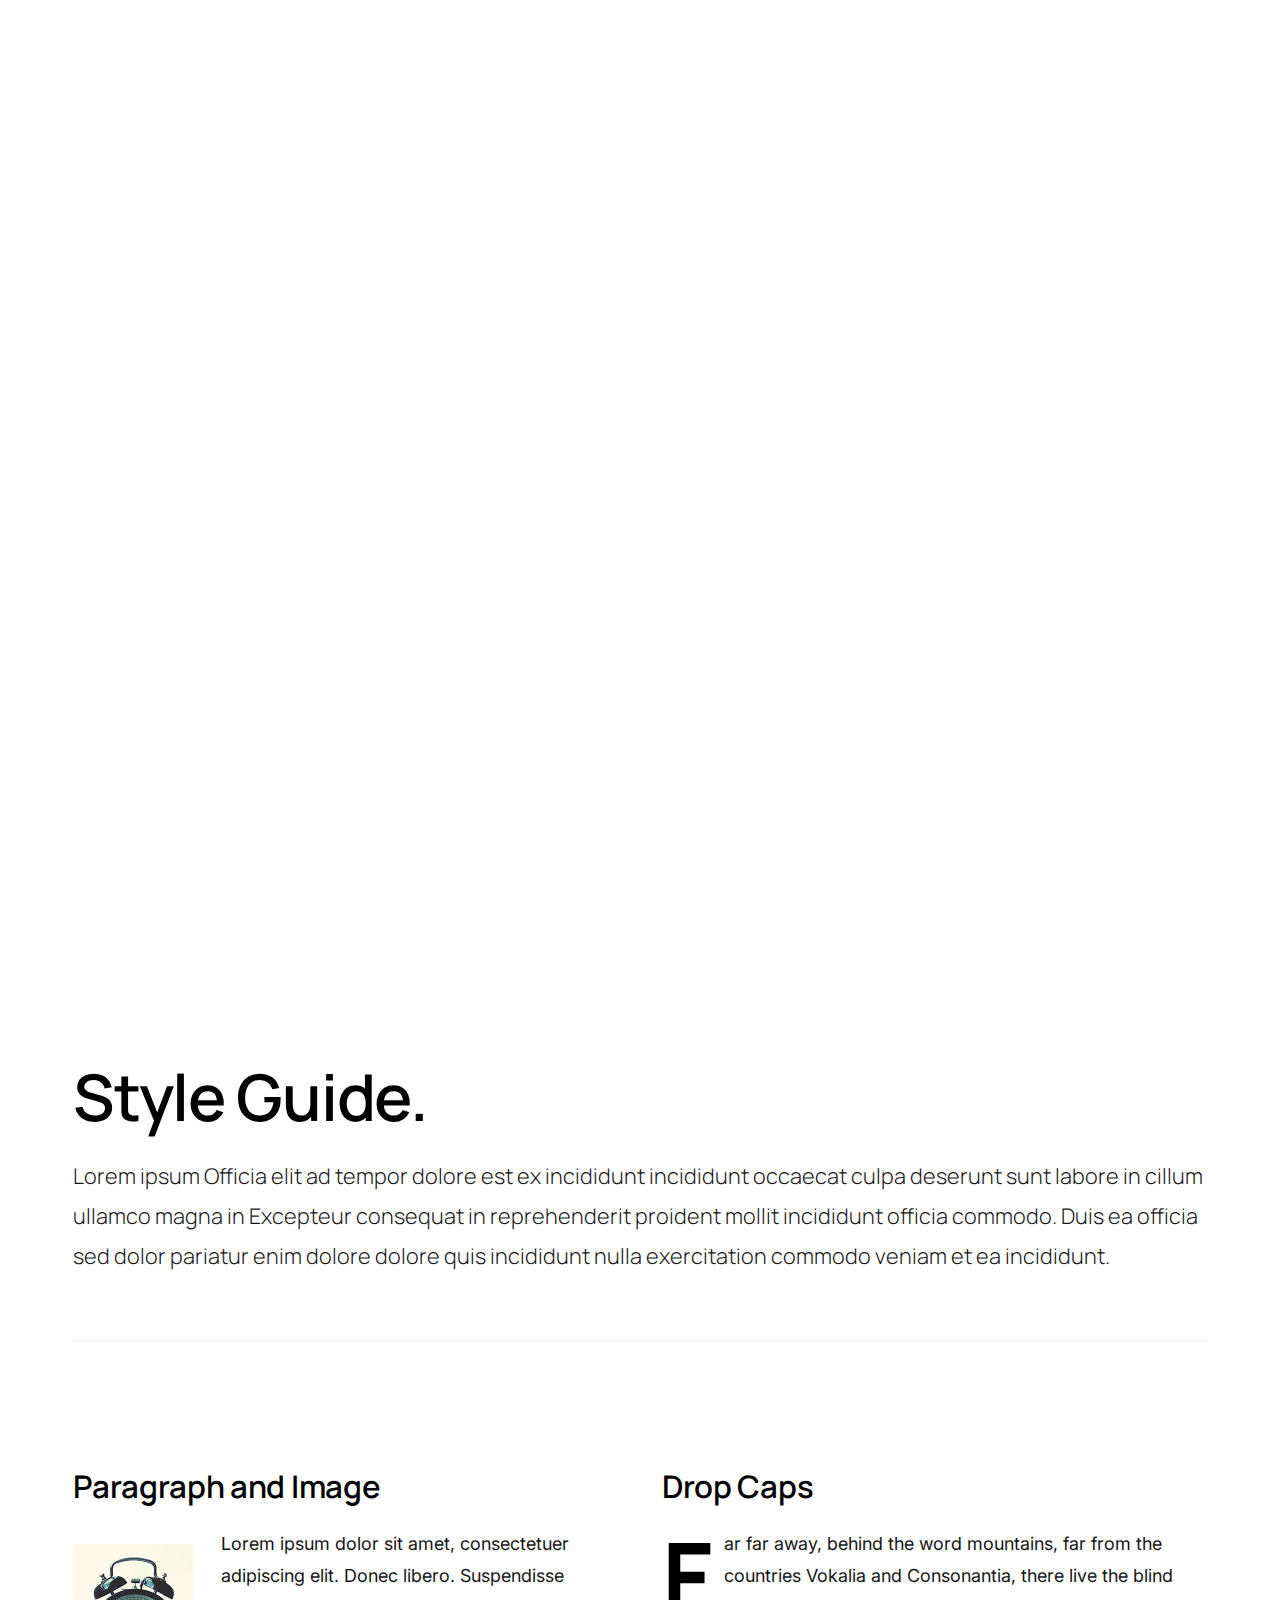
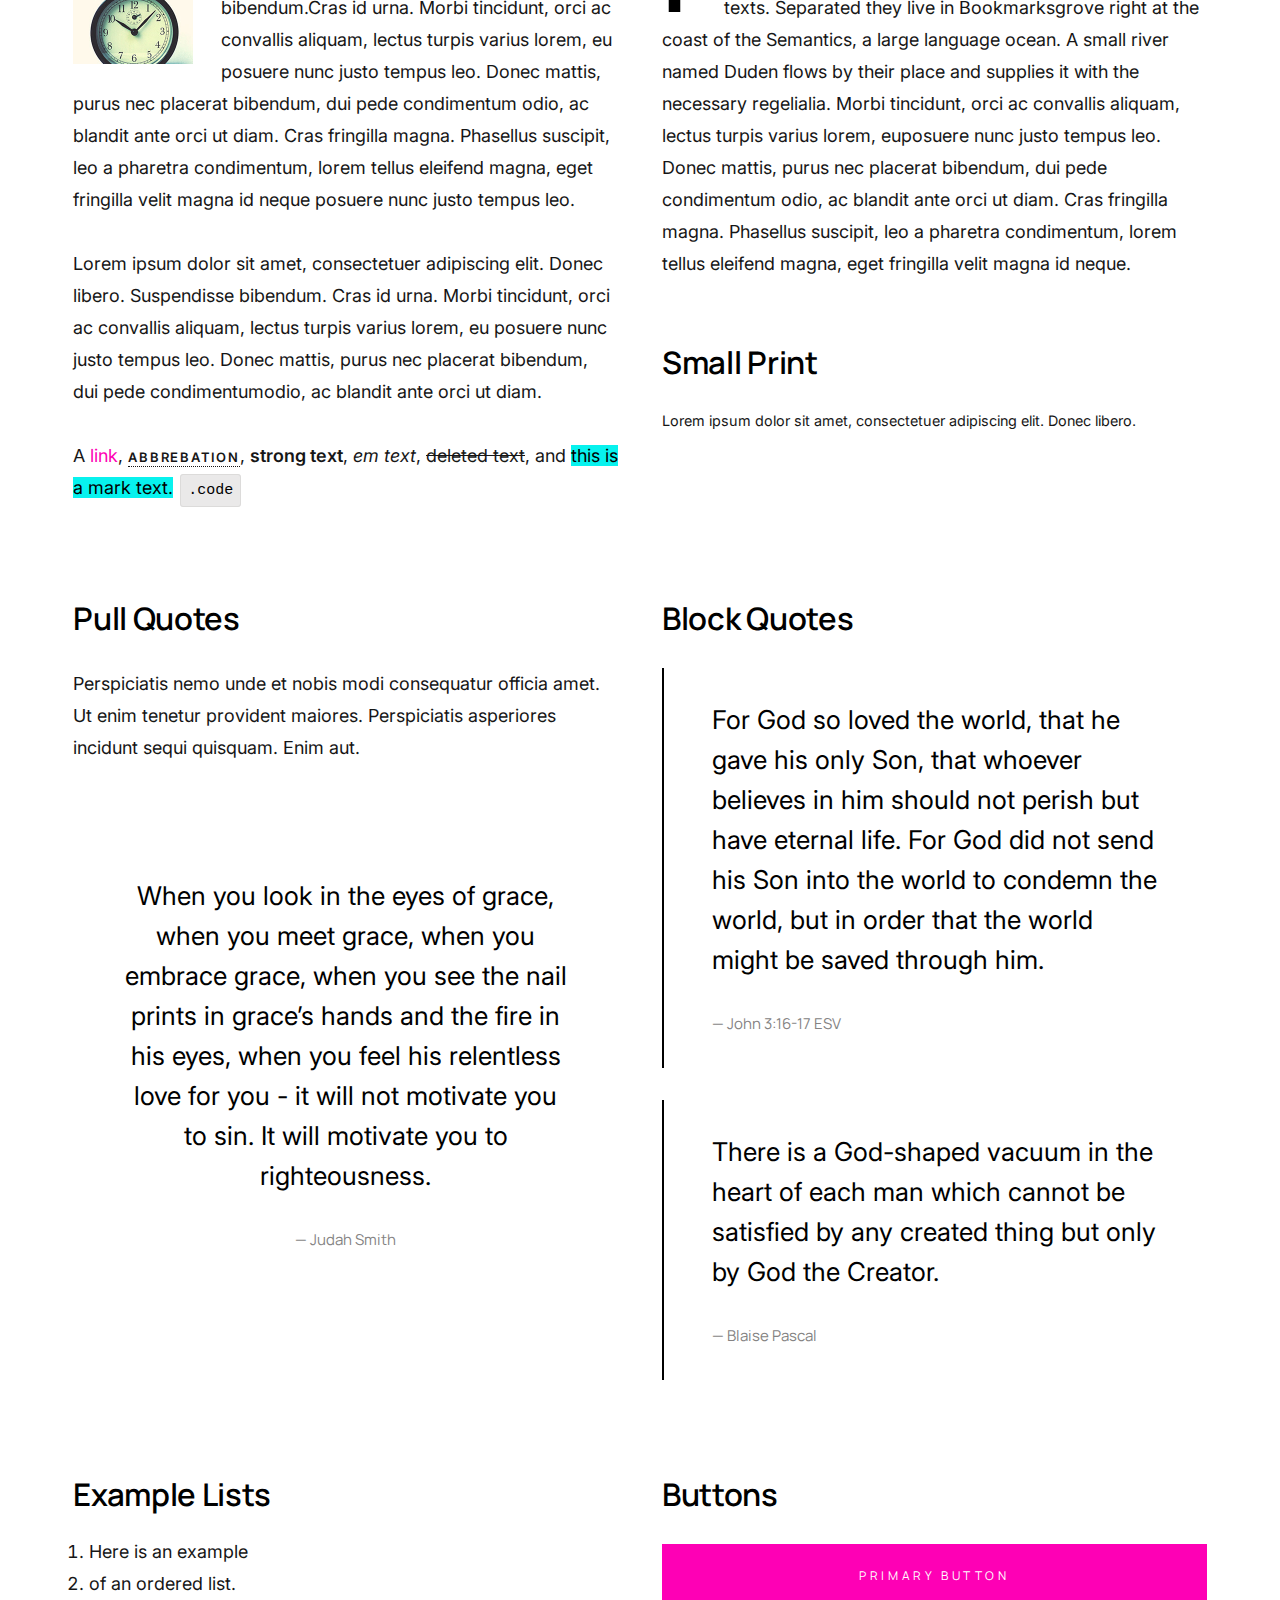
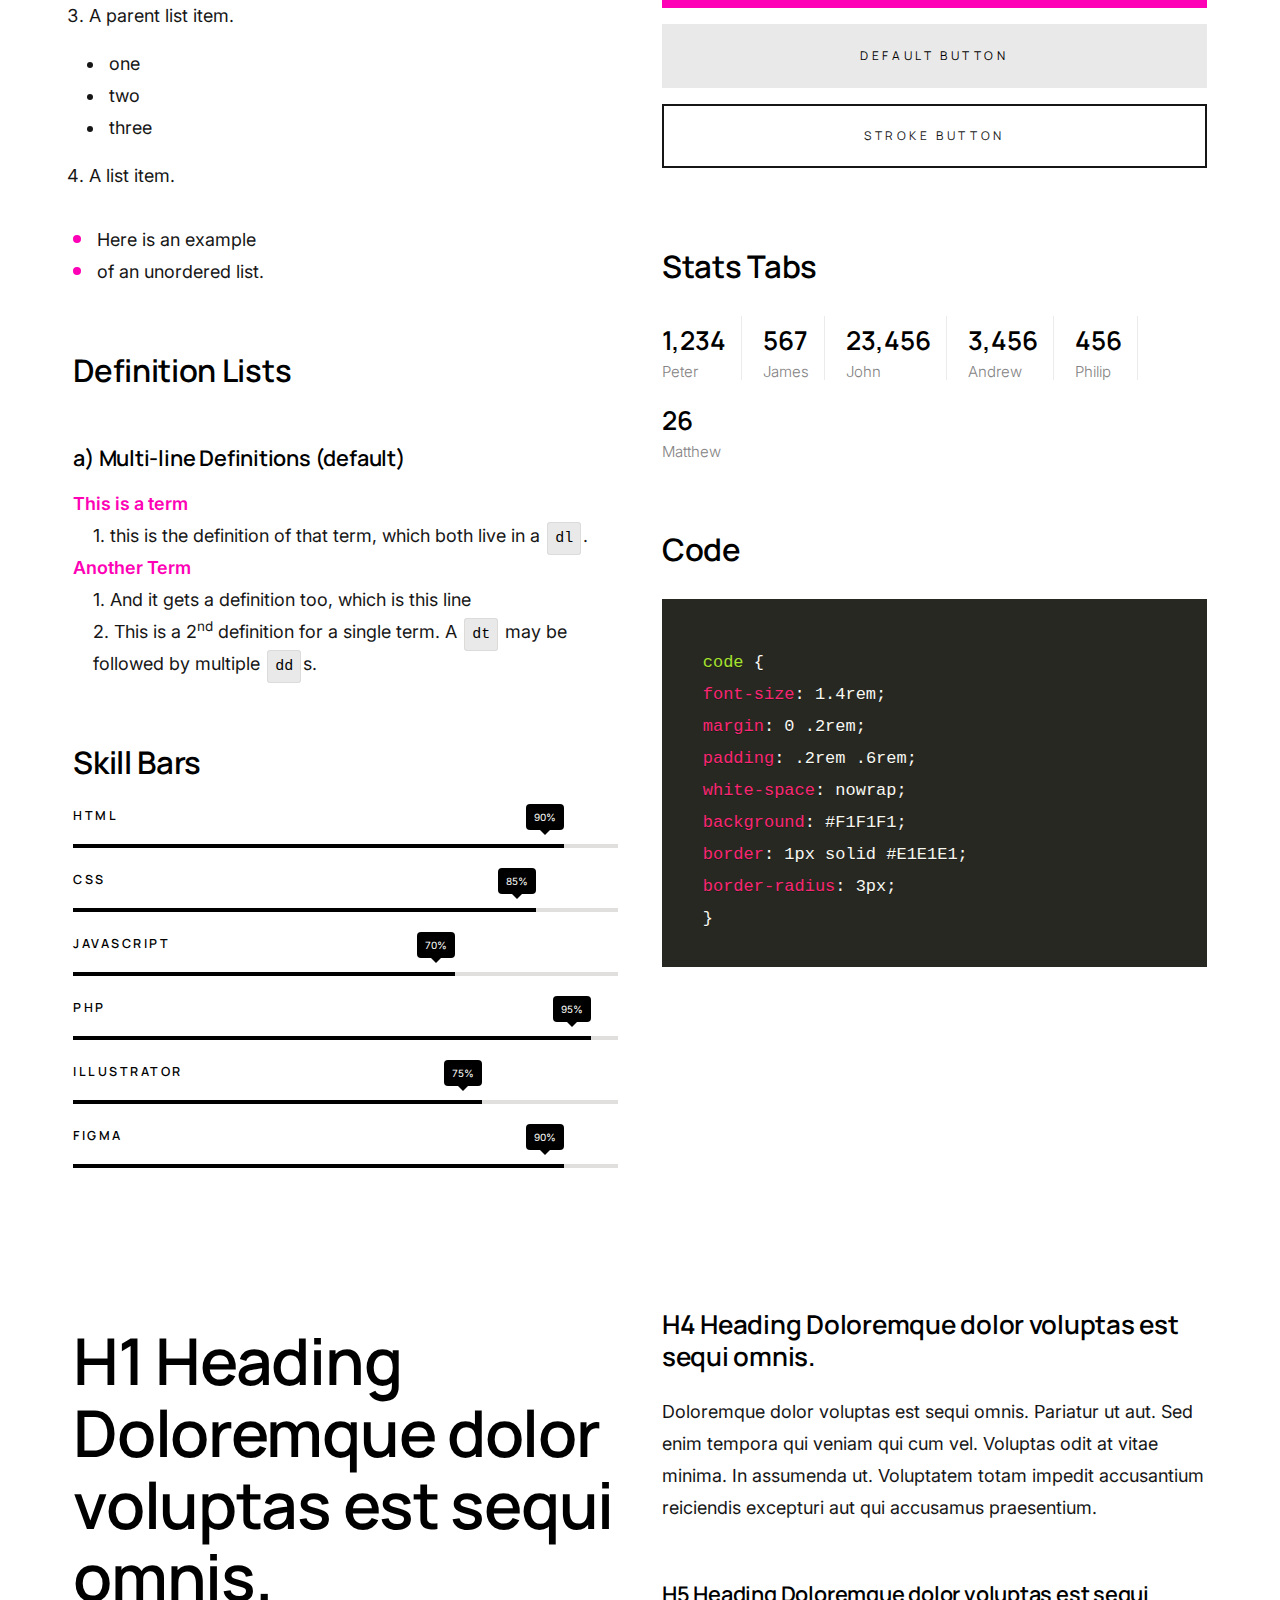
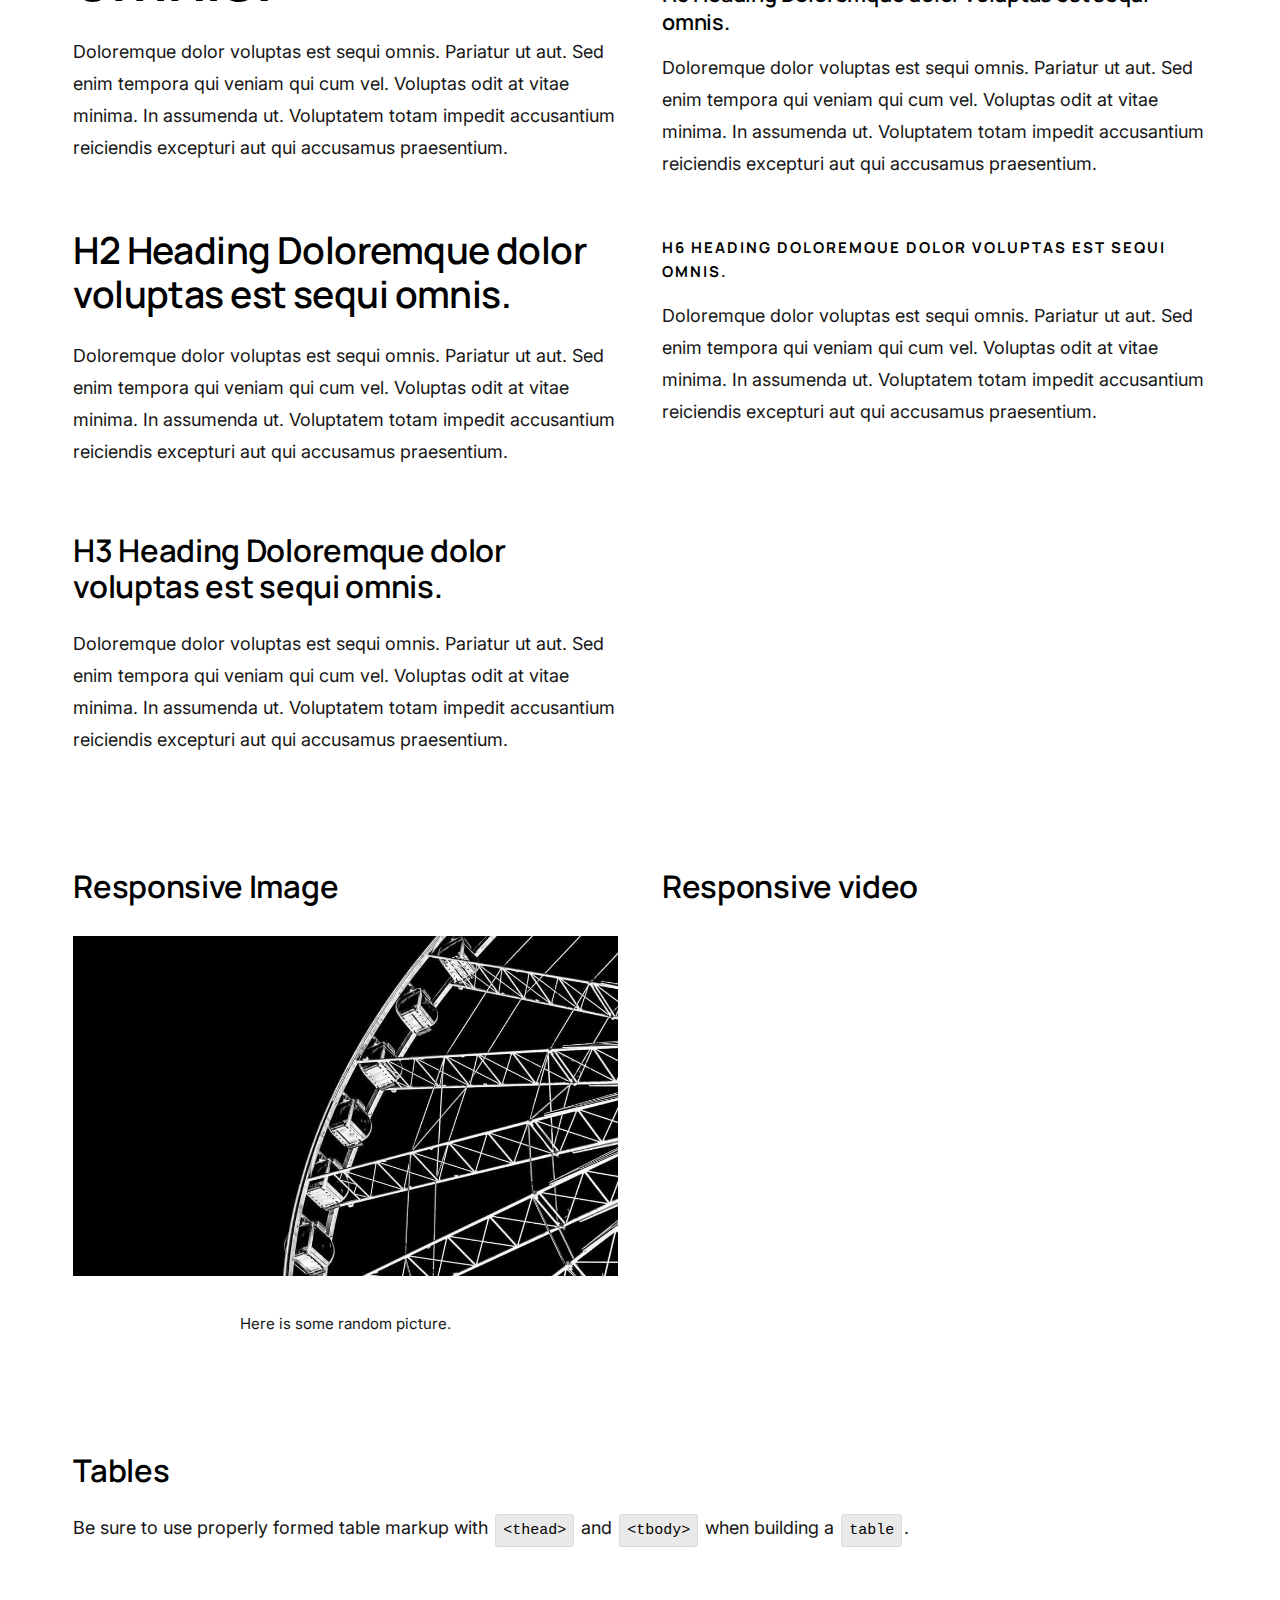
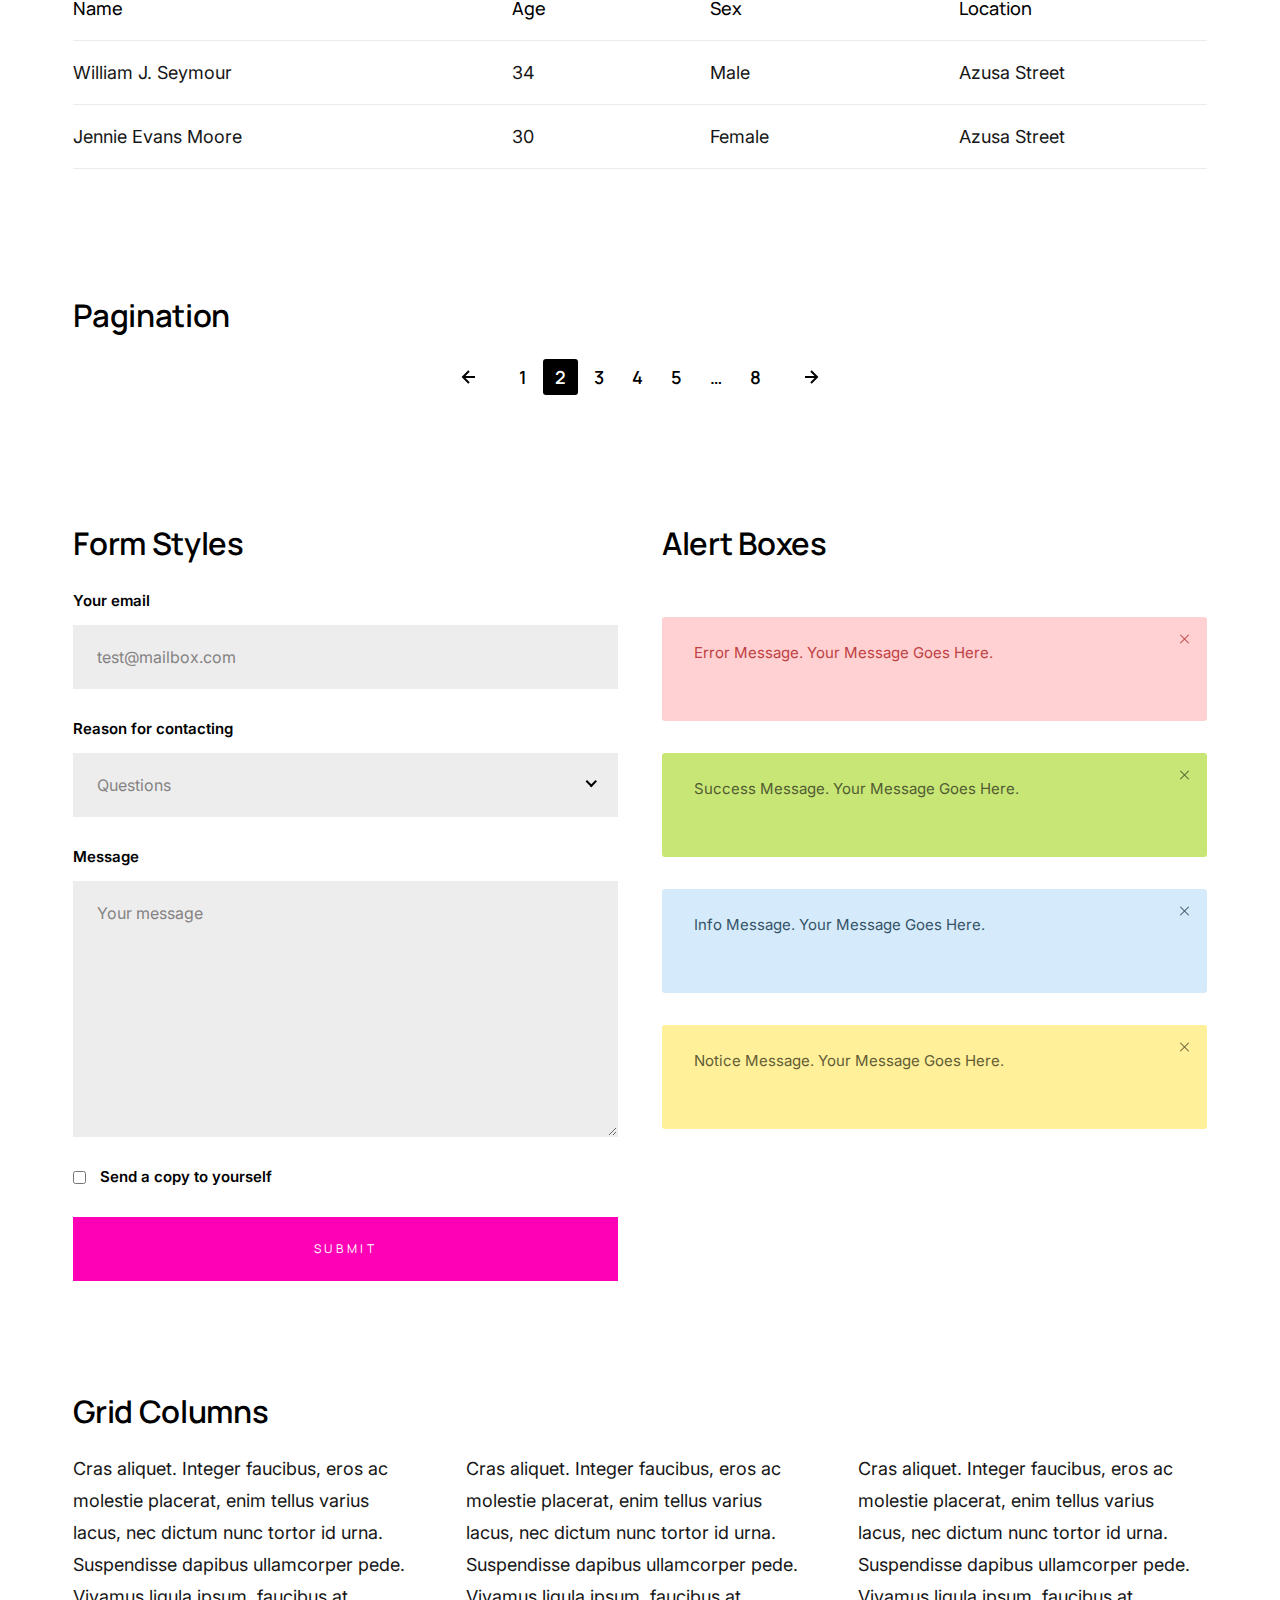
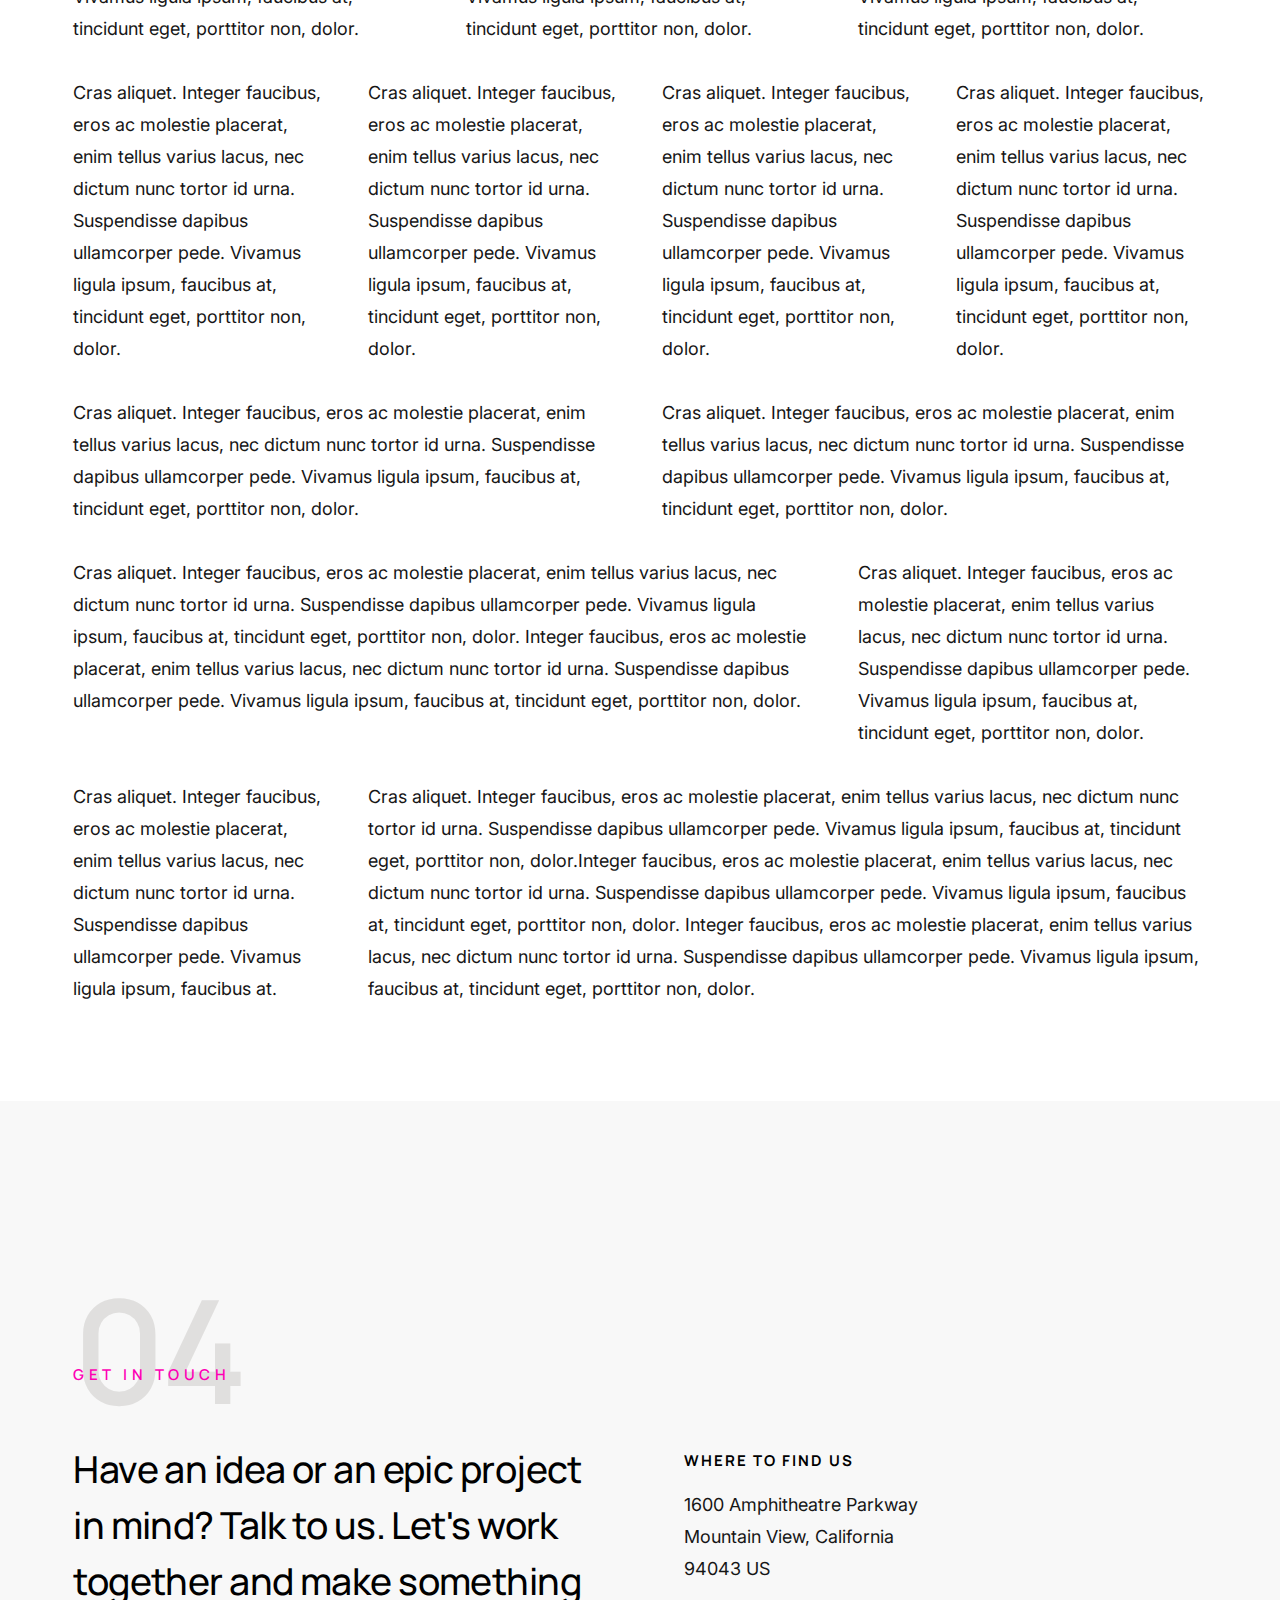
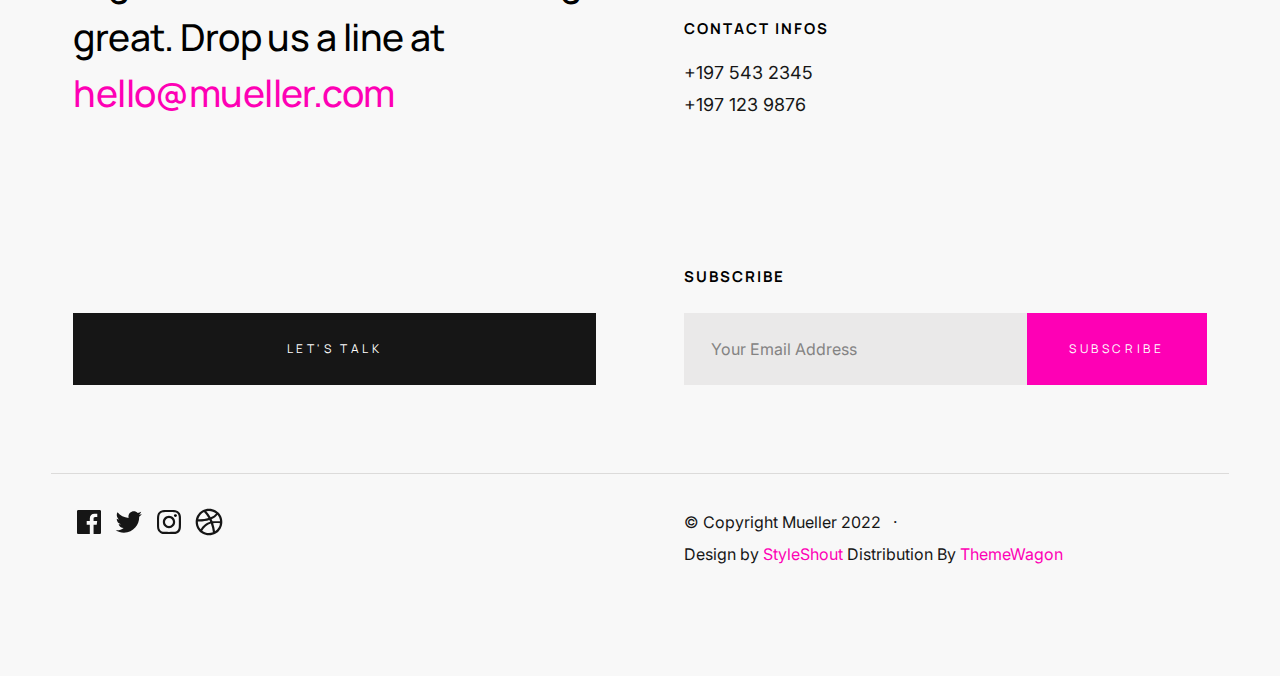
<file: styles.html>
<!DOCTYPE html>
<html lang="en" class="no-js" >
<head>

    <!--- basic page needs
    ================================================== -->
    <meta charset="utf-8">
    <meta name="viewport" content="width=device-width, initial-scale=1">
    <title>Mueller - Styles</title>

    <script>
        document.documentElement.classList.remove('no-js');
        document.documentElement.classList.add('js');
    </script>

    <!-- CSS
    ================================================== -->
    <link rel="stylesheet" href="css/vendor.css">
    <link rel="stylesheet" href="css/styles.css">

    <style type="text/css" media="screen">
        .s-styles {
            padding-top: var(--vspace-5);
            padding-bottom: var(--vspace-2);
            position: relative;
        }
        .s-styles .intro h1 {
            margin-top: 0;
        }
    </style>

    <!-- favicons
    ================================================== -->
    <link rel="apple-touch-icon" sizes="180x180" href="apple-touch-icon.png">
    <link rel="icon" type="image/png" sizes="32x32" href="favicon-32x32.png">
    <link rel="icon" type="image/png" sizes="16x16" href="favicon-16x16.png">
    <link rel="manifest" href="site.webmanifest">

</head>


<body id="top">


    <!-- preloader
    ================================================== -->
    <div id="preloader">
        <div id="loader"></div>
    </div>


    <!-- page wrap
    ================================================== -->
    <div id="page" class="s-pagewrap">


        <!-- # site header 
        ================================================== -->
        <header class="s-header">

            <div class="row s-header__inner">

                <div class="s-header__block">
                    <div class="s-header__logo">
                        <a class="logo" href="index.html">
                            <img src="images/logo.svg" alt="Homepage">
                        </a>
                    </div>

                    <a class="s-header__menu-toggle" href="#0"><span>Menu</span></a>
                </div> <!-- end s-header__block -->

                <nav class="s-header__nav">
    
                    <ul class="s-header__menu-links">
                        <li class="current"><a href="#intro" class="smoothscroll">Intro</a></li>
                        <li><a href="index.html#about">About</a></li>
                        <li><a href="index.html#services">Services</a></li>
                        <li><a href="index.html#folio">Work</a></li>
                        <li><a href="#footer" class="smoothscroll">Contact</a></li>
                    </ul> <!-- s-header__menu-links -->

                    <ul class="s-header__social">
                        <li>
                            <a href="">
                                <svg xmlns="http://www.w3.org/2000/svg" width="24" height="24" viewBox="0 0 24 24" style="fill:rgba(0, 0, 0, 1);transform:;-ms-filter:"><path d="M20,3H4C3.447,3,3,3.448,3,4v16c0,0.552,0.447,1,1,1h8.615v-6.96h-2.338v-2.725h2.338v-2c0-2.325,1.42-3.592,3.5-3.592 c0.699-0.002,1.399,0.034,2.095,0.107v2.42h-1.435c-1.128,0-1.348,0.538-1.348,1.325v1.735h2.697l-0.35,2.725h-2.348V21H20 c0.553,0,1-0.448,1-1V4C21,3.448,20.553,3,20,3z"></path></svg>
                                <span class="u-screen-reader-text">Facebook</span>
                            </a>
                        </li>
                        <li>
                            <a href="">
                                <svg xmlns="http://www.w3.org/2000/svg" width="24" height="24" viewBox="0 0 24 24" style="fill:rgba(0, 0, 0, 1);transform:;-ms-filter:"><path d="M19.633,7.997c0.013,0.175,0.013,0.349,0.013,0.523c0,5.325-4.053,11.461-11.46,11.461c-2.282,0-4.402-0.661-6.186-1.809 c0.324,0.037,0.636,0.05,0.973,0.05c1.883,0,3.616-0.636,5.001-1.721c-1.771-0.037-3.255-1.197-3.767-2.793 c0.249,0.037,0.499,0.062,0.761,0.062c0.361,0,0.724-0.05,1.061-0.137c-1.847-0.374-3.23-1.995-3.23-3.953v-0.05 c0.537,0.299,1.16,0.486,1.82,0.511C3.534,9.419,2.823,8.184,2.823,6.787c0-0.748,0.199-1.434,0.548-2.032 c1.983,2.443,4.964,4.04,8.306,4.215c-0.062-0.3-0.1-0.611-0.1-0.923c0-2.22,1.796-4.028,4.028-4.028 c1.16,0,2.207,0.486,2.943,1.272c0.91-0.175,1.782-0.512,2.556-0.973c-0.299,0.935-0.936,1.721-1.771,2.22 c0.811-0.088,1.597-0.312,2.319-0.624C21.104,6.712,20.419,7.423,19.633,7.997z"></path></svg>
                                <span class="u-screen-reader-text">Twitter</span>
                            </a>
                        </li>
                        <li>
                            <a href="">
                                <svg xmlns="http://www.w3.org/2000/svg" width="24" height="24" viewBox="0 0 24 24" style="fill:rgba(0, 0, 0, 1);transform:;-ms-filter:"><path d="M11.999,7.377c-2.554,0-4.623,2.07-4.623,4.623c0,2.554,2.069,4.624,4.623,4.624c2.552,0,4.623-2.07,4.623-4.624 C16.622,9.447,14.551,7.377,11.999,7.377L11.999,7.377z M11.999,15.004c-1.659,0-3.004-1.345-3.004-3.003 c0-1.659,1.345-3.003,3.004-3.003s3.002,1.344,3.002,3.003C15.001,13.659,13.658,15.004,11.999,15.004L11.999,15.004z"></path><circle cx="16.806" cy="7.207" r="1.078"></circle><path d="M20.533,6.111c-0.469-1.209-1.424-2.165-2.633-2.632c-0.699-0.263-1.438-0.404-2.186-0.42 c-0.963-0.042-1.268-0.054-3.71-0.054s-2.755,0-3.71,0.054C7.548,3.074,6.809,3.215,6.11,3.479C4.9,3.946,3.945,4.902,3.477,6.111 c-0.263,0.7-0.404,1.438-0.419,2.186c-0.043,0.962-0.056,1.267-0.056,3.71c0,2.442,0,2.753,0.056,3.71 c0.015,0.748,0.156,1.486,0.419,2.187c0.469,1.208,1.424,2.164,2.634,2.632c0.696,0.272,1.435,0.426,2.185,0.45 c0.963,0.042,1.268,0.055,3.71,0.055s2.755,0,3.71-0.055c0.747-0.015,1.486-0.157,2.186-0.419c1.209-0.469,2.164-1.424,2.633-2.633 c0.263-0.7,0.404-1.438,0.419-2.186c0.043-0.962,0.056-1.267,0.056-3.71s0-2.753-0.056-3.71C20.941,7.57,20.801,6.819,20.533,6.111z M19.315,15.643c-0.007,0.576-0.111,1.147-0.311,1.688c-0.305,0.787-0.926,1.409-1.712,1.711c-0.535,0.199-1.099,0.303-1.67,0.311 c-0.95,0.044-1.218,0.055-3.654,0.055c-2.438,0-2.687,0-3.655-0.055c-0.569-0.007-1.135-0.112-1.669-0.311 c-0.789-0.301-1.414-0.923-1.719-1.711c-0.196-0.534-0.302-1.099-0.311-1.669c-0.043-0.95-0.053-1.218-0.053-3.654 c0-2.437,0-2.686,0.053-3.655c0.007-0.576,0.111-1.146,0.311-1.687c0.305-0.789,0.93-1.41,1.719-1.712 c0.534-0.198,1.1-0.303,1.669-0.311c0.951-0.043,1.218-0.055,3.655-0.055c2.437,0,2.687,0,3.654,0.055 c0.571,0.007,1.135,0.112,1.67,0.311c0.786,0.303,1.407,0.925,1.712,1.712c0.196,0.534,0.302,1.099,0.311,1.669 c0.043,0.951,0.054,1.218,0.054,3.655c0,2.436,0,2.698-0.043,3.654H19.315z"></path></svg>
                                <span class="u-screen-reader-text">Instagram</span>
                            </a>
                        </li>
                        <li>
                            <a href="">
                                <svg xmlns="http://www.w3.org/2000/svg" width="24" height="24" viewBox="0 0 24 24" style="fill: rgba(0, 0, 0, 1);transform: ;msFilter:;"><path d="M20.66 6.98a9.932 9.932 0 0 0-3.641-3.64C15.486 2.447 13.813 2 12 2s-3.486.447-5.02 1.34c-1.533.893-2.747 2.107-3.64 3.64S2 10.187 2 12s.446 3.487 1.34 5.02a9.924 9.924 0 0 0 3.641 3.64C8.514 21.553 10.187 22 12 22s3.486-.447 5.02-1.34a9.932 9.932 0 0 0 3.641-3.64C21.554 15.487 22 13.813 22 12s-.446-3.487-1.34-5.02zM12 3.66c2 0 3.772.64 5.32 1.919-.92 1.174-2.286 2.14-4.1 2.9-1.002-1.813-2.088-3.327-3.261-4.54A7.715 7.715 0 0 1 12 3.66zM5.51 6.8a8.116 8.116 0 0 1 2.711-2.22c1.212 1.201 2.325 2.7 3.34 4.5-2 .6-4.114.9-6.341.9-.573 0-1.006-.013-1.3-.04A8.549 8.549 0 0 1 5.51 6.8zM3.66 12c0-.054.003-.12.01-.2.007-.08.01-.146.01-.2.254.014.641.02 1.161.02 2.666 0 5.146-.367 7.439-1.1.187.373.381.793.58 1.26-1.32.293-2.674 1.006-4.061 2.14S6.4 16.247 5.76 17.5c-1.4-1.587-2.1-3.42-2.1-5.5zM12 20.34c-1.894 0-3.594-.587-5.101-1.759.601-1.187 1.524-2.322 2.771-3.401 1.246-1.08 2.483-1.753 3.71-2.02a29.441 29.441 0 0 1 1.56 6.62 8.166 8.166 0 0 1-2.94.56zm7.08-3.96a8.351 8.351 0 0 1-2.58 2.621c-.24-2.08-.7-4.107-1.379-6.081.932-.066 1.765-.1 2.5-.1.799 0 1.686.034 2.659.1a8.098 8.098 0 0 1-1.2 3.46zm-1.24-5c-1.16 0-2.233.047-3.22.14a27.053 27.053 0 0 0-.68-1.62c2.066-.906 3.532-2.006 4.399-3.3 1.2 1.414 1.854 3.027 1.96 4.84-.812-.04-1.632-.06-2.459-.06z"></path></svg>
                                <span class="u-screen-reader-text">Dribbble</span>
                            </a>
                        </li>
                    </ul> <!-- s-header__social -->
    
                </nav> <!-- end s-header__nav -->

            </div> <!-- end s-header__inner -->

        </header> <!-- end s-header -->


        <!-- # site-content
        ================================================== -->
        <section id="content" class="s-content">


            <!-- intro
            ----------------------------------------------- -->
            <section id="intro" class="s-intro target-section">

                <div class="s-intro__bg"></div>

                <div class="row s-intro__content">

                    <div class="s-intro__content-bg"></div>

                    <div class="column lg-12 s-intro__content-inner">
                        
                        <h1 class="s-intro__content-title">
                        We provide creative <br>
                        solutions to turn your <br>
                        ideas into digital reality.
                        </h1>

                        <div class="s-intro__content-buttons">
                            <a href="#download" class="btn btn--stroke s-intro__content-btn smoothscroll">More About Us</a>
                            <a href="https://player.vimeo.com/video/14592941?color=f26522&title=0&byline=0&portrait=0" class="s-intro__content-video-btn">
                                <svg xmlns="http://www.w3.org/2000/svg" width="24" height="24" viewBox="0 0 24 24" style="fill: rgba(0, 0, 0, 1);transform: ;msFilter:;"><path d="M7 6v12l10-6z"></path></svg>
                            </a>
                        </div>
                        
                    </div> <!-- s-intro__content-inner -->

                </div> <!-- s-intro__content -->

                <div class="s-intro__scroll-down">
                    <a href="#styles" class="smoothscroll">
                        <span>Scroll Down</span>
                    </a>
                </div> <!-- s-intro__scroll-down -->

            </section> <!-- end s-intro -->


            <!-- styles
            ----------------------------------------------- -->
            <div id="styles" class="s-styles">

                <div class="row">

                    <div class="column lg-12 intro">

                        <h1>Style Guide.</h1>

                        <p class="lead">Lorem ipsum Officia elit ad tempor dolore est ex incididunt incididunt occaecat culpa deserunt 
                        sunt labore in cillum ullamco magna in Excepteur consequat in reprehenderit proident mollit incididunt officia commodo.
                        Duis ea officia sed dolor pariatur enim dolore dolore quis incididunt nulla exercitation commodo veniam et ea incididunt.
                        </p>

                        <hr>
                    </div>

                </div> <!-- end row -->

                <div class="row">

                    <div class="column lg-6 tab-12">

                        <h3>Paragraph and Image</h3>

                        <p><a href="#"><img width="120" height="120" class="u-pull-left" alt="sample-image" src="images/sample-image.jpg"></a>
                        Lorem ipsum dolor sit amet, consectetuer adipiscing elit. Donec libero. Suspendisse bibendum.Cras id urna. Morbi 
                        tincidunt, orci ac convallis aliquam, lectus turpis varius lorem, eu posuere nunc justo tempus leo. Donec mattis, 
                        purus nec placerat bibendum, dui pede condimentum odio, ac blandit ante orci ut diam. Cras fringilla magna. 
                        Phasellus suscipit, leo a pharetra condimentum, lorem tellus eleifend magna, eget fringilla velit magna id 
                        neque posuere nunc justo tempus leo. </p>

                        <p>
                        Lorem ipsum dolor sit amet, consectetuer adipiscing elit. Donec libero. Suspendisse bibendum. Cras id urna. 
                        Morbi tincidunt, orci ac convallis aliquam, lectus turpis varius lorem, eu posuere nunc justo tempus leo. 
                        Donec mattis, purus nec placerat bibendum, dui pede condimentumodio, ac blandit ante orci ut diam.	
                        </p>

                        <p>A <a href="#">link</a>,
                        <abbr title="this really isn't a very good description">abbrebation</abbr>,
                        <strong>strong text</strong>,
                        <em>em text</em>,
                        <del>deleted text</del>, and
                        <mark>this is a mark text.</mark>
                        <code>.code</code>
                        </p>

                    </div>

                    <div class="column lg-6 tab-12">

                        <h3>Drop Caps</h3>

                        <p class="drop-cap">Far far away, behind the word mountains, far from the countries Vokalia and Consonantia,
                        there live the blind texts. Separated they live in Bookmarksgrove right at the coast of the
                        Semantics, a large language ocean. A small river named Duden flows by their place and supplies it with the 
                        necessary regelialia. Morbi tincidunt, orci ac convallis aliquam, lectus turpis varius lorem, 
                        euposuere nunc justo tempus leo. Donec mattis, purus nec placerat bibendum, dui pede condimentum odio, 
                        ac blandit ante orci ut diam. Cras fringilla magna. Phasellus suscipit, leo a pharetra condimentum, 
                        lorem tellus eleifend magna, eget fringilla velit magna id neque.
                        </p>

                        <h3>Small Print</h3>

                        <p><small>Lorem ipsum dolor sit amet, consectetuer adipiscing elit. Donec libero.</small></p>

                    </div>

                </div> <!-- end row -->

                <div class="row">

                    <div class="column lg-6 tab-12">

                        <h3 class="u-add-bottom">Pull Quotes</h3>

                        <p>
                        Perspiciatis nemo unde et nobis modi consequatur officia amet. Ut enim 
                        tenetur provident maiores. Perspiciatis asperiores incidunt sequi 
                        quisquam. Enim aut. 
                        </p>

                        <figure class="pull-quote">
                            <blockquote>
                                <p>
                                When you look in the eyes of grace, when you meet grace, 
                                when you embrace grace, when you see the nail prints in 
                                grace’s hands and the fire in his eyes, when you feel his 
                                relentless love for you - it will not motivate you to sin. 
                                It will motivate you to righteousness.
                                </p>

                                <footer>
                                    <cite>Judah Smith</cite>
                                </footer>
                            </blockquote>
                        </figure>


                    </div>

                    <div class="column lg-6 tab-12">

                        <h3 class="u-add-bottom">Block Quotes</h3>

                        <blockquote cite="http://where-i-got-my-info-from.com">
                            <p>
                            For God so loved the world, that he gave his only Son, that whoever believes in 
                            him should not perish but have eternal life. For God did not send his Son into 
                            the world to condemn the world, but in order that the world might be 
                            saved through him.
                            </p>

                            <footer>
                                <cite>
                                    <a href="#0">John 3:16-17 ESV</a>
                                </cite>
                            </footer>

                        </blockquote>

                        <blockquote>
                            <p>There is a God-shaped vacuum in the heart of each man which cannot be satisfied 
                            by any created thing but only by God the Creator.</p>

                            <footer>
                                <cite>Blaise Pascal</cite>
                            </footer>

                        </blockquote>

                    </div>

                </div> <!-- end row -->

                <div class="row u-add-half-bottom">

                    <div class="column lg-6 tab-12">

                        <h3>Example Lists</h3>

                        <ol>
                            <li>Here is an example</li>
                            <li>of an ordered list.</li>
                            <li>A parent list item.
                                <ul>
                                    <li>one</li>
                                    <li>two</li>
                                    <li>three</li>
                                </ul>
                                </li>
                                <li>A list item.</li>
                            </ol>

                        <ul class="disc">
                            <li>Here is an example</li>
                            <li>of an unordered list.</li>
                        </ul>

                        <h3>Definition Lists</h3>

                        <h5>a) Multi-line Definitions (default) </h5>

                        <dl class="dictionary-style">
                            <dt><strong>This is a term</strong></dt>
                                <dd>this is the definition of that term, which both live in a <code>dl</code>.</dd>
                            <dt><strong>Another Term</strong></dt>
                                <dd>And it gets a definition too, which is this line</dd>
                                <dd>This is a 2<sup>nd</sup> definition for a single term. A <code>dt</code> may be followed by multiple <code>dd</code>s.</dd>
                        </dl>

                        <h3 class="u-add-bottom">Skill Bars</h3>

                        <ul class="skill-bars">
                            <li>
                            <div class="progress percent90"><span>90%</span></div>
                            <strong>HTML</strong>
                            </li>
                            <li>
                            <div class="progress percent85"><span>85%</span></div>
                            <strong>CSS</strong>
                            </li>
                            <li>
                            <div class="progress percent70"><span>70%</span></div>
                            <strong>Javascript</strong>
                            </li>
                            <li>
                            <div class="progress percent95"><span>95%</span></div>
                            <strong>PHP</strong>
                            </li>
                            <li>
                            <div class="progress percent75"><span>75%</span></div>
                            <strong>Illustrator</strong>
                            </li>
                            <li>
                            <div class="progress percent90"><span>90%</span></div>
                            <strong>Figma</strong>
                            </li>
                        </ul>

                    </div>

                    <div class="column lg-6 tab-12">

                        <h3 class="u-add-bottom">Buttons</h3>

                        <p>
                            <a class="btn btn--primary u-fullwidth" href="#0">Primary Button</a>
                            <a class="btn u-fullwidth" href="#0">Default Button</a>
                            <a class="btn btn--stroke u-fullwidth" href="#0">Stroke Button</a>
                        </p>

                        <h3>Stats Tabs</h3>

                        <ul class="stats-tabs">
                            <li><a href="#0">1,234 <em>Peter</em></a></li>
                            <li><a href="#0">567 <em>James</em></a></li>
                            <li><a href="#0">23,456 <em>John</em></a></li>
                            <li><a href="#0">3,456 <em>Andrew</em></a></li>
                            <li><a href="#0">456 <em>Philip</em></a></li>
                            <li><a href="#0">26 <em>Matthew</em></a></li>
                        </ul>

                        <h3 class="u-add-bottom">Code</h3>

<pre><code class="language-css">
    code {
    font-size: 1.4rem;
    margin: 0 .2rem;
    padding: .2rem .6rem;
    white-space: nowrap;
    background: #F1F1F1;
    border: 1px solid #E1E1E1;	
    border-radius: 3px;
    }
</code></pre>

                    </div>

                </div> <!-- end row -->

                <div class="row u-add-half-bottom">

                    <div class="column lg-6 tab-12">
                            
                        <h1>H1 Heading Doloremque dolor voluptas est sequi omnis.</h1>
                        <p>Doloremque dolor voluptas est sequi omnis. Pariatur ut aut. Sed enim tempora qui veniam qui cum vel. 
                        Voluptas odit at vitae minima. In assumenda ut. Voluptatem totam impedit accusantium reiciendis excepturi aut qui accusamus praesentium.</p>

                        <h2>H2 Heading Doloremque dolor voluptas est sequi omnis.</h2>
                        <p>Doloremque dolor voluptas est sequi omnis. Pariatur ut aut. Sed enim tempora qui veniam qui cum vel. 
                        Voluptas odit at vitae minima. In assumenda ut. Voluptatem totam impedit accusantium reiciendis excepturi aut qui accusamus praesentium.</p>

                        <h3>H3 Heading Doloremque dolor voluptas est sequi omnis.</h3>
                        <p>Doloremque dolor voluptas est sequi omnis. Pariatur ut aut. Sed enim tempora qui veniam qui cum vel. 
                        Voluptas odit at vitae minima. In assumenda ut. Voluptatem totam impedit accusantium reiciendis excepturi aut qui accusamus praesentium.</p>

                        
                    </div>

                    <div class="column lg-6 tab-12">
                        <h4>H4 Heading Doloremque dolor voluptas est sequi omnis.</h4>
                        <p>Doloremque dolor voluptas est sequi omnis. Pariatur ut aut. Sed enim tempora qui veniam qui cum vel. 
                        Voluptas odit at vitae minima. In assumenda ut. Voluptatem totam impedit accusantium reiciendis excepturi aut qui accusamus praesentium.</p>

                        <h5>H5 Heading Doloremque dolor voluptas est sequi omnis.</h5>
                        <p>Doloremque dolor voluptas est sequi omnis. Pariatur ut aut. Sed enim tempora qui veniam qui cum vel. 
                        Voluptas odit at vitae minima. In assumenda ut. Voluptatem totam impedit accusantium reiciendis excepturi aut qui accusamus praesentium.</p>

                        <h6>H6 Heading Doloremque dolor voluptas est sequi omnis.</h6>
                        <p>Doloremque dolor voluptas est sequi omnis. Pariatur ut aut. Sed enim tempora qui veniam qui cum vel. 
                        Voluptas odit at vitae minima. In assumenda ut. Voluptatem totam impedit accusantium reiciendis excepturi aut qui accusamus praesentium.</p>
            
                        
                    </div>

                </div> <!-- end row -->

                <div class="row u-add-half-bottom">

                    <div class="column lg-6 tab-12">

                        <h3 class="u-add-bottom">Responsive Image</h3>

                        <figure>
                            <img src="images/wheel-500.jpg" 
                            srcset="images/wheel-1000.jpg 1000w, 
                            images/wheel-500.jpg 500w" 
                            sizes="(max-width: 1000px) 100vw, 1000px" alt="">

                            <figcaption>
                                Here is some random picture.
                            </figcaption>
                        </figure>

                    </div>

                    <div class="column lg-6 tab-12">

                        <h3 class="u-add-bottom">Responsive video</h3>

                        <div class="video-container">
                        <iframe src="https://player.vimeo.com/video/14592941?color=00a650&title=0&byline=0&portrait=0" width="500" height="281" frameborder="0" webkitallowfullscreen mozallowfullscreen allowfullscreen></iframe> 
                        </div>

                    </div>
                    
                </div> <!-- end row -->

                <div class="row u-add-bottom">

                    <div class="column lg-12">

                        <h3>Tables</h3>
                        <p>Be sure to use properly formed table markup with <code>&lt;thead&gt;</code> and <code>&lt;tbody&gt;</code> when building a <code>table</code>.</p>

                        <div class="table-responsive">

                            <table>
                                    <thead>
                                    <tr>
                                        <th>Name</th>
                                        <th>Age</th>
                                        <th>Sex</th>
                                        <th>Location</th>
                                    </tr>
                                    </thead>
                                    <tbody>
                                    <tr>
                                        <td>William J. Seymour</td>
                                        <td>34</td>
                                        <td>Male</td>
                                        <td>Azusa Street</td>
                                    </tr>
                                    <tr>
                                        <td>Jennie Evans Moore</td>
                                        <td>30</td>
                                        <td>Female</td>
                                        <td>Azusa Street</td>
                                    </tr>
                                    </tbody>
                            </table>

                        </div>

                    </div>
                    
                </div> <!-- end row -->

                <div class="row">

                    <div class="column lg-12">
                        <h3>Pagination</h3>

                        <nav class="pgn">
                            <ul>
                                <li>
                                    <a class="pgn__prev" href="#0">
                                        <svg xmlns="http://www.w3.org/2000/svg" width="24" height="24" viewBox="0 0 24 24"><path d="M12.707 17.293L8.414 13H18v-2H8.414l4.293-4.293-1.414-1.414L4.586 12l6.707 6.707z"/></svg>
                                    </a>
                                </li>
                                <li><a class="pgn__num" href="#0">1</a></li>
                                <li><span class="pgn__num current">2</span></li>
                                <li><a class="pgn__num" href="#0">3</a></li>
                                <li><a class="pgn__num" href="#0">4</a></li>
                                <li><a class="pgn__num" href="#0">5</a></li>
                                <li><span class="pgn__num dots">…</span></li>
                                <li><a class="pgn__num" href="#0">8</a></li>
                                <li>
                                    <a class="pgn__next" href="#0">
                                        <svg xmlns="http://www.w3.org/2000/svg" width="24" height="24" viewBox="0 0 24 24"><path d="M11.293 17.293l1.414 1.414L19.414 12l-6.707-6.707-1.414 1.414L15.586 11H6v2h9.586z"/></svg>
                                    </a>
                                </li>
                            </ul>
                        </nav>

                    </div>

                </div> <!-- end row -->

                <div class="row">

                    <div class="column lg-6 tab-12">

                        <h3 class="u-add-bottom">Form Styles</h3>

                        <form>
                            <div>
                                <label for="sampleInput">Your email</label>
                                <input class="u-fullwidth" type="email" placeholder="test@mailbox.com" id="sampleInput">
                            </div>
                            <div>
                                <label for="sampleRecipientInput">Reason for contacting</label>
                                <div class="ss-custom-select">
                                    <select class="u-fullwidth" id="sampleRecipientInput">
                                        <option value="Option 1">Questions</option>
                                        <option value="Option 2">Report</option>
                                        <option value="Option 3">Others</option>
                                    </select>
                                </div>
                            </div>
                            
                            <label for="exampleMessage">Message</label>
                            <textarea class="u-fullwidth" placeholder="Your message" id="exampleMessage"></textarea>

                            <label class="u-add-bottom">
                                <input type="checkbox">
                                <span class="label-text">Send a copy to yourself</span>
                            </label>
                        
                            <input class="btn--primary u-fullwidth" type="submit" value="Submit">
                        </form>

                    </div>

                    <div class="column lg-6 tab-12">

                        <h3>Alert Boxes</h3>

                        <br>
                        
                        <div class="alert-box alert-box--error">
                            <p>Error Message. Your Message Goes Here.</p>
                            <span class="alert-box__close"></span>
                        </div><!-- end error -->
                                
                        <div class="alert-box alert-box--success">
                            <p>Success Message. Your Message Goes Here.</p>
                            <span class="alert-box__close"></span>
                        </div><!-- end success -->
                                
                        <div class="alert-box alert-box--info">
                            <p>Info Message. Your Message Goes Here.</p>
                            <span class="alert-box__close"></span>
                        </div><!-- end info -->
                                
                        <div class="alert-box alert-box--notice">
                            <p>Notice Message. Your Message Goes Here.</p>
                            <span class="alert-box__close"></span>
                        </div><!-- end notice -->
                    
                    </div>

                </div> <!-- end row -->

                <div class="row">

                    <div class="lg-12 column">
                        <h3>Grid Columns</h3>
                    </div>
        
                </div> <!-- Row End-->
        
                <!--<h4>1/3 Columns</h4>  -->
        
                <div class="row">
        
                    <div class="lg-4 mob-12 column">
                        <p>
                        Cras aliquet. Integer faucibus, eros ac molestie placerat, enim tellus varius lacus,
                        nec dictum nunc tortor id urna. Suspendisse dapibus ullamcorper pede. Vivamus ligula ipsum,
                        faucibus at, tincidunt eget, porttitor non, dolor. 
                        </p>
                    </div>
        
                    <div class="lg-4 mob-12 column">
                        <p>
                        Cras aliquet. Integer faucibus, eros ac molestie placerat, enim tellus varius lacus,
                        nec dictum nunc tortor id urna. Suspendisse dapibus ullamcorper pede. Vivamus ligula ipsum,
                        faucibus at, tincidunt eget, porttitor non, dolor. 
                        </p>
                    </div>
        
                    <div class="lg-4 mob-12 column">
                        <p>
                        Cras aliquet. Integer faucibus, eros ac molestie placerat, enim tellus varius lacus,
                        nec dictum nunc tortor id urna. Suspendisse dapibus ullamcorper pede. Vivamus ligula ipsum,
                        faucibus at, tincidunt eget, porttitor non, dolor. 
                        </p>
                    </div>
        
                </div>
        
                <!--<h4>1/4 Columns</h4>  -->
        
                <div class="row">
        
                    <div class="lg-3 tab-6 mob-12 column">
                        <p>
                        Cras aliquet. Integer faucibus, eros ac molestie placerat, enim tellus varius lacus,
                        nec dictum nunc tortor id urna. Suspendisse dapibus ullamcorper pede. Vivamus ligula ipsum,
                        faucibus at, tincidunt eget, porttitor non, dolor. 
                        </p>
                    </div>
        
                    <div class="lg-3 tab-6 mob-12 column">
                        <p>
                        Cras aliquet. Integer faucibus, eros ac molestie placerat, enim tellus varius lacus,
                        nec dictum nunc tortor id urna. Suspendisse dapibus ullamcorper pede. Vivamus ligula ipsum,
                        faucibus at, tincidunt eget, porttitor non, dolor. 
                        </p>
                    </div>
        
                    <div class="lg-3 tab-6 mob-12 column">
                        <p>
                        Cras aliquet. Integer faucibus, eros ac molestie placerat, enim tellus varius lacus,
                        nec dictum nunc tortor id urna. Suspendisse dapibus ullamcorper pede. Vivamus ligula ipsum,
                        faucibus at, tincidunt eget, porttitor non, dolor. 
                        </p>
                    </div>
        
                    <div class="lg-3 tab-6 mob-12 column">
                        <p>
                        Cras aliquet. Integer faucibus, eros ac molestie placerat, enim tellus varius lacus,
                        nec dictum nunc tortor id urna. Suspendisse dapibus ullamcorper pede. Vivamus ligula ipsum,
                        faucibus at, tincidunt eget, porttitor non, dolor. 
                        </p>
                    </div>
        
                </div>
        
                <!--<h4>1/2 Columns</h4>  -->
        
                <div class="row">
        
                    <div class="lg-6 mob-12 column">
                        <p>
                        Cras aliquet. Integer faucibus, eros ac molestie placerat, enim tellus varius lacus,
                        nec dictum nunc tortor id urna. Suspendisse dapibus ullamcorper pede. Vivamus ligula ipsum,
                        faucibus at, tincidunt eget, porttitor non, dolor. 
                        </p>
                    </div>
        
                    <div class="lg-6 mob-12 column">
                        <p>
                        Cras aliquet. Integer faucibus, eros ac molestie placerat, enim tellus varius lacus,
                        nec dictum nunc tortor id urna. Suspendisse dapibus ullamcorper pede. Vivamus ligula ipsum,
                        faucibus at, tincidunt eget, porttitor non, dolor. 
                        </p>
                    </div>
        
                </div>
        
                <!--<h4>2/3 Columns</h4>  -->
        
                <div class="row">
        
                    <div class="lg-8 tab-7 mob-12 column">
                        <p>
                        Cras aliquet. Integer faucibus, eros ac molestie placerat, enim tellus varius lacus,
                        nec dictum nunc tortor id urna. Suspendisse dapibus ullamcorper pede. Vivamus ligula ipsum,
                        faucibus at, tincidunt eget, porttitor non, dolor. Integer faucibus, eros ac molestie placerat, enim tellus varius lacus,
                        nec dictum nunc tortor id urna. Suspendisse dapibus ullamcorper pede. Vivamus ligula ipsum,
                        faucibus at, tincidunt eget, porttitor non, dolor.
                        </p>
                    </div>
        
                    <div class="lg-4 tab-5 mob-12 column">
                        <p>
                        Cras aliquet. Integer faucibus, eros ac molestie placerat, enim tellus varius lacus,
                        nec dictum nunc tortor id urna. Suspendisse dapibus ullamcorper pede. Vivamus ligula ipsum,
                        faucibus at, tincidunt eget, porttitor non, dolor. 
                        </p>
                    </div>
        
                </div>
        
                <!--<h4>3/4 Columns</h4>  -->
        
                <div class="row">
        
                    <div class="lg-3 tab-5 mob-12 column">
                        <p>
                        Cras aliquet. Integer faucibus, eros ac molestie placerat, enim tellus varius lacus,
                        nec dictum nunc tortor id urna. Suspendisse dapibus ullamcorper pede. Vivamus ligula ipsum,
                        faucibus at. 
                        </p>
                    </div>
        
                    <div class="lg-9 tab-7 mob-12 column">
                        <p>
                        Cras aliquet. Integer faucibus, eros ac molestie placerat, enim tellus varius lacus,
                        nec dictum nunc tortor id urna. Suspendisse dapibus ullamcorper pede. Vivamus ligula ipsum,
                        faucibus at, tincidunt eget, porttitor non, dolor.Integer faucibus, eros ac molestie placerat, enim tellus varius lacus,
                        nec dictum nunc tortor id urna. Suspendisse dapibus ullamcorper pede. Vivamus ligula ipsum,
                        faucibus at, tincidunt eget, porttitor non, dolor. Integer faucibus, eros ac molestie placerat, enim tellus varius lacus,
                        nec dictum nunc tortor id urna. Suspendisse dapibus ullamcorper pede. Vivamus ligula ipsum,
                        faucibus at, tincidunt eget, porttitor non, dolor.
                        </p>
                    </div>
        
                </div>

            </div> <!-- end styles -->

        </section>  <!-- end content -->


        <!-- # site-footer
        ================================================== -->
        <footer id="footer" class="s-footer target-section">

            <div class="row section-header" data-num="04">
                <h3 class="column lg-12 section-header__pretitle text-pretitle">GET IN TOUCH</h3>
                <div class="column lg-6 stack-on-1100 section-header__primary">
                    <h2 class="title text-display-1">
                    Have an idea or an epic project in mind? Talk to us. 
                    Let's work together and make something great. 
                    Drop us a line at <a href="mailto:#0" title="">hello@mueller.com</a>
                    </h2>
                </div>    
                <div class="column lg-6 stack-on-1100 section-header__secondary">
                    
                    <div class="contact-block">
                        <h6>Where To Find Us</h6>
                        <p>
                        1600 Amphitheatre Parkway <br>
                        Mountain View, California <br>
                        94043  US
                        </p>
                    </div>

                    <div class="contact-block">
                        <h6>Contact Infos</h6>
                        <ul class="contact-list">
                            <li><a href="tel:197-543-2345">+197 543 2345</a></li>
                            <li><a href="tel:197-123-9876">+197 123 9876</a></li>
                        </ul>
                    </div>

                </div>
            </div> <!-- end section-header -->

            <div class="row list-block block-lg-one-half block-tab-whole block-stack-on-1000 s-footer__btns">
                <div class="column list-block__item">
                    <div class="s-footer__contact-btn">
                        <a href="mailto:#0" class="btn btn--primary u-fullwidth">
                            Let's Talk 
                        </a>
                    </div>
                </div>
                <div class="column list-block__item">
                    <div class="subscribe-form s-footer__subscribe">
                        <h6>Subscribe</h6>
                        <form id="mc-form" class="mc-form">
                            <input type="email" name="EMAIL" id="mce-EMAIL" class="u-fullwidth text-center" placeholder="Your Email Address" title="The domain portion of the email address is invalid (the portion after the @)." pattern="^([^\x00-\x20\x22\x28\x29\x2c\x2e\x3a-\x3c\x3e\x40\x5b-\x5d\x7f-\xff]+|\x22([^\x0d\x22\x5c\x80-\xff]|\x5c[\x00-\x7f])*\x22)(\x2e([^\x00-\x20\x22\x28\x29\x2c\x2e\x3a-\x3c\x3e\x40\x5b-\x5d\x7f-\xff]+|\x22([^\x0d\x22\x5c\x80-\xff]|\x5c[\x00-\x7f])*\x22))*\x40([^\x00-\x20\x22\x28\x29\x2c\x2e\x3a-\x3c\x3e\x40\x5b-\x5d\x7f-\xff]+|\x5b([^\x0d\x5b-\x5d\x80-\xff]|\x5c[\x00-\x7f])*\x5d)(\x2e([^\x00-\x20\x22\x28\x29\x2c\x2e\x3a-\x3c\x3e\x40\x5b-\x5d\x7f-\xff]+|\x5b([^\x0d\x5b-\x5d\x80-\xff]|\x5c[\x00-\x7f])*\x5d))*(\.\w{2,})+$" required>
                            <input type="submit" name="subscribe" value="Subscribe" class="btn btn--primary u-fullwidth">
                            <!-- <div style="position: absolute; left: -5000px;" aria-hidden="true"><input type="text" name="b_cdb7b577e41181934ed6a6a44_9a91cfe7b3" tabindex="-1" value=""></div> -->
                            <div class="mc-status"></div>
                        </form>
                    </div>
                </div>
            </div> <!-- end s-footer__btns -->

            <div class="row s-footer__bottom">

                <div class="column lg-6 tab-12 s-footer__bottom-left">
                    <ul class="s-footer__social">
                        <li>
                            <a href="">
                                <svg xmlns="http://www.w3.org/2000/svg" width="24" height="24" viewBox="0 0 24 24" style="fill:rgba(0, 0, 0, 1);transform:;-ms-filter:"><path d="M20,3H4C3.447,3,3,3.448,3,4v16c0,0.552,0.447,1,1,1h8.615v-6.96h-2.338v-2.725h2.338v-2c0-2.325,1.42-3.592,3.5-3.592 c0.699-0.002,1.399,0.034,2.095,0.107v2.42h-1.435c-1.128,0-1.348,0.538-1.348,1.325v1.735h2.697l-0.35,2.725h-2.348V21H20 c0.553,0,1-0.448,1-1V4C21,3.448,20.553,3,20,3z"></path></svg>
                                <span class="u-screen-reader-text">Facebook</span>
                            </a>
                        </li>
                        <li>
                            <a href="">
                                <svg xmlns="http://www.w3.org/2000/svg" width="24" height="24" viewBox="0 0 24 24" style="fill:rgba(0, 0, 0, 1);transform:;-ms-filter:"><path d="M19.633,7.997c0.013,0.175,0.013,0.349,0.013,0.523c0,5.325-4.053,11.461-11.46,11.461c-2.282,0-4.402-0.661-6.186-1.809 c0.324,0.037,0.636,0.05,0.973,0.05c1.883,0,3.616-0.636,5.001-1.721c-1.771-0.037-3.255-1.197-3.767-2.793 c0.249,0.037,0.499,0.062,0.761,0.062c0.361,0,0.724-0.05,1.061-0.137c-1.847-0.374-3.23-1.995-3.23-3.953v-0.05 c0.537,0.299,1.16,0.486,1.82,0.511C3.534,9.419,2.823,8.184,2.823,6.787c0-0.748,0.199-1.434,0.548-2.032 c1.983,2.443,4.964,4.04,8.306,4.215c-0.062-0.3-0.1-0.611-0.1-0.923c0-2.22,1.796-4.028,4.028-4.028 c1.16,0,2.207,0.486,2.943,1.272c0.91-0.175,1.782-0.512,2.556-0.973c-0.299,0.935-0.936,1.721-1.771,2.22 c0.811-0.088,1.597-0.312,2.319-0.624C21.104,6.712,20.419,7.423,19.633,7.997z"></path></svg>
                                <span class="u-screen-reader-text">Twitter</span>
                            </a>
                        </li>
                        <li>
                            <a href="">
                                <svg xmlns="http://www.w3.org/2000/svg" width="24" height="24" viewBox="0 0 24 24" style="fill:rgba(0, 0, 0, 1);transform:;-ms-filter:"><path d="M11.999,7.377c-2.554,0-4.623,2.07-4.623,4.623c0,2.554,2.069,4.624,4.623,4.624c2.552,0,4.623-2.07,4.623-4.624 C16.622,9.447,14.551,7.377,11.999,7.377L11.999,7.377z M11.999,15.004c-1.659,0-3.004-1.345-3.004-3.003 c0-1.659,1.345-3.003,3.004-3.003s3.002,1.344,3.002,3.003C15.001,13.659,13.658,15.004,11.999,15.004L11.999,15.004z"></path><circle cx="16.806" cy="7.207" r="1.078"></circle><path d="M20.533,6.111c-0.469-1.209-1.424-2.165-2.633-2.632c-0.699-0.263-1.438-0.404-2.186-0.42 c-0.963-0.042-1.268-0.054-3.71-0.054s-2.755,0-3.71,0.054C7.548,3.074,6.809,3.215,6.11,3.479C4.9,3.946,3.945,4.902,3.477,6.111 c-0.263,0.7-0.404,1.438-0.419,2.186c-0.043,0.962-0.056,1.267-0.056,3.71c0,2.442,0,2.753,0.056,3.71 c0.015,0.748,0.156,1.486,0.419,2.187c0.469,1.208,1.424,2.164,2.634,2.632c0.696,0.272,1.435,0.426,2.185,0.45 c0.963,0.042,1.268,0.055,3.71,0.055s2.755,0,3.71-0.055c0.747-0.015,1.486-0.157,2.186-0.419c1.209-0.469,2.164-1.424,2.633-2.633 c0.263-0.7,0.404-1.438,0.419-2.186c0.043-0.962,0.056-1.267,0.056-3.71s0-2.753-0.056-3.71C20.941,7.57,20.801,6.819,20.533,6.111z M19.315,15.643c-0.007,0.576-0.111,1.147-0.311,1.688c-0.305,0.787-0.926,1.409-1.712,1.711c-0.535,0.199-1.099,0.303-1.67,0.311 c-0.95,0.044-1.218,0.055-3.654,0.055c-2.438,0-2.687,0-3.655-0.055c-0.569-0.007-1.135-0.112-1.669-0.311 c-0.789-0.301-1.414-0.923-1.719-1.711c-0.196-0.534-0.302-1.099-0.311-1.669c-0.043-0.95-0.053-1.218-0.053-3.654 c0-2.437,0-2.686,0.053-3.655c0.007-0.576,0.111-1.146,0.311-1.687c0.305-0.789,0.93-1.41,1.719-1.712 c0.534-0.198,1.1-0.303,1.669-0.311c0.951-0.043,1.218-0.055,3.655-0.055c2.437,0,2.687,0,3.654,0.055 c0.571,0.007,1.135,0.112,1.67,0.311c0.786,0.303,1.407,0.925,1.712,1.712c0.196,0.534,0.302,1.099,0.311,1.669 c0.043,0.951,0.054,1.218,0.054,3.655c0,2.436,0,2.698-0.043,3.654H19.315z"></path></svg>
                                <span class="u-screen-reader-text">Instagram</span>
                            </a>
                        </li>
                        <li>
                            <a href="">
                                <svg xmlns="http://www.w3.org/2000/svg" width="24" height="24" viewBox="0 0 24 24" style="fill: rgba(0, 0, 0, 1);transform: ;msFilter:;"><path d="M20.66 6.98a9.932 9.932 0 0 0-3.641-3.64C15.486 2.447 13.813 2 12 2s-3.486.447-5.02 1.34c-1.533.893-2.747 2.107-3.64 3.64S2 10.187 2 12s.446 3.487 1.34 5.02a9.924 9.924 0 0 0 3.641 3.64C8.514 21.553 10.187 22 12 22s3.486-.447 5.02-1.34a9.932 9.932 0 0 0 3.641-3.64C21.554 15.487 22 13.813 22 12s-.446-3.487-1.34-5.02zM12 3.66c2 0 3.772.64 5.32 1.919-.92 1.174-2.286 2.14-4.1 2.9-1.002-1.813-2.088-3.327-3.261-4.54A7.715 7.715 0 0 1 12 3.66zM5.51 6.8a8.116 8.116 0 0 1 2.711-2.22c1.212 1.201 2.325 2.7 3.34 4.5-2 .6-4.114.9-6.341.9-.573 0-1.006-.013-1.3-.04A8.549 8.549 0 0 1 5.51 6.8zM3.66 12c0-.054.003-.12.01-.2.007-.08.01-.146.01-.2.254.014.641.02 1.161.02 2.666 0 5.146-.367 7.439-1.1.187.373.381.793.58 1.26-1.32.293-2.674 1.006-4.061 2.14S6.4 16.247 5.76 17.5c-1.4-1.587-2.1-3.42-2.1-5.5zM12 20.34c-1.894 0-3.594-.587-5.101-1.759.601-1.187 1.524-2.322 2.771-3.401 1.246-1.08 2.483-1.753 3.71-2.02a29.441 29.441 0 0 1 1.56 6.62 8.166 8.166 0 0 1-2.94.56zm7.08-3.96a8.351 8.351 0 0 1-2.58 2.621c-.24-2.08-.7-4.107-1.379-6.081.932-.066 1.765-.1 2.5-.1.799 0 1.686.034 2.659.1a8.098 8.098 0 0 1-1.2 3.46zm-1.24-5c-1.16 0-2.233.047-3.22.14a27.053 27.053 0 0 0-.68-1.62c2.066-.906 3.532-2.006 4.399-3.3 1.2 1.414 1.854 3.027 1.96 4.84-.812-.04-1.632-.06-2.459-.06z"></path></svg>
                                <span class="u-screen-reader-text">Dribbble</span>
                            </a>
                        </li>
                    </ul>
                </div>

                <div class="column lg-6 tab-12 s-footer__bottom-right">
                    <div class="ss-copyright">
                        <span>© Copyright Mueller 2022</span> 
                        <span>Design by <a href="https://www.styleshout.com/">StyleShout</a> Distribution By <a href="https://themewagon.com">ThemeWagon</a></span>
                    </div>
                </div>

            </div> <!-- s-footer__bottom -->
    
            <div class="ss-go-top">
                <a class="smoothscroll" title="Back to Top" href="#top">
                    <svg xmlns="http://www.w3.org/2000/svg" width="24" height="24" viewBox="0 0 24 24" style="fill: rgba(0, 0, 0, 1);transform: ;msFilter:;"><path d="M6 4h12v2H6zm5 10v6h2v-6h5l-6-6-6 6z"></path></svg>
                </a>
            </div> <!-- end ss-go-top -->
    
        </footer> <!-- end footer -->


    <!-- Java Script
    ================================================== -->
    <script src="js/plugins.js"></script>
    <script src="js/main.js"></script>

</body>
</html>
</file>
<file: css/vendor.css>
/* ===================================================================
 * Mueller Third-party Stylesheets
 * Template Ver. 1.0.0
 * 06-21-2022
 * -------------------------------------------------------------------
 *
 * TOC:
 * 
 * # PrismJS
 * # Swiper
 * # Basiclightbox
 *
 * ------------------------------------------------------------------- */

/* ===================================================================
 * # PrismJS 1.20.0
 *   https://prismjs.com/download.html#themes=prism-okaidia&languages=markup+css+clike+javascript+markup-templating+php 
 *   
 *   okaidia theme for JavaScript, CSS and HTML
 *   Loosely based on Monokai textmate theme by http://www.monokai.nl/
 *   @author ocodia
 * ------------------------------------------------------------------- */
code[class*="language-"],
pre[class*="language-"] {
    color           : #f8f8f2;
    background      : none;
    text-shadow     : 0 1px rgba(0, 0, 0, 0.3);
    font-family     : var(--font-mono);
    font-size       : calc(var(--text-size) * 0.9444);
    text-align      : left;
    white-space     : pre;
    word-spacing    : normal;
    word-break      : normal;
    word-wrap       : normal;
    line-height     : var(--vspace-1);
    -moz-tab-size   : 4;
    -o-tab-size     : 4;
    tab-size        : 4;
    -webkit-hyphens : none;
    -moz-hyphens    : none;
    -ms-hyphens     : none;
    hyphens         : none;
}

/* Code blocks */
pre[class*="language-"] {
    padding  : var(--vspace-0_5) 0 var(--vspace-1);
    margin   : var(--vspace-1) 0;
    overflow : auto;
}

:not(pre)>code[class*="language-"],
pre[class*="language-"] {
    background : #272822;
}

/* Inline code */
:not(pre)>code[class*="language-"] {
    padding     : .1em;
    white-space : normal;
}

.token.comment,
.token.prolog,
.token.doctype,
.token.cdata {
    color : slategray;
}

.token.punctuation {
    color : #f8f8f2;
}

.token.namespace {
    opacity : .7;
}

.token.property,
.token.tag,
.token.constant,
.token.symbol,
.token.deleted {
    color : #f92672;
}

.token.boolean,
.token.number {
    color : #ae81ff;
}

.token.selector,
.token.attr-name,
.token.string,
.token.char,
.token.builtin,
.token.inserted {
    color : #a6e22e;
}

.token.operator,
.token.entity,
.token.url,
.language-css .token.string,
.style .token.string,
.token.variable {
    color : #f8f8f2;
}

.token.atrule,
.token.attr-value,
.token.function,
.token.class-name {
    color : #e6db74;
}

.token.keyword {
    color : #66d9ef;
}

.token.regex,
.token.important {
    color : #fd971f;
}

.token.important,
.token.bold {
    font-weight : bold;
}

.token.italic {
    font-style : italic;
}

.token.entity {
    cursor : help;
}


/* ===================================================================
 * # Swiper 6.4.5
 *   Most modern mobile touch slider and framework with hardware accelerated transitions
 *   https://swiperjs.com
 *
 *   Copyright 2014-2020 Vladimir Kharlampidi
 *
 *   Released under the MIT License
 *
 *   Released on: December 18, 2020
 * ------------------------------------------------------------------- */
@font-face {
    font-family : "swiper-icons";
    src         : url("data:application/font-woff;charset=utf-8;base64, [base64]//wADZ2x5ZgAAAywAAADMAAAD2MHtryVoZWFkAAABbAAAADAAAAA2E2+eoWhoZWEAAAGcAAAAHwAAACQC9gDzaG10eAAAAigAAAAZAAAArgJkABFsb2NhAAAC0AAAAFoAAABaFQAUGG1heHAAAAG8AAAAHwAAACAAcABAbmFtZQAAA/gAAAE5AAACXvFdBwlwb3N0AAAFNAAAAGIAAACE5s74hXjaY2BkYGAAYpf5Hu/j+W2+MnAzMYDAzaX6QjD6/4//Bxj5GA8AuRwMYGkAPywL13jaY2BkYGA88P8Agx4j+/8fQDYfA1AEBWgDAIB2BOoAeNpjYGRgYNBh4GdgYgABEMnIABJzYNADCQAACWgAsQB42mNgYfzCOIGBlYGB0YcxjYGBwR1Kf2WQZGhhYGBiYGVmgAFGBiQQkOaawtDAoMBQxXjg/wEGPcYDDA4wNUA2CCgwsAAAO4EL6gAAeNpj2M0gyAACqxgGNWBkZ2D4/wMA+xkDdgAAAHjaY2BgYGaAYBkGRgYQiAHyGMF8FgYHIM3DwMHABGQrMOgyWDLEM1T9/w8UBfEMgLzE////P/5//f/V/xv+r4eaAAeMbAxwIUYmIMHEgKYAYjUcsDAwsLKxc3BycfPw8jEQA/[base64]/uznmfPFBNODM2K7MTQ45YEAZqGP81AmGGcF3iPqOop0r1SPTaTbVkfUe4HXj97wYE+yNwWYxwWu4v1ugWHgo3S1XdZEVqWM7ET0cfnLGxWfkgR42o2PvWrDMBSFj/IHLaF0zKjRgdiVMwScNRAoWUoH78Y2icB/yIY09An6AH2Bdu/UB+yxopYshQiEvnvu0dURgDt8QeC8PDw7Fpji3fEA4z/PEJ6YOB5hKh4dj3EvXhxPqH/SKUY3rJ7srZ4FZnh1PMAtPhwP6fl2PMJMPDgeQ4rY8YT6Gzao0eAEA409DuggmTnFnOcSCiEiLMgxCiTI6Cq5DZUd3Qmp10vO0LaLTd2cjN4fOumlc7lUYbSQcZFkutRG7g6JKZKy0RmdLY680CDnEJ+UMkpFFe1RN7nxdVpXrC4aTtnaurOnYercZg2YVmLN/d/gczfEimrE/fs/bOuq29Zmn8tloORaXgZgGa78yO9/cnXm2BpaGvq25Dv9S4E9+5SIc9PqupJKhYFSSl47+Qcr1mYNAAAAeNptw0cKwkAAAMDZJA8Q7OUJvkLsPfZ6zFVERPy8qHh2YER+3i/BP83vIBLLySsoKimrqKqpa2hp6+jq6RsYGhmbmJqZSy0sraxtbO3sHRydnEMU4uR6yx7JJXveP7WrDycAAAAAAAH//wACeNpjYGRgYOABYhkgZgJCZgZNBkYGLQZtIJsFLMYAAAw3ALgAeNolizEKgDAQBCchRbC2sFER0YD6qVQiBCv/H9ezGI6Z5XBAw8CBK/m5iQQVauVbXLnOrMZv2oLdKFa8Pjuru2hJzGabmOSLzNMzvutpB3N42mNgZGBg4GKQYzBhYMxJLMlj4GBgAYow/P/PAJJhLM6sSoWKfWCAAwDAjgbRAAB42mNgYGBkAIIbCZo5IPrmUn0hGA0AO8EFTQAA") format("woff");
    font-weight : 400;
    font-style  : normal;
}

:root {
    --swiper-theme-color : #007aff;
}

.swiper-container {
    margin-left  : auto;
    margin-right : auto;
    position     : relative;
    overflow     : hidden;
    list-style   : none;
    padding      : 0;
    /* Fix of Webkit flickering */
    z-index      : 1;
}

.swiper-container-vertical>.swiper-wrapper {
    flex-direction : column;
}

.swiper-wrapper {
    position            : relative;
    width               : 100%;
    height              : 100%;
    z-index             : 1;
    display             : flex;
    transition-property : transform;
    box-sizing          : content-box;
}

.swiper-container-android .swiper-slide,
.swiper-wrapper {
    transform : translate3d(0px, 0, 0);
}

.swiper-container-multirow>.swiper-wrapper {
    flex-wrap : wrap;
}

.swiper-container-multirow-column>.swiper-wrapper {
    flex-wrap      : wrap;
    flex-direction : column;
}

.swiper-container-free-mode>.swiper-wrapper {
    transition-timing-function : ease-out;
    margin                     : 0 auto;
}

.swiper-slide {
    flex-shrink         : 0;
    width               : 100%;
    height              : 100%;
    position            : relative;
    transition-property : transform;
}

.swiper-slide-invisible-blank {
    visibility : hidden;
}

/* Auto Height */
.swiper-container-autoheight,
.swiper-container-autoheight .swiper-slide {
    height : auto;
}

.swiper-container-autoheight .swiper-wrapper {
    align-items         : flex-start;
    transition-property : transform, height;
}

/* 3D Effects */
.swiper-container-3d {
    perspective : 1200px;
}

.swiper-container-3d .swiper-wrapper,
.swiper-container-3d .swiper-slide,
.swiper-container-3d .swiper-slide-shadow-left,
.swiper-container-3d .swiper-slide-shadow-right,
.swiper-container-3d .swiper-slide-shadow-top,
.swiper-container-3d .swiper-slide-shadow-bottom,
.swiper-container-3d .swiper-cube-shadow {
    transform-style : preserve-3d;
}

.swiper-container-3d .swiper-slide-shadow-left,
.swiper-container-3d .swiper-slide-shadow-right,
.swiper-container-3d .swiper-slide-shadow-top,
.swiper-container-3d .swiper-slide-shadow-bottom {
    position       : absolute;
    left           : 0;
    top            : 0;
    width          : 100%;
    height         : 100%;
    pointer-events : none;
    z-index        : 10;
}

.swiper-container-3d .swiper-slide-shadow-left {
    background-image : linear-gradient(to left, rgba(0, 0, 0, 0.5), rgba(0, 0, 0, 0));
}

.swiper-container-3d .swiper-slide-shadow-right {
    background-image : linear-gradient(to right, rgba(0, 0, 0, 0.5), rgba(0, 0, 0, 0));
}

.swiper-container-3d .swiper-slide-shadow-top {
    background-image : linear-gradient(to top, rgba(0, 0, 0, 0.5), rgba(0, 0, 0, 0));
}

.swiper-container-3d .swiper-slide-shadow-bottom {
    background-image : linear-gradient(to bottom, rgba(0, 0, 0, 0.5), rgba(0, 0, 0, 0));
}

/* CSS Mode */
.swiper-container-css-mode>.swiper-wrapper {
    overflow           : auto;
    scrollbar-width    : none;
    /* For Firefox */
    -ms-overflow-style : none;
    /* For Internet Explorer and Edge */
}

.swiper-container-css-mode>.swiper-wrapper::-webkit-scrollbar {
    display : none;
}

.swiper-container-css-mode>.swiper-wrapper>.swiper-slide {
    scroll-snap-align : start start;
}

.swiper-container-horizontal.swiper-container-css-mode>.swiper-wrapper {
    scroll-snap-type : x mandatory;
}

.swiper-container-vertical.swiper-container-css-mode>.swiper-wrapper {
    scroll-snap-type : y mandatory;
}

:root {
    --swiper-navigation-size  : 44px;
    /*
    --swiper-navigation-color : var(--swiper-theme-color);
    */
}

.swiper-button-prev,
.swiper-button-next {
    position        : absolute;
    top             : 50%;
    width           : calc(var(--swiper-navigation-size) / 44 * 27);
    height          : var(--swiper-navigation-size);
    margin-top      : calc(-1 * var(--swiper-navigation-size) / 2);
    z-index         : 10;
    cursor          : pointer;
    display         : flex;
    align-items     : center;
    justify-content : center;
    color           : var(--swiper-navigation-color, var(--swiper-theme-color));
}

.swiper-button-prev.swiper-button-disabled,
.swiper-button-next.swiper-button-disabled {
    opacity        : 0.35;
    cursor         : auto;
    pointer-events : none;
}

.swiper-button-prev:after,
.swiper-button-next:after {
    font-family    : swiper-icons;
    font-size      : var(--swiper-navigation-size);
    text-transform : none !important;
    letter-spacing : 0;
    text-transform : none;
    font-variant   : initial;
    line-height    : 1;
}

.swiper-button-prev,
.swiper-container-rtl .swiper-button-next {
    left  : 10px;
    right : auto;
}

.swiper-button-prev:after,
.swiper-container-rtl .swiper-button-next:after {
    content : "prev";
}

.swiper-button-next,
.swiper-container-rtl .swiper-button-prev {
    right : 10px;
    left  : auto;
}

.swiper-button-next:after,
.swiper-container-rtl .swiper-button-prev:after {
    content : "next";
}

.swiper-button-prev.swiper-button-white,
.swiper-button-next.swiper-button-white {
    --swiper-navigation-color : #ffffff;
}

.swiper-button-prev.swiper-button-black,
.swiper-button-next.swiper-button-black {
    --swiper-navigation-color : #000000;
}

.swiper-button-lock {
    display : none;
}

:root {
    /*
    --swiper-pagination-color: var(--swiper-theme-color);
    */
}

.swiper-pagination {
    position   : absolute;
    text-align : center;
    transition : 300ms opacity;
    transform  : translate3d(0, 0, 0);
    z-index    : 10;
}

.swiper-pagination.swiper-pagination-hidden {
    opacity : 0;
}

/* Common Styles */
.swiper-pagination-fraction,
.swiper-pagination-custom,
.swiper-container-horizontal>.swiper-pagination-bullets {
    bottom : 10px;
    left   : 0;
    width  : 100%;
}

/* Bullets */
.swiper-pagination-bullets-dynamic {
    overflow  : hidden;
    font-size : 0;
}

.swiper-pagination-bullets-dynamic .swiper-pagination-bullet {
    transform : scale(0.33);
    position  : relative;
}

.swiper-pagination-bullets-dynamic .swiper-pagination-bullet-active {
    transform : scale(1);
}

.swiper-pagination-bullets-dynamic .swiper-pagination-bullet-active-main {
    transform : scale(1);
}

.swiper-pagination-bullets-dynamic .swiper-pagination-bullet-active-prev {
    transform : scale(0.66);
}

.swiper-pagination-bullets-dynamic .swiper-pagination-bullet-active-prev-prev {
    transform : scale(0.33);
}

.swiper-pagination-bullets-dynamic .swiper-pagination-bullet-active-next {
    transform : scale(0.66);
}

.swiper-pagination-bullets-dynamic .swiper-pagination-bullet-active-next-next {
    transform : scale(0.33);
}

.swiper-pagination-bullet {
    width         : 8px;
    height        : 8px;
    display       : inline-block;
    border-radius : 100%;
    background    : #000;
    opacity       : 0.2;
}

button.swiper-pagination-bullet {
    border             : none;
    margin             : 0;
    padding            : 0;
    box-shadow         : none;
    -webkit-appearance : none;
    -moz-appearance    : none;
    appearance         : none;
}

.swiper-pagination-clickable .swiper-pagination-bullet {
    cursor : pointer;
}

.swiper-pagination-bullet-active {
    opacity    : 1;
    background : var(--swiper-pagination-color, var(--swiper-theme-color));
}

.swiper-container-vertical>.swiper-pagination-bullets {
    right     : 10px;
    top       : 50%;
    transform : translate3d(0px, -50%, 0);
}

.swiper-container-vertical>.swiper-pagination-bullets .swiper-pagination-bullet {
    margin  : 6px 0;
    display : block;
}

.swiper-container-vertical>.swiper-pagination-bullets.swiper-pagination-bullets-dynamic {
    top       : 50%;
    transform : translateY(-50%);
    width     : 8px;
}

.swiper-container-vertical>.swiper-pagination-bullets.swiper-pagination-bullets-dynamic .swiper-pagination-bullet {
    display    : inline-block;
    transition : 200ms transform, 200ms top;
}

.swiper-container-horizontal>.swiper-pagination-bullets .swiper-pagination-bullet {
    margin : 0 4px;
}

.swiper-container-horizontal>.swiper-pagination-bullets.swiper-pagination-bullets-dynamic {
    left        : 50%;
    transform   : translateX(-50%);
    white-space : nowrap;
}

.swiper-container-horizontal>.swiper-pagination-bullets.swiper-pagination-bullets-dynamic .swiper-pagination-bullet {
    transition : 200ms transform, 200ms left;
}

.swiper-container-horizontal.swiper-container-rtl>.swiper-pagination-bullets-dynamic .swiper-pagination-bullet {
    transition : 200ms transform, 200ms right;
}

/* Progress */
.swiper-pagination-progressbar {
    background : rgba(0, 0, 0, 0.25);
    position   : absolute;
}

.swiper-pagination-progressbar .swiper-pagination-progressbar-fill {
    background       : var(--swiper-pagination-color, var(--swiper-theme-color));
    position         : absolute;
    left             : 0;
    top              : 0;
    width            : 100%;
    height           : 100%;
    transform        : scale(0);
    transform-origin : left top;
}

.swiper-container-rtl .swiper-pagination-progressbar .swiper-pagination-progressbar-fill {
    transform-origin : right top;
}

.swiper-container-horizontal>.swiper-pagination-progressbar,
.swiper-container-vertical>.swiper-pagination-progressbar.swiper-pagination-progressbar-opposite {
    width  : 100%;
    height : 4px;
    left   : 0;
    top    : 0;
}

.swiper-container-vertical>.swiper-pagination-progressbar,
.swiper-container-horizontal>.swiper-pagination-progressbar.swiper-pagination-progressbar-opposite {
    width  : 4px;
    height : 100%;
    left   : 0;
    top    : 0;
}

.swiper-pagination-white {
    --swiper-pagination-color : #ffffff;
}

.swiper-pagination-black {
    --swiper-pagination-color : #000000;
}

.swiper-pagination-lock {
    display : none;
}

/* Scrollbar */
.swiper-scrollbar {
    border-radius    : 10px;
    position         : relative;
    -ms-touch-action : none;
    background       : rgba(0, 0, 0, 0.1);
}

.swiper-container-horizontal>.swiper-scrollbar {
    position : absolute;
    left     : 1%;
    bottom   : 3px;
    z-index  : 50;
    height   : 5px;
    width    : 98%;
}

.swiper-container-vertical>.swiper-scrollbar {
    position : absolute;
    right    : 3px;
    top      : 1%;
    z-index  : 50;
    width    : 5px;
    height   : 98%;
}

.swiper-scrollbar-drag {
    height        : 100%;
    width         : 100%;
    position      : relative;
    background    : rgba(0, 0, 0, 0.5);
    border-radius : 10px;
    left          : 0;
    top           : 0;
}

.swiper-scrollbar-cursor-drag {
    cursor : move;
}

.swiper-scrollbar-lock {
    display : none;
}

.swiper-zoom-container {
    width           : 100%;
    height          : 100%;
    display         : flex;
    justify-content : center;
    align-items     : center;
    text-align      : center;
}

.swiper-zoom-container>img,
.swiper-zoom-container>svg,
.swiper-zoom-container>canvas {
    max-width  : 100%;
    max-height : 100%;
    object-fit : contain;
}

.swiper-slide-zoomed {
    cursor : move;
}

/* Preloader */
:root {
    /*
    --swiper-preloader-color: var(--swiper-theme-color);
    */
}

.swiper-lazy-preloader {
    width            : 42px;
    height           : 42px;
    position         : absolute;
    left             : 50%;
    top              : 50%;
    margin-left      : -21px;
    margin-top       : -21px;
    z-index          : 10;
    transform-origin : 50%;
    animation        : swiper-preloader-spin 1s infinite linear;
    box-sizing       : border-box;
    border           : 4px solid var(--swiper-preloader-color, var(--swiper-theme-color));
    border-radius    : 50%;
    border-top-color : transparent;
}

.swiper-lazy-preloader-white {
    --swiper-preloader-color : #fff;
}

.swiper-lazy-preloader-black {
    --swiper-preloader-color : #000;
}

@keyframes swiper-preloader-spin {
    100% {
        transform : rotate(360deg);
    }
}

/* a11y */
.swiper-container .swiper-notification {
    position       : absolute;
    left           : 0;
    top            : 0;
    pointer-events : none;
    opacity        : 0;
    z-index        : -1000;
}

.swiper-container-fade.swiper-container-free-mode .swiper-slide {
    transition-timing-function : ease-out;
}

.swiper-container-fade .swiper-slide {
    pointer-events      : none;
    transition-property : opacity;
}

.swiper-container-fade .swiper-slide .swiper-slide {
    pointer-events : none;
}

.swiper-container-fade .swiper-slide-active,
.swiper-container-fade .swiper-slide-active .swiper-slide-active {
    pointer-events : auto;
}

.swiper-container-cube {
    overflow : visible;
}

.swiper-container-cube .swiper-slide {
    pointer-events              : none;
    -webkit-backface-visibility : hidden;
    backface-visibility         : hidden;
    z-index                     : 1;
    visibility                  : hidden;
    transform-origin            : 0 0;
    width                       : 100%;
    height                      : 100%;
}

.swiper-container-cube .swiper-slide .swiper-slide {
    pointer-events : none;
}

.swiper-container-cube.swiper-container-rtl .swiper-slide {
    transform-origin : 100% 0;
}

.swiper-container-cube .swiper-slide-active,
.swiper-container-cube .swiper-slide-active .swiper-slide-active {
    pointer-events : auto;
}

.swiper-container-cube .swiper-slide-active,
.swiper-container-cube .swiper-slide-next,
.swiper-container-cube .swiper-slide-prev,
.swiper-container-cube .swiper-slide-next+.swiper-slide {
    pointer-events : auto;
    visibility     : visible;
}

.swiper-container-cube .swiper-slide-shadow-top,
.swiper-container-cube .swiper-slide-shadow-bottom,
.swiper-container-cube .swiper-slide-shadow-left,
.swiper-container-cube .swiper-slide-shadow-right {
    z-index                     : 0;
    -webkit-backface-visibility : hidden;
    backface-visibility         : hidden;
}

.swiper-container-cube .swiper-cube-shadow {
    position       : absolute;
    left           : 0;
    bottom         : 0px;
    width          : 100%;
    height         : 100%;
    background     : #000;
    opacity        : 0.6;
    -webkit-filter : blur(50px);
    filter         : blur(50px);
    z-index        : 0;
}

.swiper-container-flip {
    overflow : visible;
}

.swiper-container-flip .swiper-slide {
    pointer-events              : none;
    -webkit-backface-visibility : hidden;
    backface-visibility         : hidden;
    z-index                     : 1;
}

.swiper-container-flip .swiper-slide .swiper-slide {
    pointer-events : none;
}

.swiper-container-flip .swiper-slide-active,
.swiper-container-flip .swiper-slide-active .swiper-slide-active {
    pointer-events : auto;
}

.swiper-container-flip .swiper-slide-shadow-top,
.swiper-container-flip .swiper-slide-shadow-bottom,
.swiper-container-flip .swiper-slide-shadow-left,
.swiper-container-flip .swiper-slide-shadow-right {
    z-index                     : 0;
    -webkit-backface-visibility : hidden;
    backface-visibility         : hidden;
}


/* ===================================================================
 * # Basiclightbox
 *
 *
 * ------------------------------------------------------------------- */
.basicLightbox {
    position        : fixed;
    display         : flex;
    justify-content : center;
    align-items     : center;
    top             : 0;
    left            : 0;
    width           : 100%;
    height          : 100vh;
    background      : var(--color-gray-19);
    opacity         : 0.01;
    transition      : opacity 0.4s ease;
    z-index         : 1000;
    will-change     : opacity;
}

.basicLightbox::after {
    content             : "";
    position            : absolute;
    top                 : 1.6rem;
    right               : 1.8rem;
    width               : 2em;
    height              : 2em;
    background          : url(../images/icons/icon-close-2.svg);
    background-position : center;
    background-size     : 1.6rem 1.6rem;
    background-repeat   : no-repeat;
    cursor              : pointer;
}

.basicLightbox--visible {
    opacity : 1;
}

.basicLightbox__placeholder {
    max-width   : 100%;
    transform   : scale(0.9);
    transition  : all 0.4s ease;
    z-index     : 1;
    will-change : transform;
    opacity     : 0;
}

.basicLightbox__placeholder>iframe:first-child:last-child,
.basicLightbox__placeholder>img:first-child:last-child,
.basicLightbox__placeholder>video:first-child:last-child {
    display    : block;
    position   : absolute;
    top        : 0;
    right      : 0;
    bottom     : 0;
    left       : 0;
    margin     : auto;
    max-width  : 95%;
    max-height : 95%;
}

.basicLightbox__placeholder>iframe:first-child:last-child,
.basicLightbox__placeholder>video:first-child:last-child {
    pointer-events : auto;
}

.basicLightbox__placeholder>img:first-child:last-child,
.basicLightbox__placeholder>video:first-child:last-child {
    width  : auto;
    height : auto;
}

.basicLightbox--iframe .basicLightbox__placeholder,
.basicLightbox--img .basicLightbox__placeholder,
.basicLightbox--video .basicLightbox__placeholder {
    width          : 100%;
    height         : 100%;
    pointer-events : none;
}

.basicLightbox--visible .basicLightbox__placeholder {
    transform : scale(1);
    opacity   : 1;
}
</file>
<file: css/styles.css>
@charset "UTF-8";
/* =================================================================== 
 * Mueller Main Stylesheet
 * Template Ver. 1.0.0
 * 06-21-2022
 * ------------------------------------------------------------------
 *
 * TOC:
 *
 * # SETTINGS
 *      ## fonts 
 *      ## colors
 *      ## spacing and typescale
 *      ## grid variables
 * # NORMALIZE
 * # BASE SETUP
 * # GRID
 *      ## large screen devices
 *      ## medium screen devices 
 *      ## tablet devices 
 *      ## mobile devices 
 *      ## small screen devices
 *      ## additional column stackpoints
 * # UTILITY CLASSES
 * # TYPOGRAPHY
 *      ## base type styles
 *      ## additional typography & helper classes
 *      ## lists
 *      ## spacing
 * # PRELOADER
 *      ## page loaded
 * # FORM
 *      ## style placeholder text
 *      ## change autocomplete styles in Chrome
 * # BUTTONS
 * # TABLE
 * # COMPONENTS
 *      ## pagination
 *      ## alert box 
 *      ## skillbars
 *      ## stats tabs
 * # PROJECT-WIDE SHARED STYLES
 *      ## theme-specific typography classes
 *      ## media classes
 *      ## section header
 *      ## list block
 *      ## swiper overrides
 * # PAGE WRAP
 * # SITE HEADER
 *      ## logo
 *      ## main navigation
 *      ## header social
 *      ## mobile menu toggle
 * # INTRO
 *      ## intro background
 *      ## intro content
 *      ## intro scroll down
 *      ## intro transitions
 * # ABOUT
 * # SERVICES
 * # PORTFOLIO
 *      ## bricks masonry 
 *      ## masonry entries 
 *      ## modal popup
 * # CLIENTS
 * # TESTIMONIALS
 *      ## testimonial slider 
 * # FOOTER
 *      ## contact btn
 *      ## subscription form
 *      ## footer social
 *      ## copyright
 *      ## go top
 *
 * ------------------------------------------------------------------ */


/* ===================================================================
 * # SETTINGS
 *
 *
 * ------------------------------------------------------------------- */

/* ------------------------------------------------------------------- 
 * ## fonts 
 * ------------------------------------------------------------------- */
@import url("https://fonts.googleapis.com/css2?family=Inter:wght@300;400;500;600;700&family=Manrope:wght@500;600;700&display=swap");

:root {
    --font-1    : "Inter", sans-serif;
    --font-2    : "Manrope", sans-serif;

    /* monospace
     */
    --font-mono : Consolas, "Andale Mono", Courier, "Courier New", monospace;
}

/* ------------------------------------------------------------------- 
 * ## colors
 * ------------------------------------------------------------------- */
:root {

    /* color-1(#f26522)
     * color-2(#035d5c)
     */
    --color-1                      : rgb(254, 0, 181);
    --color-2                      : rgb(94, 3, 49);

    /* theme color variations
     */
    --color-1-lightest             : hsla(19, 89%, 84%, 1);
    --color-1-lighter              : hsla(19, 89%, 74%, 1);
    --color-1-light                : hsla(19, 89%, 64%, 1);
    --color-1-dark                 : hsla(19, 89%, 44%, 1);
    --color-1-darker               : hsla(19, 89%, 34%, 1);
    --color-1-darkest              : hsla(19, 89%, 24%, 1);
    --color-2-lightest             : hsla(179, 94%, 49%, 1);
    --color-2-lighter              : hsla(179, 94%, 39%, 1);
    --color-2-light                : hsla(179, 94%, 29%, 1);
    --color-2-dark                 : hsla(179, 94%, 9%, 1);
    --color-2-darker               : hsla(179, 94%, 1%, 1);

    /* feedback colors
     * color-error(#ffd1d2), color-success(#c8e675), 
     * color-info(#d7ecfb), color-notice(#fff099)
     */
    --color-error                  : hsla(359, 100%, 91%, 1);
    --color-success                : hsla(76, 69%, 68%, 1);
    --color-info                   : hsla(205, 82%, 91%, 1);
    --color-notice                 : hsla(51, 100%, 80%, 1);
    --color-error-content          : hsla(359, 50%, 50%, 1);
    --color-success-content        : hsla(76, 29%, 28%, 1);
    --color-info-content           : hsla(205, 32%, 31%, 1);
    --color-notice-content         : hsla(51, 30%, 30%, 1);

    /* shades 
     * generated using 
     * Tint & Shade Generator 
     * (https://maketintsandshades.com/)
     */
    --color-black                  : #000000;
    --color-gray-19                : #161616;
    --color-gray-18                : #2c2c2c;
    --color-gray-17                : #424241;
    --color-gray-16                : #585857;
    --color-gray-15                : #6e6e6d;
    --color-gray-14                : #848383;
    --color-gray-13                : #9a9999;
    --color-gray-12                : #b0afae;
    --color-gray-11                : #c6c5c4;
    --color-gray-10                : #dcdbda;
    --color-gray-9                 : #e0dfde;
    --color-gray-8                 : #e3e2e1;
    --color-gray-7                 : #e7e6e5;
    --color-gray-6                 : #eae9e9;
    --color-gray-5                 : #eeeded;
    --color-gray-4                 : #f1f1f0;
    --color-gray-3                 : #f5f4f4;
    --color-gray-2                 : #f8f8f8;
    --color-gray-1                 : #fcfbfb;
    --color-white                  : #ffffff;

    /* text
     */
    --color-text                   : var(--color-gray-19);
    --color-text-dark              : var(--color-black);
    --color-text-light             : var(--color-gray-14);
    --color-placeholder            : var(--color-gray-14);

    /* buttons
     */
    --color-btn                    : var(--color-gray-6);
    --color-btn-text               : var(--color-black);
    --color-btn-hover              : var(--color-gray-8);
    --color-btn-hover-text         : var(--color-gray-19);
    --color-btn-primary            : var(--color-1);
    --color-btn-primary-text       : var(--color-white);
    --color-btn-primary-hover      : var(--color-gray-19);
    --color-btn-primary-hover-text : var(--color-white);
    --color-btn-stroke             : var(--color-gray-19);
    --color-btn-stroke-text        : var(--color-gray-19);
    --color-btn-stroke-hover       : var(--color-gray-19);
    --color-btn-stroke-hover-text  : var(--color-white);

    /* preloader
     */
    --color-preloader-bg           : var(--color-gray-19);
    --color-loader                 : white;
    --color-loader-light           : rgba(255, 255, 255, 0.1);

    /* others
     */
    --color-body                   : white;
    --color-border                 : rgba(0, 0, 0, .08);
    --border-radius                : 3px;
}

/* ------------------------------------------------------------------- 
 * ## spacing and typescale
 * ------------------------------------------------------------------- */
:root {

    /* spacing
     * base font size: 18px 
     * vertical space unit : 32px
     */
    --base-size        : 62.5%;
    --multiplier       : 1;
    --base-font-size   : calc(1.8rem * var(--multiplier));
    --space            : calc(3.2rem * var(--multiplier));

    /* vertical spacing 
     */
    --vspace-0_125     : calc(0.125 * var(--space));
    --vspace-0_25      : calc(0.25 * var(--space));
    --vspace-0_375     : calc(0.375 * var(--space));
    --vspace-0_5       : calc(0.5 * var(--space));
    --vspace-0_625     : calc(0.625 * var(--space));
    --vspace-0_75      : calc(0.75 * var(--space));
    --vspace-0_875     : calc(0.875 * var(--space));
    --vspace-1         : calc(var(--space));
    --vspace-1_25      : calc(1.25 * var(--space));
    --vspace-1_5       : calc(1.5 * var(--space));
    --vspace-1_75      : calc(1.75 * var(--space));
    --vspace-2         : calc(2 * var(--space));
    --vspace-2_5       : calc(2.5 * var(--space));
    --vspace-3         : calc(3 * var(--space));
    --vspace-3_5       : calc(3.5 * var(--space));
    --vspace-4         : calc(4 * var(--space));
    --vspace-4_5       : calc(4.5 * var(--space));
    --vspace-5         : calc(5 * var(--space));

    /* type scale
     * ratio 1:2 | base: 18px
     * -------------------------------------------------------
     *
     * --text-display-3 = (77.40px)
     * --text-display-2 = (64.50px)
     * --text-display-1 = (53.75px)
     * --text-xxxl      = (44.79px)
     * --text-xxl       = (37.32px)
     * --text-xl        = (31.10px)
     * --text-lg        = (25.92px)
     * --text-md        = (21.60px)
     * --text-size      = (18.00px) BASE
     * --text-sm        = (15.00px)
     * --text-xs        = (12.50px)
     *
     * ---------------------------------------------------------
     */
    --text-scale-ratio : 1.2;
    --text-size        : var(--base-font-size);
    --text-xs          : calc((var(--text-size) / var(--text-scale-ratio)) / var(--text-scale-ratio));
    --text-sm          : calc(var(--text-xs) * var(--text-scale-ratio));
    --text-md          : calc(var(--text-sm) * var(--text-scale-ratio) * var(--text-scale-ratio));
    --text-lg          : calc(var(--text-md) * var(--text-scale-ratio));
    --text-xl          : calc(var(--text-lg) * var(--text-scale-ratio));
    --text-xxl         : calc(var(--text-xl) * var(--text-scale-ratio));
    --text-xxxl        : calc(var(--text-xxl) * var(--text-scale-ratio));
    --text-display-1   : calc(var(--text-xxxl) * var(--text-scale-ratio));
    --text-display-2   : calc(var(--text-display-1) * var(--text-scale-ratio));
    --text-display-3   : calc(var(--text-display-2) * var(--text-scale-ratio));

    /* default button height
     */
    --vspace-btn       : var(--vspace-2);
}

/* on mobile devices below 600px, change the value of '--multiplier' 
 * to adjust the values of base font size and vertical space unit.
 */
@media screen and (max-width: 600px) {
    :root {
        --multiplier : .9375;
    }
}

/* ------------------------------------------------------------------- 
 * ## grid variables
 * ------------------------------------------------------------------- */
:root {

    /* widths for rows and containers
     */
    --width-full     : 100%;
    --width-max      : 1180px;
    --width-wide     : 1400px;
    --width-wider    : 1600px;
    --width-widest   : 1800px;
    --width-narrow   : 1000px;
    --width-narrower : 800px;
    --width-grid-max : var(--width-max);

    /* gutter
     */
    --gutter         : 2.2rem;
}

/* on medium screen devices
 */
@media screen and (max-width: 1200px) {
    :root {
        --gutter : 2rem;
    }
}

/* on mobile devices
 */
@media screen and (max-width: 600px) {
    :root {
        --gutter : 1rem;
    }
}


/* ====================================================================
 * # NORMALIZE
 *
 *
 * --------------------------------------------------------------------
 * normalize.css v8.0.1 | MIT License |
 * github.com/necolas/normalize.css
 * -------------------------------------------------------------------- */
html {
    line-height              : 1.15;
    -webkit-text-size-adjust : 100%;
}

body {
    margin : 0;
}

main {
    display : block;
}

h1 {
    font-size : 2em;
    margin    : 0.67em 0;
}

hr {
    box-sizing : content-box;
    height     : 0;
    overflow   : visible;
}

pre {
    font-family : monospace, monospace;
    font-size   : 1em;
}

a {
    background-color : transparent;
}

abbr[title] {
    border-bottom   : none;
    text-decoration : underline;
    text-decoration : underline dotted;
}

b,
strong {
    font-weight : bolder;
}

code,
kbd,
samp {
    font-family : monospace, monospace;
    font-size   : 1em;
}

small {
    font-size : 80%;
}

sub,
sup {
    font-size      : 75%;
    line-height    : 0;
    position       : relative;
    vertical-align : baseline;
}

sub {
    bottom : -0.25em;
}

sup {
    top : -0.5em;
}

img {
    border-style : none;
}

button,
input,
optgroup,
select,
textarea {
    font-family : inherit;
    font-size   : 100%;
    line-height : 1.15;
    margin      : 0;
}

button,
input {
    overflow : visible;
}

button,
select {
    text-transform : none;
}

button,
[type="button"],
[type="reset"],
[type="submit"] {
    -webkit-appearance : button;
}

button::-moz-focus-inner,
[type="button"]::-moz-focus-inner,
[type="reset"]::-moz-focus-inner,
[type="submit"]::-moz-focus-inner {
    border-style : none;
    padding      : 0;
}

button:-moz-focusring,
[type="button"]:-moz-focusring,
[type="reset"]:-moz-focusring,
[type="submit"]:-moz-focusring {
    outline : 1px dotted ButtonText;
}

fieldset {
    padding : 0.35em 0.75em 0.625em;
}

legend {
    box-sizing  : border-box;
    color       : inherit;
    display     : table;
    max-width   : 100%;
    padding     : 0;
    white-space : normal;
}

progress {
    vertical-align : baseline;
}

textarea {
    overflow : auto;
}

[type="checkbox"],
[type="radio"] {
    box-sizing : border-box;
    padding    : 0;
}

[type="number"]::-webkit-inner-spin-button,
[type="number"]::-webkit-outer-spin-button {
    height : auto;
}

[type="search"] {
    -webkit-appearance : textfield;
    outline-offset     : -2px;
}

[type="search"]::-webkit-search-decoration {
    -webkit-appearance : none;
}

::-webkit-file-upload-button {
    -webkit-appearance : button;
    font               : inherit;
}

details {
    display : block;
}

summary {
    display : list-item;
}

template {
    display : none;
}

[hidden] {
    display : none;
}


/* ===================================================================
 * # BASE SETUP
 *
 *
 * ------------------------------------------------------------------- */
html {
    font-size  : var(--base-size);
    box-sizing : border-box;
}

*,
*::before,
*::after {
    box-sizing : inherit;
}

html,
body {
    height : 100%;
}

body {
    background-color            : var(--color-body);
    -webkit-overflow-scrolling  : touch;
    -webkit-text-size-adjust    : 100%;
    -webkit-tap-highlight-color : rgba(0, 0, 0, 0);
    -webkit-font-smoothing      : antialiased;
    -moz-osx-font-smoothing     : grayscale;
}

p {
    font-size      : inherit;
    text-rendering : optimizeLegibility;
}

a {
    text-decoration : none;
}

svg,
img,
video {
    max-width : 100%;
    height    : auto;
}

pre {
    overflow : auto;
}

div,
dl,
dt,
dd,
ul,
ol,
li,
h1,
h2,
h3,
h4,
h5,
h6,
pre,
form,
p,
blockquote,
th,
td {
    margin  : 0;
    padding : 0;
}

input[type="email"],
input[type="number"],
input[type="search"],
input[type="text"],
input[type="tel"],
input[type="url"],
input[type="password"],
textarea {
    -webkit-appearance : none;
    -moz-appearance    : none;
    appearance         : none;
}


/* ===================================================================
 * # GRID v4.0.0
 *
 *
 *   -----------------------------------------------------------------
 * - Grid breakpoints are based on MAXIMUM WIDTH media queries, 
 *   meaning they apply to that one breakpoint and ALL THOSE BELOW IT.
 * - Grid columns without a specified width will automatically layout 
 *   as equal width columns.
 *
 * - BLOCK GRID columns(columns inside BLOCK GRID containers) are 
 *   equally-sized columns define at parent/row level. 
 *   A BLOCK GRID container's class attribute value begins with "block-".
 *
 * ------------------------------------------------------------------- */

/* row 
 */
.row {
    width     : 92%;
    max-width : var(--width-grid-max);
    margin    : 0 auto;
    display   : flex;
    flex-flow : row wrap;
}

.row .row {
    width        : auto;
    max-width    : none;
    margin-left  : calc(var(--gutter) * -1);
    margin-right : calc(var(--gutter) * -1);
}

/* column
 */
.column {
    display : block;
    flex    : 1 1 0%;
    padding : 0 var(--gutter);
}

.collapse>.column,
.column.collapse {
    padding : 0;
}

/* row utility classes
 */
.row.row-wrap {
    flex-wrap : wrap;
}

.row.row-nowrap {
    flex-wrap : nowrap;
}

.row.row-y-top {
    align-items : flex-start;
}

.row.row-y-bottom {
    align-items : flex-end;
}

.row.row-y-center {
    align-items : center;
}

.row.row-stretch {
    align-items : stretch;
}

.row.row-baseline {
    align-items : baseline;
}

.row.row-x-left {
    justify-content : flex-start;
}

.row.row-x-right {
    justify-content : flex-end;
}

.row.row-x-center {
    justify-content : center;
}

/* --------------------------------------------------------------------
 * ## large screen devices 
 * -------------------------------------------------------------------- */
.lg-1 {
    flex  : none;
    width : 8.33333%;
}

.lg-2 {
    flex  : none;
    width : 16.66667%;
}

.lg-3 {
    flex  : none;
    width : 25%;
}

.lg-4 {
    flex  : none;
    width : 33.33333%;
}

.lg-5 {
    flex  : none;
    width : 41.66667%;
}

.lg-6 {
    flex  : none;
    width : 50%;
}

.lg-7 {
    flex  : none;
    width : 58.33333%;
}

.lg-8 {
    flex  : none;
    width : 66.66667%;
}

.lg-9 {
    flex  : none;
    width : 75%;
}

.lg-10 {
    flex  : none;
    width : 83.33333%;
}

.lg-11 {
    flex  : none;
    width : 91.66667%;
}

.lg-12 {
    flex  : none;
    width : 100%;
}

.block-lg-one-eight>.column {
    flex  : none;
    width : 12.5%;
}

.block-lg-one-sixth>.column {
    flex  : none;
    width : 16.66667%;
}

.block-lg-one-fifth>.column {
    flex  : none;
    width : 20%;
}

.block-lg-one-fourth>.column {
    flex  : none;
    width : 25%;
}

.block-lg-one-third>.column {
    flex  : none;
    width : 33.33333%;
}

.block-lg-one-half>.column {
    flex  : none;
    width : 50%;
}

.block-lg-whole>.column {
    flex  : none;
    width : 100%;
}

/* --------------------------------------------------------------------
 * ## medium screen devices 
 * -------------------------------------------------------------------- */
@media screen and (max-width: 1200px) {
    .md-1 {
        flex  : none;
        width : 8.33333%;
    }

    .md-2 {
        flex  : none;
        width : 16.66667%;
    }

    .md-3 {
        flex  : none;
        width : 25%;
    }

    .md-4 {
        flex  : none;
        width : 33.33333%;
    }

    .md-5 {
        flex  : none;
        width : 41.66667%;
    }

    .md-6 {
        flex  : none;
        width : 50%;
    }

    .md-7 {
        flex  : none;
        width : 58.33333%;
    }

    .md-8 {
        flex  : none;
        width : 66.66667%;
    }

    .md-9 {
        flex  : none;
        width : 75%;
    }

    .md-10 {
        flex  : none;
        width : 83.33333%;
    }

    .md-11 {
        flex  : none;
        width : 91.66667%;
    }

    .md-12 {
        flex  : none;
        width : 100%;
    }

    .block-md-one-eight>.column {
        flex  : none;
        width : 12.5%;
    }

    .block-md-one-sixth>.column {
        flex  : none;
        width : 16.66667%;
    }

    .block-md-one-fifth>.column {
        flex  : none;
        width : 20%;
    }

    .block-md-one-fourth>.column {
        flex  : none;
        width : 25%;
    }

    .block-md-one-third>.column {
        flex  : none;
        width : 33.33333%;
    }

    .block-md-one-half>.column {
        flex  : none;
        width : 50%;
    }

    .block-md-whole>.column {
        flex  : none;
        width : 100%;
    }

    .hide-on-md {
        display : none;
    }
}

/* --------------------------------------------------------------------
 * ## tablet devices 
 * -------------------------------------------------------------------- */
@media screen and (max-width: 800px) {
    .tab-1 {
        flex  : none;
        width : 8.33333%;
    }

    .tab-2 {
        flex  : none;
        width : 16.66667%;
    }

    .tab-3 {
        flex  : none;
        width : 25%;
    }

    .tab-4 {
        flex  : none;
        width : 33.33333%;
    }

    .tab-5 {
        flex  : none;
        width : 41.66667%;
    }

    .tab-6 {
        flex  : none;
        width : 50%;
    }

    .tab-7 {
        flex  : none;
        width : 58.33333%;
    }

    .tab-8 {
        flex  : none;
        width : 66.66667%;
    }

    .tab-9 {
        flex  : none;
        width : 75%;
    }

    .tab-10 {
        flex  : none;
        width : 83.33333%;
    }

    .tab-11 {
        flex  : none;
        width : 91.66667%;
    }

    .tab-12 {
        flex  : none;
        width : 100%;
    }

    .block-tab-one-eight>.column {
        flex  : none;
        width : 12.5%;
    }

    .block-tab-one-sixth>.column {
        flex  : none;
        width : 16.66667%;
    }

    .block-tab-one-fifth>.column {
        flex  : none;
        width : 20%;
    }

    .block-tab-one-fourth>.column {
        flex  : none;
        width : 25%;
    }

    .block-tab-one-third>.column {
        flex  : none;
        width : 33.33333%;
    }

    .block-tab-one-half>.column {
        flex  : none;
        width : 50%;
    }

    .block-tab-whole>.column {
        flex  : none;
        width : 100%;
    }

    .hide-on-tab {
        display : none;
    }
}

/* --------------------------------------------------------------------
 * ## mobile devices 
 * -------------------------------------------------------------------- */
@media screen and (max-width: 600px) {
    .row {
        width         : 100%;
        padding-left  : 6vw;
        padding-right : 6vw;
    }

    .row .row {
        padding-left  : 0;
        padding-right : 0;
    }

    .mob-1 {
        flex  : none;
        width : 8.33333%;
    }

    .mob-2 {
        flex  : none;
        width : 16.66667%;
    }

    .mob-3 {
        flex  : none;
        width : 25%;
    }

    .mob-4 {
        flex  : none;
        width : 33.33333%;
    }

    .mob-5 {
        flex  : none;
        width : 41.66667%;
    }

    .mob-6 {
        flex  : none;
        width : 50%;
    }

    .mob-7 {
        flex  : none;
        width : 58.33333%;
    }

    .mob-8 {
        flex  : none;
        width : 66.66667%;
    }

    .mob-9 {
        flex  : none;
        width : 75%;
    }

    .mob-10 {
        flex  : none;
        width : 83.33333%;
    }

    .mob-11 {
        flex  : none;
        width : 91.66667%;
    }

    .mob-12 {
        flex  : none;
        width : 100%;
    }

    .block-mob-one-eight>.column {
        flex  : none;
        width : 12.5%;
    }

    .block-mob-one-sixth>.column {
        flex  : none;
        width : 16.66667%;
    }

    .block-mob-one-fifth>.column {
        flex  : none;
        width : 20%;
    }

    .block-mob-one-fourth>.column {
        flex  : none;
        width : 25%;
    }

    .block-mob-one-third>.column {
        flex  : none;
        width : 33.33333%;
    }

    .block-mob-one-half>.column {
        flex  : none;
        width : 50%;
    }

    .block-mob-whole>.column {
        flex  : none;
        width : 100%;
    }

    .hide-on-mob {
        display : none;
    }
}

/* --------------------------------------------------------------------
 * ## small screen devices 
 * --------------------------------------------------------------------*/

/* stack columns on small screen devices
 */
@media screen and (max-width: 400px) {
    .row .row {
        margin-left  : 0;
        margin-right : 0;
    }

    .block-stack>.column,
    .column {
        flex         : none;
        width        : 100%;
        margin-left  : 0;
        margin-right : 0;
        padding      : 0;
    }

    .hide-on-sm {
        display : none;
    }
}

/* --------------------------------------------------------------------
 * ## additional column stackpoints 
 * -------------------------------------------------------------------- */
@media screen and (max-width: 1100px) {

    .stack-on-1100,
    .block-stack-on-1100>.column {
        flex         : none;
        width        : 100%;
        margin-left  : 0;
        margin-right : 0;
    }
}

@media screen and (max-width: 1000px) {

    .stack-on-1000,
    .block-stack-on-1000>.column {
        flex         : none;
        width        : 100%;
        margin-left  : 0;
        margin-right : 0;
    }
}

@media screen and (max-width: 900px) {

    .stack-on-900,
    .block-stack-on-900>.column {
        flex         : none;
        width        : 100%;
        margin-left  : 0;
        margin-right : 0;
    }
}

@media screen and (max-width: 700px) {

    .stack-on-700,
    .block-stack-on-700>.column {
        flex         : none;
        width        : 100%;
        margin-left  : 0;
        margin-right : 0;
    }
}

@media screen and (max-width: 500px) {

    .stack-on-500,
    .block-stack-on-500>.column {
        flex         : none;
        width        : 100%;
        margin-left  : 0;
        margin-right : 0;
    }
}


/* ===================================================================
 * # UTILITY CLASSES
 *
 *
 * ------------------------------------------------------------------- */

/* flex item alignment classes
 */
.u-flexitem-center {
    margin     : auto;
    align-self : center;
}

.u-flexitem-left {
    margin-right : auto;
    align-self   : center;
}

.u-flexitem-right {
    margin-left : auto;
    align-self  : center;
}

.u-flexitem-x-center {
    margin-right : auto;
    margin-left  : auto;
}

.u-flexitem-x-left {
    margin-right : auto;
}

.u-flexitem-x-right {
    margin-left : auto;
}

.u-flexitem-y-center {
    align-self : center;
}

.u-flexitem-y-top {
    align-self : flex-start;
}

.u-flexitem-y-bottom {
    align-self : flex-end;
}

/* misc helper classes
 */
.u-screen-reader-text {
    clip      : rect(1px, 1px, 1px, 1px);
    clip-path : inset(50%);
    height    : 1px;
    width     : 1px;
    margin    : -1px;
    overflow  : hidden;
    padding   : 0;
    border    : 0;
    position  : absolute;
    word-wrap : normal !important;
}

.u-clearfix:after {
    content : "";
    display : table;
    clear   : both;
}

.u-hidden {
    display : none;
}

.u-invisible {
    visibility : hidden;
}

.u-antialiased {
    -webkit-font-smoothing  : antialiased;
    -moz-osx-font-smoothing : grayscale;
}

.u-overflow-hidden {
    overflow : hidden;
}

.u-remove-top {
    margin-top : 0;
}

.u-remove-bottom {
    margin-bottom : 0;
}

.u-add-half-bottom {
    margin-bottom : var(--vspace-0_5);
}

.u-add-bottom {
    margin-bottom : var(--vspace-1);
}

.u-no-border {
    border : none;
}

.u-fullwidth {
    width : 100%;
}

.u-pull-left {
    float : left;
}

.u-pull-right {
    float : right;
}


/* ===================================================================
 * # TYPOGRAPHY 
 *
 *
 * ------------------------------------------------------------------- 
 * type scale - ratio 1:2 | base: 18px
 * -------------------------------------------------------------------
 *
 * --text-display-3 = (77.40px)
 * --text-display-2 = (64.50px)
 * --text-display-1 = (53.75px)
 * --text-xxxl      = (44.79px)
 * --text-xxl       = (37.32px)
 * --text-xl        = (31.10px)
 * --text-lg        = (25.92px)
 * --text-md        = (21.60px)
 * --text-size      = (18.00px) BASE
 * --text-sm        = (15.00px)
 * --text-xs        = (12.50px)
 *
 * -------------------------------------------------------------------- */

/* --------------------------------------------------------------------
 * ## base type styles
 * -------------------------------------------------------------------- */
body {
    font-family : var(--font-1);
    font-size   : var(--base-font-size);
    font-weight : 400;
    line-height : var(--vspace-1);
    color       : var(--color-text);
}

/* links
 */
a {
    color      : var(--color-1);
    transition : all 0.3s ease-in-out;
}

a:focus,
a:hover,
a:active {
    color : var(--color-2);
}

a:hover,
a:active {
    outline : 0;
}

/* headings
 */
h1,
h2,
h3,
h4,
h5,
h6,
.h1,
.h2,
.h3,
.h4,
.h5,
.h6 {
    font-family            : var(--font-2);
    font-weight            : 600;
    color                  : var(--color-text-dark);
    font-variant-ligatures : common-ligatures;
    text-rendering         : optimizeLegibility;
    letter-spacing         : -.010em;
}

h1,
.h1 {
    margin-top    : var(--vspace-2_5);
    margin-bottom : var(--vspace-0_75);
}

h2,
.h2,
h3,
.h3,
h4,
.h4 {
    margin-top    : var(--vspace-2);
    margin-bottom : var(--vspace-0_75);
}

h5,
.h5,
h6,
.h6 {
    margin-top    : var(--vspace-1_75);
    margin-bottom : var(--vspace-0_5);
}

h1,
.h1 {
    font-size      : var(--text-display-2);
    line-height    : calc(2.25 * var(--space));
    letter-spacing : -.020em;
}

@media screen and (max-width: 500px) {

    h1,
    .h1 {
        font-size   : var(--text-display-1);
        line-height : calc(1.875 * var(--space));
    }
}

h2,
.h2 {
    font-size      : var(--text-xxl);
    line-height    : calc(1.375 * var(--space));
    letter-spacing : -.015em;
}

h3,
.h3 {
    font-size   : var(--text-xl);
    line-height : calc(1.125 * var(--space));
}

h4,
.h4 {
    font-size   : var(--text-lg);
    line-height : var(--vspace-1);
}

h5,
.h5 {
    font-size   : var(--text-md);
    line-height : var(--vspace-0_875);
}

h6,
.h6 {
    font-weight    : 700;
    font-size      : var(--text-sm);
    line-height    : var(--vspace-0_75);
    text-transform : uppercase;
    letter-spacing : .2rem;
}

/* emphasis, italic,
 * strong, bold and small text
 */
em,
i,
strong,
b {
    font-size   : inherit;
    line-height : inherit;
}

em,
i {
    font-style : italic;
}

strong,
b {
    font-weight : 600;
}

small {
    font-size   : 80%;
    font-weight : 400;
    line-height : var(--vspace-0_5);
}

/* blockquotes
 */
blockquote {
    margin      : 0 0 var(--vspace-1) 0;
    padding     : var(--vspace-1) var(--vspace-1_5);
    border-left : 2px solid var(--color-text-dark);
    position    : relative;
}

blockquote p {
    font-family : var(--font-1);
    font-weight : 400;
    font-size   : var(--text-lg);
    font-style  : normal;
    line-height : var(--vspace-1_25);
    color       : var(--color-text-dark);
    padding     : 0;
}

blockquote cite {
    display     : block;
    font-family : var(--font-2);
    font-weight : 400;
    font-size   : var(--text-sm);
    line-height : var(--vspace-0_75);
    font-style  : normal;
}

blockquote cite:before {
    content : "\2014 \0020";
}

blockquote cite,
blockquote cite a,
blockquote cite a:visited {
    color  : var(--color-text-light);
    border : none;
}

@media screen and (max-width: 500px) {
    blockquote {
        padding : var(--vspace-0_75) var(--vspace-0_75);
    }

    blockquote p {
        font-size   : var(--text-md);
        line-height : var(--vspace-1);
    }
}

/* figures
 */
figure img,
p img {
    margin         : 0;
    vertical-align : bottom;
}

figure {
    display      : block;
    margin-left  : 0;
    margin-right : 0;
}

figure img+figcaption {
    margin-top : var(--vspace-1);
}

figcaption {
    /* font-style: italic; */
    font-size     : var(--text-sm);
    text-align    : center;
    margin-bottom : 0;
}

/* preformatted, code
 */
var,
kbd,
samp,
code,
pre {
    font-family : var(--font-mono);
}

pre {
    padding    : var(--vspace-0_75) var(--vspace-1) var(--vspace-1);
    background : var(--color-gray-6);
    overflow-x : auto;
}

code {
    font-size     : var(--text-sm);
    line-height   : 1.6rem;
    margin        : 0 .2rem;
    padding       : calc(((var(--vspace-1) - 1.6rem) / 2) - .1rem) calc(.8rem - .1rem);
    white-space   : nowrap;
    background    : var(--color-gray-6);
    border        : 1px solid var(--color-gray-10);
    color         : var(--color-text-dark);
    border-radius : 3px;
}

pre>code {
    display     : block;
    white-space : pre;
    line-height : var(--vspace-1);
    padding     : 0;
    margin      : 0;
    border      : none;
}

/* deleted text, abbreviation,
 * & mark text
 */
del {
    text-decoration : line-through;
}

abbr {
    font-family    : var(--font-1);
    font-weight    : 600;
    font-variant   : small-caps;
    text-transform : lowercase;
    letter-spacing : .1em;
}

abbr[title],
dfn[title] {
    border-bottom   : 1px dotted;
    cursor          : help;
    text-decoration : none;
}

mark {
    background : var(--color-2-lightest);
    color      : var(--color-black);
}

/* horizontal rule
 */
hr {
    border       : solid var(--color-border);
    border-width : .1rem 0 0;
    clear        : both;
    margin       : var(--vspace-2) 0 calc(var(--vspace-2) - 1px);
    height       : 0;
}

hr.fancy {
    border     : none;
    margin     : var(--vspace-2) 0;
    height     : var(--vspace-1);
    text-align : center;
}

hr.fancy::before {
    content        : "*****";
    letter-spacing : .3em;
}

/* --------------------------------------------------------------------
 * ## additional typography & helper classes
 * -------------------------------------------------------------------- */
.lead,
.attention-getter {
    font-family : var(--font-2);
    font-weight : 300;
    font-size   : var(--text-md);
    line-height : var(--vspace-1_25);
    color       : var(--color-text);
}

@media screen and (max-width: 800px) {

    .lead,
    .attention-getter {
        font-size   : calc(var(--text-size) * 1.0556);
        line-height : calc(1.125 * var(--space));
    }
}

@media screen and (max-width: 400px) {

    .lead,
    .attention-getter {
        font-size   : var(--text-size);
        line-height : var(--vspace-1);
    }
}

.pull-quote {
    position   : relative;
    padding    : 0;
    margin-top : 0;
    text-align : center;
}

.pull-quote blockquote {
    border      : none;
    margin      : 0 auto;
    max-width   : 62rem;
    padding-top : var(--vspace-2_5);
    position    : relative;
}

.pull-quote blockquote p {
    font-weight : 400;
    color       : var(--color-text-dark);
}

.pull-quote blockquote:before {
    content           : "";
    display           : block;
    height            : var(--vspace-1);
    width             : var(--vspace-1);
    background-repeat : no-repeat;
    background        : center center;
    background-size   : contain;
    background-image  : url(../images/icons/icon-quote.svg);
    transform         : translate(-50%, 0, 0);
    position          : absolute;
    top               : var(--vspace-1);
    left              : 50%;
}

.drop-cap:first-letter {
    float          : left;
    font-family    : var(--font-2);
    font-weight    : 700;
    font-size      : calc(3 * var(--space));
    line-height    : 1;
    padding        : 0 0.125em 0 0;
    text-transform : uppercase;
    background     : transparent;
    color          : var(--color-text-dark);
}

.text-center {
    text-align : center;
}

.text-left {
    text-align : left;
}

.text-right {
    text-align : right;
}

/* --------------------------------------------------------------------
 * ## lists
 * -------------------------------------------------------------------- */
ol {
    list-style : decimal;
}

ul {
    list-style : disc;
}

li {
    display : list-item;
}

ol,
ul {
    margin-left : 1.6rem;
}

ul li {
    padding-left : .4rem;
}

ul ul,
ul ol,
ol ol,
ol ul {
    margin : 1.6rem 0 1.6rem 1.6rem;
}

ul.disc li {
    display    : list-item;
    list-style : none;
    padding    : 0 0 0 .8rem;
    position   : relative;
}

ul.disc li::before {
    content        : "";
    display        : inline-block;
    width          : 8px;
    height         : 8px;
    border-radius  : 50%;
    background     : var(--color-1);
    position       : absolute;
    left           : -.9em;
    top            : 11px;
    vertical-align : middle;
}

dt {
    margin : 0;
    color  : var(--color-1);
}

dd {
    margin : 0 0 0 2rem;
}

/* definition list line style 
 */
.lining dt,
.lining dd {
    display : inline;
    margin  : 0;
}

.lining dt+dt:before,
.lining dd+dt:before {
    content     : "\A";
    white-space : pre;
}

.lining dd+dd:before {
    content : ", ";
}

.lining dd+dd:before {
    content : ", ";
}

.lining dd:before {
    content     : ": ";
    margin-left : -0.2em;
}

/* definition list dictionary style 
 */
.dictionary-style dt {
    display       : inline;
    counter-reset : definitions;
}

.dictionary-style dt+dt:before {
    content     : ", ";
    margin-left : -0.2em;
}

.dictionary-style dd {
    display           : block;
    counter-increment : definitions;
}

.dictionary-style dd:before {
    content : counter(definitions, decimal) ". ";
}

/* --------------------------------------------------------------------
 * ## spacing
 * -------------------------------------------------------------------- */
fieldset,
button,
.btn {
    margin-bottom : var(--vspace-0_5);
}

input,
textarea,
select,
pre,
blockquote,
figure,
figcaption,
table,
p,
ul,
ol,
dl,
form,
img,
.video-container,
.ss-custom-select {
    margin-bottom : var(--vspace-1);
}


/* =================================================================== 
 * # PRELOADER
 * 
 * 
 * -------------------------------------------------------------------
 * - markup:
 *
 * <div id="preloader">
 *    <div id="loader"></div>
 * </div>
 *
 * ------------------------------------------------------------------- */
#preloader {
    position        : fixed;
    display         : flex;
    flex-flow       : row wrap;
    justify-content : center;
    align-items     : center;
    background      : var(--color-preloader-bg);
    z-index         : 500;
    height          : 100vh;
    width           : 100%;
    opacity         : 1;
}

.no-js #preloader {
    display : none;
}

#loader {
    width   : var(--vspace-1_5);
    height  : var(--vspace-1_5);
    padding : 0;
    opacity : 1;
}

#loader:before {
    content           : "";
    border-top        : 4px solid var(--color-loader-light);
    border-right      : 4px solid var(--color-loader-light);
    border-bottom     : 4px solid var(--color-loader-light);
    border-left       : 4px solid var(--color-loader);
    -webkit-animation : load 1.1s infinite linear;
    animation         : load 1.1s infinite linear;
    display           : block;
    border-radius     : 50%;
    width             : 100%;
    height            : 100%;
}

@-webkit-keyframes load {
    0% {
        -webkit-transform : rotate(0deg);
        transform         : rotate(0deg);
    }

    100% {
        -webkit-transform : rotate(360deg);
        transform         : rotate(360deg);
    }
}

@keyframes load {
    0% {
        transform : rotate(0deg);
    }

    100% {
        transform : rotate(360deg);
    }
}

/* ------------------------------------------------------------------- 
 * ## page loaded
 * ------------------------------------------------------------------- */
.ss-loaded #preloader {
    opacity    : 0;
    visibility : hidden;
    transition : all .6s .9s ease-in-out;
}

.ss-loaded #preloader #loader {
    opacity    : 0;
    transition : opacity .6s ease-in-out;
}


/* ===================================================================
 * # FORM
 *
 *
 * ------------------------------------------------------------------- */
fieldset {
    border  : none;
    padding : 0;
}

input[type="email"],
input[type="number"],
input[type="search"],
input[type="text"],
input[type="tel"],
input[type="url"],
input[type="password"],
textarea,
select {
    --input-height      : var(--vspace-2);
    --input-line-height : var(--vspace-1);
    --input-vpadding    : calc(((var(--input-height) - var(--input-line-height)) / 2) - 1px);
    display             : block;
    height              : var(--input-height);
    padding             : var(--input-vpadding) calc(2.4rem - 1px);
    border              : 0;
    outline             : 0;
    color               : var(--color-placeholder);
    font-family         : var(--font-1);
    font-size           : var(--text-sm);
    font-size           : calc(var(--text-size) * 0.8889);
    line-height         : var(--input-line-height);
    max-width           : 100%;
    background-color    : var(--color-gray-5);
    border              : 1px solid transparent;
    transition          : all .3s ease-in-out;
}

.ss-custom-select {
    position : relative;
    padding  : 0;
}

.ss-custom-select select {
    -webkit-appearance : none;
    -moz-appearance    : none;
    appearance         : none;
    text-indent        : 0.01px;
    text-overflow      : '';
    margin             : 0;
    vertical-align     : middle;
}

.ss-custom-select select option {
    padding-left  : 2rem;
    padding-right : 2rem;
}

.ss-custom-select select::-ms-expand {
    display : none;
}

.ss-custom-select::after {
    border-bottom    : 2px solid black;
    border-right     : 2px solid black;
    content          : '';
    display          : block;
    height           : 8px;
    width            : 8px;
    margin-top       : -7px;
    pointer-events   : none;
    position         : absolute;
    right            : 2.4rem;
    top              : 50%;
    transition       : all 0.15s ease-in-out;
    transform-origin : 66% 66%;
    transform        : rotate(45deg);
}

textarea {
    min-height : calc(8 * var(--space));
}

input[type="email"]:focus,
input[type="number"]:focus,
input[type="search"]:focus,
input[type="text"]:focus,
input[type="tel"]:focus,
input[type="url"]:focus,
input[type="password"]:focus,
textarea:focus,
select:focus {
    color            : var(--color-black);
    background-color : white;
    box-shadow       : 0 0 5px var(--color-1);
    border           : 1px solid var(--color-1-light);
}

label,
legend {
    font-family   : var(--font-1);
    font-weight   : 600;
    font-size     : var(--text-sm);
    line-height   : var(--vspace-0_5);
    margin-bottom : var(--vspace-0_5);
    color         : var(--color-text-dark);
    display       : block;
}

input[type="checkbox"],
input[type="radio"] {
    display : inline;
}

label>.label-text {
    display     : inline-block;
    margin-left : 1rem;
    font-family : var(--font-1);
    line-height : inherit;
}

label>input[type="checkbox"],
label>input[type="radio"] {
    margin   : 0;
    position : relative;
    top      : 2px;
}

/* ------------------------------------------------------------------- 
 * ## style placeholder text
 * ------------------------------------------------------------------- */
::-webkit-input-placeholder {
    /* WebKit, Blink, Edge */
    color : var(--color-placeholder);
}

:-moz-placeholder {
    /* Mozilla Firefox 4 to 18 */
    color   : var(--color-placeholder);
    opacity : 1;
}

::-moz-placeholder {
    /* Mozilla Firefox 19+ */
    color   : var(--color-placeholder);
    opacity : 1;
}

:-ms-input-placeholder {
    /* Internet Explorer 10-11 */
    color : var(--color-placeholder);
}

::-ms-input-placeholder {
    /* Microsoft Edge */
    color : var(--color-placeholder);
}

::placeholder {
    /* Most modern browsers support this now. */
    color : var(--color-placeholder);
}

/* ------------------------------------------------------------------- 
 * ## change autocomplete styles in Chrome
 * ------------------------------------------------------------------- */
input:-webkit-autofill,
input:-webkit-autofill:hover,
input:-webkit-autofill:focus,
textarea:-webkit-autofill,
textarea:-webkit-autofill:hover,
textarea:-webkit-autofill:focus,
select:-webkit-autofill,
select:-webkit-autofill:hover,
select:-webkit-autofill:focus {
    -webkit-text-fill-color : var(--color-1);
    transition              : background-color 5000s ease-in-out 0s;
}


/* ===================================================================
 * # BUTTONS
 *
 *
 * ------------------------------------------------------------------- */
.btn,
button,
input[type="submit"],
input[type="reset"],
input[type="button"] {
    --btn-height            : var(--vspace-btn);
    display                 : inline-block;
    font-family             : var(--font-2);
    font-weight             : 400;
    font-size               : calc(var(--text-size) * 0.6667);
    text-transform          : uppercase;
    letter-spacing          : .3em;
    height                  : var(--btn-height);
    line-height             : calc(var(--btn-height) - 4px);
    padding                 : 0 3.6rem;
    margin                  : 0 0.4rem var(--vspace-0_5) 0;
    color                   : var(--color-btn-text);
    text-decoration         : none;
    text-align              : center;
    white-space             : nowrap;
    cursor                  : pointer;
    transition              : all .3s;
    background-color        : var(--color-btn);
    border                  : 2px solid var(--color-btn);
    -webkit-font-smoothing  : antialiased;
    -moz-osx-font-smoothing : grayscale;
}

.btn:focus,
button:focus,
input[type="submit"]:focus,
input[type="reset"]:focus,
input[type="button"]:focus,
.btn:hover,
button:hover,
input[type="submit"]:hover,
input[type="reset"]:hover,
input[type="button"]:hover {
    background-color : var(--color-btn-hover);
    border-color     : var(--color-btn-hover);
    color            : var(--color-btn-hover-text);
    outline          : 0;
}

/* button primary
 */
.btn.btn--primary,
button.btn--primary,
input[type="submit"].btn--primary,
input[type="reset"].btn--primary,
input[type="button"].btn--primary {
    background   : var(--color-btn-primary);
    border-color : var(--color-btn-primary);
    color        : var(--color-btn-primary-text);
}

.btn.btn--primary:focus,
button.btn--primary:focus,
input[type="submit"].btn--primary:focus,
input[type="reset"].btn--primary:focus,
input[type="button"].btn--primary:focus,
.btn.btn--primary:hover,
button.btn--primary:hover,
input[type="submit"].btn--primary:hover,
input[type="reset"].btn--primary:hover,
input[type="button"].btn--primary:hover {
    background   : var(--color-btn-primary-hover);
    border-color : var(--color-btn-primary-hover);
    color        : var(--color-btn-primary-hover-text);
}

/* button modifiers
 */
.btn.u-fullwidth,
button.u-fullwidth {
    width        : 100%;
    margin-right : 0;
}

.btn--small,
button.btn--small {
    --btn-height : calc(var(--vspace-btn) - 1.6rem);
}

.btn--medium,
button.btn--medium {
    --btn-height : calc(var(--vspace-btn) + .8rem);
}

.btn--large,
button.btn--large {
    --btn-height : calc(var(--vspace-btn) + 1.6rem);
}

.btn--stroke,
button.btn--stroke {
    background  : transparent !important;
    font-weight : 400;
    border      : 2px solid var(--color-btn-stroke);
    color       : var(--color-btn-stroke-text);
}

.btn--stroke:focus,
button.btn--stroke:focus,
.btn--stroke:hover,
button.btn--stroke:hover {
    background : var(--color-btn-stroke-hover) !important;
    border     : 2px solid var(--color-btn-stroke-hover);
    color      : var(--color-btn-stroke-hover-text);
}

.btn--pill,
button.btn--pill {
    padding-left  : 3.2rem !important;
    padding-right : 3.2rem !important;
    border-radius : 1000px !important;
}


/* ===================================================================
 * # TABLE
 *
 *
 * ------------------------------------------------------------------- */
table {
    border-width    : 0;
    width           : 100%;
    max-width       : 100%;
    font-family     : var(--font-1);
    border-collapse : collapse;
}

th,
td {
    padding       : var(--vspace-0_5) 3.2rem calc(var(--vspace-0_5) - 1px);
    text-align    : left;
    border-bottom : 1px solid var(--color-border);
}

th {
    padding     : var(--vspace-0_5) 3.2rem;
    color       : var(--color-text-dark);
    font-family : var(--font-2);
    font-weight : 500;
}

th:first-child,
td:first-child {
    padding-left : 0;
}

th:last-child,
td:last-child {
    padding-right : 0;
}

.table-responsive {
    overflow-x                 : auto;
    -webkit-overflow-scrolling : touch;
}


/* ===================================================================
 * # COMPONENTS
 *
 *
 * ------------------------------------------------------------------- */

/* -------------------------------------------------------------------
 * ## pagination
 * ------------------------------------------------------------------- */
.pgn {
    --pgn-num-height : calc(var(--vspace-1) + .4rem);
    margin           : 0 auto var(--vspace-1);
    text-align       : center;
}

.pgn ul {
    display         : inline-flex;
    flex-flow       : row wrap;
    justify-content : center;
    list-style      : none;
    margin-left     : 0;
    position        : relative;
    padding         : 0 6rem;
}

.pgn ul li {
    margin  : 0;
    padding : 0;
}

.pgn__num {
    font-family   : var(--font-2);
    font-weight   : 600;
    font-size     : var(--text-size);
    line-height   : var(--vspace-1);
    display       : block;
    padding       : .2rem 1.2rem;
    height        : var(--pgn-num-height);
    margin        : .2rem .2rem;
    color         : var(--color-text-dark);
    border-radius : var(--border-radius);
    transition    : all, .3s, ease-in-out;
}

.pgn__num:focus,
.pgn__num:hover {
    background : var(--color-text-dark);
    color      : var(--color-white);
}

.pgn .current,
.pgn .current:focus,
.pgn .current:hover {
    background : var(--color-text-dark);
    color      : var(--color-white);
}

.pgn .inactive,
.pgn .inactive:focus,
.pgn .inactive:hover {
    opacity : 0.4;
    cursor  : default;
}

.pgn__prev,
.pgn__next {
    display         : inline-flex;
    flex-flow       : row wrap;
    justify-content : center;
    align-items     : center;
    height          : var(--pgn-num-height);
    width           : 4.8rem;
    line-height     : var(--vspace-1);
    border-radius   : 4px;
    padding         : 0;
    margin          : 0;
    opacity         : 1;
    font            : 0/0 a;
    text-shadow     : none;
    color           : transparent;
    transition      : all, .3s, ease-in-out;
    position        : absolute;
    top             : 50%;
    transform       : translate(0, -50%);
}

.pgn__prev:focus,
.pgn__prev:hover,
.pgn__next:focus,
.pgn__next:hover {
    background : var(--color-text-dark);
}

.pgn__prev svg,
.pgn__next svg {
    height     : 2.4rem;
    width      : 2.4rem;
    transition : all, .3s, ease-in-out;
}

.pgn__prev svg path,
.pgn__next svg path {
    fill : var(--color-text-dark);
}

.pgn__prev:focus svg path,
.pgn__prev:hover svg path,
.pgn__next:focus svg path,
.pgn__next:hover svg path {
    fill : white;
}

.pgn__prev {
    left : 0;
}

.pgn__next {
    right : 0;
}

.pgn__prev.inactive,
.pgn__next.inactive {
    opacity : 0.4;
    cursor  : default;
}

.pgn__prev.inactive:focus,
.pgn__prev.inactive:hover,
.pgn__next.inactive:focus,
.pgn__next.inactive:hover {
    background-color : transparent;
}

/* ------------------------------------------------------------------- 
 * responsive:
 * pagination
 * ------------------------------------------------------------------- */
@media screen and (max-width: 600px) {
    .pgn ul {
        padding : 0 5.2rem;
    }
}

/* ------------------------------------------------------------------- 
 * ## alert box 
 * ------------------------------------------------------------------- */
.alert-box {
    padding       : var(--vspace-0_75) 4rem var(--vspace-0_75) 3.2rem;
    margin-bottom : var(--vspace-1);
    border-radius : var(--border-radius);
    font-family   : var(--font-1);
    font-weight   : 400;
    font-size     : var(--text-sm);
    line-height   : var(--vspace-0_75);
    opacity       : 1;
    visibility    : visible;
    position      : relative;
}

.alert-box__close {
    position : absolute;
    display  : block;
    right    : 1.6rem;
    top      : 1.6rem;
    cursor   : pointer;
    width    : 12px;
    height   : 12px;
}

.alert-box__close::before,
.alert-box__close::after {
    content  : '';
    display  : inline-block;
    width    : 1px;
    height   : 12px;
    position : absolute;
    top      : 0;
    left     : 5px;
}

.alert-box__close::before {
    transform : rotate(45deg);
}

.alert-box__close::after {
    transform : rotate(-45deg);
}

.alert-box--error {
    background-color : var(--color-error);
    color            : var(--color-error-content);
}

.alert-box--error .alert-box__close::before,
.alert-box--error .alert-box__close::after {
    background-color : var(--color-error-content);
}

.alert-box--success {
    background-color : var(--color-success);
    color            : var(--color-success-content);
}

.alert-box--success .alert-box__close::before,
.alert-box--success .alert-box__close::after {
    background-color : var(--color-success-content);
}

.alert-box--info {
    background-color : var(--color-info);
    color            : var(--color-info-content);
}

.alert-box--info .alert-box__close::before,
.alert-box--info .alert-box__close::after {
    background-color : var(--color-info-content);
}

.alert-box--notice {
    background-color : var(--color-notice);
    color            : var(--color-notice-content);
}

.alert-box--notice .alert-box__close::before,
.alert-box--notice .alert-box__close::after {
    background-color : var(--color-notice-content);
}

.alert-box.hideit {
    opacity    : 0;
    visibility : hidden;
    transition : all .5s;
}

/* ------------------------------------------------------------------- 
 * ## skillbars
 * ------------------------------------------------------------------- */
.skill-bars {
    list-style : none;
    margin     : var(--vspace-2) 0 var(--vspace-1);
}

.skill-bars li {
    height        : .4rem;
    background    : var(--color-gray-9);
    width         : 100%;
    margin-bottom : calc(var(--vspace-2) - .4rem);
    padding       : 0;
    position      : relative;
}

.skill-bars li strong {
    position       : absolute;
    left           : 0;
    top            : calc((var(--vspace-1) * 1.25) * -1);
    font-family    : var(--font-2);
    font-weight    : 600;
    color          : var(--color-text-dark);
    text-transform : uppercase;
    letter-spacing : .2em;
    font-size      : var(--text-xs);
    line-height    : var(--vspace-0_75);
}

.skill-bars li .progress {
    background : var(--color-black);
    position   : relative;
    height     : 100%;
}

.skill-bars li .progress span {
    display       : block;
    font-family   : var(--font-1);
    color         : white;
    font-size     : 1rem;
    line-height   : 1;
    background    : var(--color-black);
    padding       : var(--vspace-0_25);
    border-radius : 4px;
    position      : absolute;
    right         : 0;
    top           : calc((var(--vspace-1) + .8rem) * -1);
}

.skill-bars li .progress span::after {
    position         : absolute;
    left             : 50%;
    bottom           : -10px;
    margin-left      : -5px;
    width            : 0;
    height           : 0;
    border           : 5px solid transparent;
    border-top-color : var(--color-black, var(--color-black));
    content          : "";
}

.skill-bars li .percent5 {
    width : 5%;
}

.skill-bars li .percent10 {
    width : 10%;
}

.skill-bars li .percent15 {
    width : 15%;
}

.skill-bars li .percent20 {
    width : 20%;
}

.skill-bars li .percent25 {
    width : 25%;
}

.skill-bars li .percent30 {
    width : 30%;
}

.skill-bars li .percent35 {
    width : 35%;
}

.skill-bars li .percent40 {
    width : 40%;
}

.skill-bars li .percent45 {
    width : 45%;
}

.skill-bars li .percent50 {
    width : 50%;
}

.skill-bars li .percent55 {
    width : 55%;
}

.skill-bars li .percent60 {
    width : 60%;
}

.skill-bars li .percent65 {
    width : 65%;
}

.skill-bars li .percent70 {
    width : 70%;
}

.skill-bars li .percent75 {
    width : 75%;
}

.skill-bars li .percent80 {
    width : 80%;
}

.skill-bars li .percent85 {
    width : 85%;
}

.skill-bars li .percent90 {
    width : 90%;
}

.skill-bars li .percent95 {
    width : 95%;
}

.skill-bars li .percent100 {
    width : 100%;
}

/* --------------------------------------------------------------------
 * ## stats tabs
 * -------------------------------------------------------------------- */
.stats-tabs {
    padding : 0;
    margin  : var(--vspace-1) 0;
}

.stats-tabs li {
    display      : inline-block;
    margin       : 0 1.6rem var(--vspace-0_5) 0;
    padding      : 0 1.5rem 0 0;
    border-right : 1px solid var(--color-border);
}

.stats-tabs li:last-child {
    margin  : 0;
    padding : 0;
    border  : none;
}

.stats-tabs li a {
    display     : block;
    font-family : var(--font-2);
    font-size   : var(--text-lg);
    font-weight : 600;
    line-height : var(--vspace-1_5);
    border      : none;
    color       : var(--color-text-dark);
}

.stats-tabs li a:hover {
    color : var(--color-1);
}

.stats-tabs li a em {
    display     : block;
    margin      : 0;
    font-family : var(--font-1);
    font-size   : var(--text-sm);
    line-height : var(--vspace-0_5);
    font-weight : 300;
    font-style  : normal;
    color       : var(--color-text-light);
}


/* ===================================================================
 * # PROJECT-WIDE SHARED STYLES
 *
 *
 * ------------------------------------------------------------------- */
.wide {
    max-width : var(--width-wide);
}

.wider {
    max-width : var(--width-wider);
}

.narrow {
    max-width : var(--width-narrow);
}

.basicLightbox iframe {
    width        : 880px;
    aspect-ratio : 16/9;
}

/* ------------------------------------------------------------------- 
 * ## theme-specific typography classes
 * ------------------------------------------------------------------- */
.body-text-2 {
    font-size   : calc(var(--text-size) * 0.9444);
    line-height : calc(0.9375 * var(--space));
}

.body-text-3 {
    font-size   : calc(var(--text-size) * 0.8889);
    line-height : calc(0.9375 * var(--space));
}

.text-pretitle {
    font-weight    : 600;
    font-size      : var(--text-sm);
    text-transform : uppercase;
    letter-spacing : .3em;
    color          : var(--color-1);
    margin-top     : 0;
}

.text-display-1 {
    font-size   : var(--text-xxl);
    font-weight : 500;
    line-height : 1.5;
    margin-top  : 0;
}

/* ------------------------------------------------------------------- 
 * ## media classes
 * ------------------------------------------------------------------- */

/* floated image
 */
img.u-pull-right {
    margin : var(--vspace-0_5) 0 var(--vspace-0_5) var(--vspace-0_875);
}

img.u-pull-left {
    margin : var(--vspace-0_5) var(--vspace-0_875) var(--vspace-0_5) 0;
}

/* responsive video container
  */
.video-container {
    --aspect-ratio : 16/9;
    position       : relative;
    height         : 0;
    overflow       : hidden;
    padding-bottom : calc(100%/(var(--aspect-ratio)));
}

.video-container iframe,
.video-container object,
.video-container embed,
.video-container video {
    position : absolute;
    top      : 0;
    left     : 0;
    width    : 100%;
    height   : 100%;
}

/* ------------------------------------------------------------------- 
 * ## section header
 * ------------------------------------------------------------------- */
.section-header {
    padding-top   : var(--vspace-2_5);
    margin-bottom : var(--vspace-1_75);
    position      : relative;
}

.section-header__pretitle,
.section-header__primary,
.section-header__secondary {
    z-index  : 1;
    position : relative;
}

.section-header__pretitle {
    margin-bottom : var(--vspace-1_5);
}

.section-header__secondary {
    padding-right : calc(var(--gutter) * 2);
    padding-left  : calc(var(--gutter) * 2);
    margin-top    : var(--vspace-0_25);
}

.section-header .desc {
    font-family : var(--font-1);
    font-size   : calc(var(--text-size) * 1.1111);
    font-weight : 300;
    line-height : 1.8;
    color       : var(--color-text-light);
}

.section-header::before {
    content        : attr(data-num);
    font-family    : var(--font-2);
    font-weight    : 600;
    font-size      : 8em;
    letter-spacing : -0.03em;
    line-height    : 1;
    color          : var(--color-gray-9);
    position       : absolute;
    top            : 0;
    left           : var(--gutter);
}

.section-header.light-on-dark .title {
    color : white;
}

.section-header.light-on-dark .desc {
    color : var(--color-gray-15);
}

.section-header.light-on-dark::before {
    color   : var(--color-gray-18);
    opacity : .75;
}

/* ------------------------------------------------------------------- 
 * ## list block
 * ------------------------------------------------------------------- */
.list-block h3 {
    margin : 0;
}

.list-block .column:nth-child(2n + 1) {
    padding-right : 4.4rem;
}

.list-block .column:nth-child(2n + 2) {
    padding-left : 4.4rem;
}

.list-block.show-ctr {
    counter-reset : ctr;
}

.list-block__item {
    margin-bottom : var(--vspace-0_25);
}

.list-block__title {
    margin-bottom : var(--vspace-0_5);
}

.show-ctr .list-block__title::before {
    content           : counter(ctr, decimal-leading-zero) ".";
    counter-increment : ctr;
    display           : block;
    font-family       : var(--font-2);
    font-weight       : 600;
    font-size         : 1.25em;
    line-height       : 1;
    color             : var(--color-1);
    margin-bottom     : var(--vspace-0_25);
}

.list-block__icon {
    display          : flex;
    align-items      : center;
    justify-content  : center;
    height           : var(--vspace-1_75);
    width            : var(--vspace-1_75);
    border-radius    : 50%;
    background-color : var(--color-gray-6);
    margin-bottom    : var(--vspace-0_25);
}

.list-block__icon svg {
    height : var(--vspace-0_875);
    width  : var(--vspace-0_875);
}

.list-block__icon svg path,
.list-block__icon svg circle {
    fill : var(--color-1);
}

/* ------------------------------------------------------------------- 
 * ## swiper overrides
 * ------------------------------------------------------------------- */
.swiper-container .swiper-pagination-bullets .swiper-pagination-bullet {
    margin : 0 1.2rem;
}

.swiper-container .swiper-pagination-bullet {
    width      : 8px;
    height     : 8px;
    background : var(--color-gray-12);
    opacity    : 1;
}

.swiper-container .swiper-pagination-bullet-active {
    background : var(--color-gray-19);
    opacity    : 1;
}

/* ------------------------------------------------------------------- 
 * responsive:
 * project-wide and shared styles
 * ------------------------------------------------------------------- */
@media screen and (max-width: 1200px) {
    .section-header__secondary {
        padding-right : var(--gutter);
        padding-left  : var(--gutter);
    }

    .list-block .column:nth-child(2n + 1) {
        padding-right : var(--gutter);
    }

    .list-block .column:nth-child(2n + 2) {
        padding-left : var(--gutter);
    }
}

@media screen and (max-width: 600px) {
    .section-header::before {
        left : calc(var(--gutter) + 6vw);
    }
}

@media screen and (max-width: 500px) {
    .section-header {
        padding-top : var(--vspace-2);
    }

    .section-header .title {
        font-size : 3rem;
    }

    .section-header::before {
        font-size : 6.8em;
    }

    .list-block__icon {
        height : var(--vspace-1_5);
        width  : var(--vspace-1_5);
    }

    .list-block__icon svg {
        height : var(--vspace-0_875);
        width  : var(--vspace-0_875);
    }
}

@media screen and (max-width: 400px) {
    .section-header::before {
        left : 4.6vw;
    }

    .list-block .column:nth-child(2n + 1) {
        padding-right : 0;
    }

    .list-block .column:nth-child(2n + 2) {
        padding-left : 0;
    }
}


/* ===================================================================
 * # PAGE WRAP
 *
 *
 * ------------------------------------------------------------------- */
.s-pagewrap {
    display        : flex;
    flex-direction : column;
    min-height     : 100%;
    overflow       : hidden;
    position       : relative;
}


/* ===================================================================
 * # SITE HEADER
 *
 *
 * ------------------------------------------------------------------- */
.s-header {
    --header-height  : 80px;
    --logo-width     : 40px;
    z-index          : 100;
    background-color : transparent;
    height           : var(--header-height);
    width            : 100%;
    position         : absolute;
    top              : var(--vspace-0_5);
    left             : 0;
}

.s-header.offset {
    transform           : translateY(-100%);
    transition-property : transform, background-color;
    transition-duration : .5s;
}

.s-header.scrolling {
    transform : translateY(0);
}

.s-header.sticky {
    opacity          : 0;
    visibility       : hidden;
    background-color : var(--color-gray-19);
    position         : fixed;
    top              : 0;
    left             : 0;
}

.s-header.sticky .s-header__inner {
    max-width : var(--width-grid-max);
}

.s-header.sticky.scrolling {
    opacity    : 1;
    visibility : visible;
}

.s-header__inner {
    max-width   : 1400px;
    height      : var(--header-height);
    align-items : center;
    padding     : 0 var(--gutter);
}

.s-header__block {
    z-index : 101;
}

/* --------------------------------------------------------------------
 * ## logo
 * -------------------------------------------------------------------- */
.s-header__logo {
    z-index     : 3;
    line-height : 1;
    transform   : translate(4px, 0);
}

.s-header__logo a {
    display : block;
    margin  : 0;
    padding : 0;
    outline : 0;
    border  : none;
}

.s-header__logo img {
    width          : var(--logo-width);
    margin         : 0;
    vertical-align : bottom;
}

/* --------------------------------------------------------------------
 * ## main navigation
 * -------------------------------------------------------------------- */
.s-header__nav {
    margin-left     : var(--vspace-1);
    display         : flex;
    flex            : 1 1 0%;
    align-items     : center;
    justify-content : space-between;
}

.s-header__menu-links {
    list-style : none;
    display    : inline-flex;
    flex-flow  : row nowrap;
    margin     : 0 4rem 0 0;
    padding    : 0;
}

.s-header__menu-links li {
    padding-left : 0;
}

.s-header__menu-links a {
    display             : block;
    font-family         : var(--font-2);
    font-size           : 1.4rem;
    font-weight         : 400;
    line-height         : var(--vspace-1);
    color               : rgba(255, 255, 255, 0.6);
    padding             : 0 1.2rem;
    transition-property : color, background-color;
}

.s-header__menu-links .current a {
    color : white;
}

/* --------------------------------------------------------------------
 * ## header social
 * -------------------------------------------------------------------- */
.s-header__social {
    list-style  : none;
    display     : flex;
    line-height : 1;
    margin      : 0;
}

.s-header__social li {
    padding-left : 0;
    margin-right : .8rem;
}

.s-header__social a {
    display : block;
}

.s-header__social svg {
    height : var(--vspace-0_75);
    width  : var(--vspace-0_75);
}

.s-header__social svg path {
    fill : white;
}

/* --------------------------------------------------------------------
 * ## mobile menu toggle
 * -------------------------------------------------------------------- */
.s-header__menu-toggle {
    display  : none;
    width    : 6.8rem;
    height   : var(--header-height);
    position : absolute;
    top      : 0;
    right    : 2.2rem;
}

.s-header__menu-toggle span {
    display          : block;
    background-color : white;
    width            : 22px;
    height           : 2px;
    margin-top       : -1px;
    font             : 0/0 a;
    text-shadow      : none;
    color            : transparent;
    transition       : background-color 0.2s ease-in-out;
    position         : absolute;
    right            : 23px;
    top              : 50%;
    bottom           : auto;
    left             : auto;
}

.s-header__menu-toggle span::before,
.s-header__menu-toggle span::after {
    content             : "";
    width               : 100%;
    height              : 100%;
    background-color    : inherit;
    transition-duration : 0.2s, 0.2s;
    transition-delay    : 0.2s, 0s;
    position            : absolute;
    left                : 0;
}

.s-header__menu-toggle span::before {
    top                 : -8px;
    transition-property : top, transform;
}

.s-header__menu-toggle span::after {
    bottom              : -8px;
    transition-property : bottom, transform;
}

/* is clicked 
 */
.s-header__menu-toggle.is-clicked span {
    background-color : rgba(255, 255, 255, 0);
}

.s-header__menu-toggle.is-clicked span::before,
.s-header__menu-toggle.is-clicked span::after {
    background-color : white;
    transition-delay : 0s, 0.2s;
}

.s-header__menu-toggle.is-clicked span::before {
    top       : 0;
    transform : rotate(45deg);
}

.s-header__menu-toggle.is-clicked span::after {
    bottom    : 0;
    transform : rotate(-45deg);
}

/* ------------------------------------------------------------------- 
 * responsive:
 * site-header
 * ------------------------------------------------------------------- */
@media screen and (max-width: 1600px) {
    .s-header__inner {
        max-width : var(--width-grid-max);
    }
}

@media screen and (max-width: 1100px) {
    .s-header__inner {
        max-width : 900px;
    }
}

@media screen and (max-width: 800px) {
    .s-header {
        --logo-width : 36px;
        top          : var(--vspace-0_25);
    }

    .s-header__inner {
        max-width : none;
        width     : 100%;
        margin    : 0;
        padding   : 0;
    }

    .s-header__block {
        width            : 100%;
        height           : var(--header-height);
        background-color : transparent;
    }

    .s-header__logo {
        position  : absolute;
        left      : 0;
        top       : 50%;
        transform : translate(4rem, -50%);
    }

    .s-header__nav {
        transform        : scaleY(0);
        transform-origin : center top;
        display          : block;
        background-color : var(--color-gray-19);
        width            : 100%;
        padding-top      : calc(var(--header-height) + var(--vspace-1_25));
        padding-right    : 4.4rem;
        padding-left     : 4.4rem;
        padding-bottom   : 4rem;
        margin           : 0;
        position         : absolute;
        top              : calc(var(--vspace-0_5) * -1);
        left             : 0;
    }

    .s-header__nav a {
        display     : inline-block;
        font-size   : calc(var(--text-size) * 0.9444);
        line-height : 1;
        padding     : var(--vspace-0_5) 0;
    }

    .s-header__menu-links,
    .s-header__social {
        margin     : 0;
        transform  : translateY(-2rem);
        opacity    : 0;
        visibility : hidden;
    }

    .s-header__menu-links {
        display       : block;
        margin-bottom : var(--vspace-1);
    }

    .s-header__menu-toggle {
        display : block;
    }

    .menu-is-open .s-header {
        height : auto;
    }

    .menu-is-open .s-header__nav {
        transform        : scaleY(1);
        transition       : transform 0.4s cubic-bezier(0.215, 0.61, 0.355, 1);
        transition-delay : 0s;
    }

    .menu-is-open .s-header__menu-links,
    .menu-is-open .s-header__social {
        transform        : translateY(0);
        opacity          : 1;
        visibility       : visible;
        transition       : all 0.4s cubic-bezier(0.215, 0.61, 0.355, 1);
        transition-delay : .4s;
    }
}

@media screen and (max-width: 500px) {
    .s-header.sticky {
        --header-height : 76px;
    }
}

@media screen and (max-width: 400px) {
    .s-header__logo {
        transform : translate(7vw, -50%);
    }

    .s-header__nav {
        padding-right : 7vw;
        padding-left  : 7vw;
    }

    .s-header__menu-toggle {
        right : 0.8rem;
    }
}


/* ===================================================================
 * # INTRO
 *
 *
 * ------------------------------------------------------------------- */
/* .s-intro {
    --content-padding-top    : 20vh;
    --content-padding-bottom : 9.6rem;
    z-index                  : 3;
    background-color         : transparent;
    width                    : 100%;
    height                   : 100vh;
    min-height               : calc(25.5 * var(--space));
    overflow                 : hidden;
    position                 : relative;
    display: flex;
    align-items: center;
    justify-content: center;
} */

.s-intro {
    --content-padding-top    : 20vh;
    --content-padding-bottom : 9.6rem;
    z-index                  : 3;
    background-color         : transparent;
    width                    : 100%;
    height                   : 100vh;
    min-height               : 100vh; /* Ensure it covers the full viewport height */
    overflow                 : hidden;
    position                 : relative;
    display                  : flex;
    align-items              : center;
    justify-content          : center;
}

/* --------------------------------------------------------------------
 * ## intro background
 * -------------------------------------------------------------------- */
/* .s-intro__bg {
    display             : block;
    background    : rgb(63, 63, 63);
    background-repeat   : no-repeat;
    background-position : center;
    background-size     : cover;
    height              : 100vh;
    width               : calc(50% - 15vw);
    position            : absolute;
    top                 : 0;
    right               : 0;
    bottom              : 0;
    left                : auto;
} */

/* Intro background styles */
.s-intro__bg {
    display             : block;
    background          : url('../images/shunya.png') no-repeat center center; /* Use your background image path */
    background-size     : cover; /* Make the background image cover the entire container */
    background-attachment: fixed; /* Keep the background image fixed when scrolling */
    height              : 100vh; /* Ensure it covers the full viewport height */
    width               : 100vw; /* Ensure it covers the full viewport width */
    position            : absolute;
    top                 : 0;
    left                : 0;
    z-index: -1; 
    pointer-events: none;
    transform: translateY(0);
    transition: transform 0.2s ease-out;
}

/* .s-intro__bg::before {
    display        : block;
    content        : "";
    position       : absolute;
    top            : 0;
    left           : 0;
    right          : 0;
    bottom         : 0;
    width          : 100%;
    height         : 100%;
    background     : white;
    pointer-events : none;
    opacity        : .5;
} */

/* .s-intro__bg::after {
    display        : block;
    content        : "";
    position       : absolute;
    top            : 0;
    left           : 0;
    right          : 0;
    bottom         : 0;
    width          : 100%;
    height         : 100%;
    background     : black;
    pointer-events : none;
    opacity        : .3;
} */

/* --------------------------------------------------------------------
 * ## intro content
 * -------------------------------------------------------------------- */
 
 html, body {
    margin: 0;
    padding: 0;
    width: 100%;
    height: 100%;
}
 
 .s-intro__content {
    z-index: 2;
    display: flex;
    flex-direction: column;
    justify-content: center; /* Vertically centers the content */
    align-items: flex-start; /* Aligns the content slightly to the left */
    max-width: 1400px;
    height: 100%; /* Fills the container height */
    color: black;
    padding-left: 1%; /* Adjust this value for horizontal positioning */
    position: relative;
}

/* .s-intro__content-bg {
    display: block;
    background-image: url('../images/shunya.png'); 
    background-repeat: no-repeat;
    background-position: center;
    background-size: contain;
    position: absolute;
    top: 0;
    left: 0;
    width: 100vw; 
    height: 1200px; 
    z-index: -1; 
    pointer-events: none;
    transform: translateY(0);
    transition: transform 0.2s ease-out;
} */

.s-intro__content-bg::before {
    display        : block;
    content        : "";
    position       : absolute;
    top            : 0;
    left           : 0;
    right          : 0;
    bottom         : 0;
    width          : 100%;
    height         : 100%;
    background     : white;
    pointer-events : none;
    opacity        : 0;
}


.s-intro__content-title {
    --text-title-size: 6rem;
    --text-multiplier: 1;
    font-weight: 100;
    font-size: calc(var(--text-title-size) * var(--text-multiplier));
    line-height: 1.227;
    color: rgb(255, 255, 255);
    margin: 0;
    text-align: left; /* Ensures text is aligned to the left */
    padding: 0;
}


.s-intro__content-title::before {
    display          : block;
    content          : "";
    height           : 1px;
    width            : 7.2rem;
    background-color : var(--color-1);
    position         : absolute;
    top              : 0;
    left             : 4px;
}

.s-intro__content-buttons {
    z-index       : 2;
    display       : flex;
    margin-bottom : var(--vspace-1);
    position      : relative;
}

.s-intro__content-btn {
    color            : white;
    background-color : white;
    border-color     : white;
    margin-right     : var(--vspace-1);
    margin-bottom    : 0;
}

.s-intro__content-video-btn {
    height          : var(--vspace-btn);
    width           : var(--vspace-btn);
    border          : 2px solid white;
    border-radius   : 50%;
    display         : flex;
    align-items     : center;
    justify-content : center;
}

.s-intro__content-video-btn svg {
    height    : var(--vspace-1);
    width     : var(--vspace-1);
    transform : translate(2px, 0);
}

.s-intro__content-video-btn svg path {
    fill : white;
}

.s-intro__content-video-btn:focus,
.s-intro__content-video-btn:hover {
    background-color : var(--color-1);
    border-color     : var(--color-1);
}

.s-intro__content-video-btn:focus svg path,
.s-intro__content-video-btn:hover svg path {
    fill : white;
} 



/* --------------------------------------------------------------------
 * ## intro scroll down
 * -------------------------------------------------------------------- */
.s-intro__scroll-down {
    z-index          : 2;
    display          : flex;
    align-items      : center;
    transform        : translateX(-7.6rem) rotate(90deg);
    transform-origin : right bottom;
    padding-right    : var(--content-padding-bottom);
    position         : absolute;
    bottom           : 0;
    right            : 0;
}

.s-intro__scroll-down span {
    font-family    : var(--font-2);
    font-size      : 10px;
    font-weight    : 300;
    text-transform : uppercase;
    letter-spacing : .5em;
    color          : white;
    line-height    : var(--vspace-1);
}

.s-intro__scroll-down::before {
    display          : block;
    content          : "";
    height           : 1px;
    width            : calc(var(--content-padding-bottom) - 1.6rem);
    background-color : white;
    position         : absolute;
    top              : 50%;
    right            : 0;
}

.s-intro__scroll-down:focus,
.s-intro__scroll-down:hover {
    color : var(--color-1);
}

/* --------------------------------------------------------------------
 * ## intro transitions
 * -------------------------------------------------------------------- */
.s-header__inner,
.s-intro__bg,
.s-intro__content-bg,
.s-intro__content-title,
.s-intro__content-buttons,
.s-intro__scroll-down {
    transition-timing-function : cubic-bezier(0.28, 0.12, 0.22, 1);
    transition-duration        : .8s;
    transition-delay           : 0s;
    opacity                    : 0;
}

.s-header__inner,
.s-intro__bg {
    transition-duration : .6s;
}

.s-header__inner {
    transition-property : opacity;
}

.s-intro__content-bg,
.s-intro__content-title,
.s-intro__content-buttons {
    transition-property : opacity, transform;
    transform           : translate(0, 100%);
}

.s-intro__scroll-down {
    transition-property : opacity, bottom;
    bottom              : -150px;
}

.no-js .s-intro__bg,
.no-js .s-intro__scroll-down,
.ss-show .s-intro__bg,
.ss-show .s-intro__scroll-down {
    opacity : 1;
}

.no-js .s-header__inner,
.no-js .s-intro__content-bg,
.no-js .s-intro__content-title,
.no-js .s-intro__content-buttons,
.ss-show .s-header__inner,
.ss-show .s-intro__content-bg,
.ss-show .s-intro__content-title,
.ss-show .s-intro__content-buttons {
    opacity   : 1;
    transform : translate(0, 0);
}

.no-js .s-intro__bg,
.ss-show .s-intro__bg {
    transition-delay : .2s;
}

.no-js .s-intro__content-bg,
.ss-show .s-intro__content-bg {
    transition-delay : .4s;
}

.no-js .s-intro__content-title,
.ss-show .s-intro__content-title {
    transition-delay : .8s;
}

.no-js .s-intro__content-buttons,
.ss-show .s-intro__content-buttons {
    transition-delay : 1.2s;
}

.no-js .s-intro__scroll-down,
.ss-show .s-intro__scroll-down {
    transition-delay : 1.4s;
    bottom           : 0;
}

/* ------------------------------------------------------------------- 
 * responsive:
 * intro
 * ------------------------------------------------------------------- */
@media screen and (max-width: 1600px) {
    .s-intro__content {
        max-width : var(--width-grid-max);
    }

    .s-intro__content-title {
        --text-multiplier : .86;
    }
}

@media screen and (max-width: 1400px) {
    /* .s-intro__content {
        max-width : 1080px;
    }

    .s-intro__content-bg {
        width : 440px;
    } */

    .s-intro__content-title {
        --text-multiplier : .74;
    }
}

@media screen and (max-width: 1200px) {
    /* .s-intro__content {
        max-width : 960px;
    } */

    .s-intro__content-title {
        --text-multiplier : .68;
    }
}

@media screen and (max-width: 1100px) {
    /* .s-intro__content {
        max-width : 900px;
    } */

    .s-intro__scroll-down {
        transform : translateX(-5.6rem) rotate(90deg);
    }
}

@media screen and (max-width: 1000px) {
    .s-intro__content-title br {
        display : none;
    }

    .s-intro__scroll-down {
        transform : translateX(-12rem) rotate(90deg);
    }
}

@media screen and (max-width: 900px) {
    .s-intro__content-title {
        --text-multiplier : .62;
    }

    /* .s-intro__content-bg {
        width : 420px;
    } */
}

@media screen and (max-width: 800px) {
    .s-intro__content-title {
        --text-multiplier : .58;
    }

    .s-intro__content-title::before {
        width : var(--vspace-1_25);
    }
}

@media screen and (max-width: 700px) {
    .s-intro__content-title {
        --text-multiplier : .5;
    }
}

@media screen and (max-width: 600px) {
    /* .s-intro__content-bg {
        width  : 67vw;
        right  : 0;
        bottom : 0;
    } */

    /* .s-intro__content-bg::before {
        opacity : .5;
    } */

    .s-intro__scroll-down {
        transform : translateX(-4.8rem) rotate(90deg);
    }
}

@media screen and (max-width: 500px) {
    .s-intro__content-title {
        --text-multiplier : .48;
    }

    .s-intro__social {
        display : none;
    }
}

@media screen and (max-width: 400px) {
    /* .s-intro {
        --content-padding-top : 15vh;
    } */

    /* .s-intro__content-bg {
        width : 90vw;
    } */

    .s-intro__content-title {
        --text-multiplier : .42;
        padding-right     : 0;
    }

    .s-intro__content-buttons {
        --btn-height : var(--vspace-1_5);
    }

    .s-intro__content-btn {
        font-size    : 1rem;
        padding      : 0 2.8rem;
        margin-right : var(--vspace-0_625);
    }

    .s-intro__scroll-down {
        display : none;
    }
}


/* ===================================================================
 * # ABOUT
 *
 *
 * ------------------------------------------------------------------- */
.s-about {
    padding-top    : var(--vspace-5);
    padding-bottom : var(--vspace-5);
}

/* ------------------------------------------------------------------- 
 * responsive:
 * about
 * ------------------------------------------------------------------- */
@media screen and (max-width: 800px) {
    .s-about {
        padding-top    : var(--vspace-4);
        padding-bottom : var(--vspace-4_5);
    }
}


/* ===================================================================
 * # SERVICES
 *
 *
 * ------------------------------------------------------------------- */
.s-services {
    background-color : var(--color-gray-2);
    padding-top      : var(--vspace-5);
    padding-bottom   : var(--vspace-5);
}

.s-services .list-block__item {
    margin-bottom : 0;
}

/* ------------------------------------------------------------------- 
 * responsive:
 * services
 * ------------------------------------------------------------------- */
@media screen and (max-width: 800px) {
    .s-services {
        padding-top    : var(--vspace-4);
        padding-bottom : var(--vspace-4_5);
    }
}
/* ===================================================================
 * Custom Sections
 * ------------------------------------------------------------------- 
 */

/* Our Team Section */
.s-our-team {
    position: relative;
    height: 100vh;
    display: flex;
    flex-direction: column;
    align-items: center;
    justify-content: center;
    overflow: hidden;
    color: var(--color-white);
}

.s-our-team .background-image {
    position: absolute;
    top: 0;
    left: 0;
    width: 100%;
    height: 100%;
    background: url('../images/Group.png') no-repeat center center/cover;
    z-index: -1;
}

/* .section-header {
    position: absolute;
    top: 5%;
    left: 50%;
    transform: translateX(-50%);
    text-align: center;
    z-index: 1;
}

.section-header h3 {
    font-size: var(--text-xxl);
    color: var(--color-text-dark);
    text-transform: uppercase;
    background-color: rgba(255, 255, 255, 0.8);
    padding: 0.5em 1em;
    border-radius: var(--border-radius);
    box-shadow: 0 4px 6px rgba(0, 0, 0, 0.1);
} */

.s-our-team .our-team-content {
    /* opacity: 0;
    transform: translateY(50px);
    transition: opacity 1s ease, transform 1s ease;
    text-align: center;
    z-index: 2; */
    position: absolute; /* Position relative to the parent container */
    bottom: 0; /* Align to the bottom */
    right: 0;
    /* height: 100%; Match the height of the parent container */
    display: flex;
    flex-direction: column;
    justify-content: flex-end; /* Align content at the bottom */
    align-items: flex-end; /* Align content to the left */
    padding: 20px; /* Add padding around the text */
    padding-bottom: 50px;
    z-index: 2; /* Ensure it appears above the background image */
    color: white; /* White text for visibility */
    /* text-shadow: 2px 2px 5px rgb(0, 0, 0); */
}

.s-our-team .our-team-title {
    font-size: var(--text-xxxl);
    margin-bottom: var(--vspace-1);
    animation: fadeIn 2s ease forwards;
}

.s-our-team .our-team-text {
    font-size: var(--text-md);
    line-height: var(--vspace-1_5);
    max-width: 600px;
    margin: 0 auto;
    animation: fadeInText 2.5s ease forwards;
}


.team-content {
    position: relative; /* Allows precise positioning of child elements */
    height: 100%; /* Match the height of the parent container */
    display: flex;
    justify-content: flex-end; /* Align text horizontally */
    align-items: flex-end; /* Align text vertically at the bottom */
    padding: 20px; /* Add padding around the text */
    z-index: 2; /* Ensure the text is above the background image */
}

.typing-text {
    font-size: 5.5rem; /* Adjust font size */
    font-family: var(--font-2); /* Optional: for a typewriter-like font */
    text-shadow: 2px 2px 5px rgba(0, 0, 0, 0.39); /* Dark shadow */
    color: rgb(255, 255, 255); /* Light text for better contrast */
    border-right: 2px solid black; /* Cursor effect */
    white-space: nowrap;
    overflow: hidden; /* Ensures overflow is hidden */
    display: block;
    margin: 0; /* Remove extra margin */
    text-align: left;
}

.typing-text span {
    display: block; /* Each line starts on a new line */
    margin-bottom: 10px; /* Add spacing between lines */
}

@keyframes fadeIn {
    from {
        opacity: 0;
        transform: translateY(-20px);
    }
    to {
        opacity: 1;
        transform: translateY(0);
    }
}

@keyframes fadeInText {
    from {
        opacity: 0;
        transform: translateY(20px);
    }
    to {
        opacity: 1;
        transform: translateY(0);
    }
}

@media screen and (max-width: 768px) {
    .team-content {
        padding: 10px;
    }

    .typing-text {
        font-size: 3rem; /* Reduce font size */
        text-align: center; /* Center text for smaller screens */
    }
}


/* Scroll-based fade-in effect */
.visible .our-team-content {
    opacity: 1;
    transform: translateY(0);
}


/* ===================================================================
 * # PORTFOLIO
 *
 *
 * ------------------------------------------------------------------- */
.s-folio {
    background-color : var(--color-gray-19);
    padding-top      : var(--vspace-5);
    padding-bottom   : var(--vspace-5);
}

/* ------------------------------------------------------------------- 
 * ## bricks masonry 
 * ------------------------------------------------------------------- */
.bricks {
    max-width     : var(--width-wide);
    margin-top    : var(--vspace-3);
    margin-bottom : var(--vspace-3);
}

.bricks .masonry {
    overflow : hidden;
}

.bricks-wrapper {
    display  : block;
    position : relative;
}

.bricks-wrapper .grid-sizer,
.bricks-wrapper .brick {
    width : 25%;
}

.bricks-wrapper .grid-sizer--double,
.bricks-wrapper .brick--double {
    width : 50%;
}

.bricks-wrapper .brick {
    float   : left;
    padding : 0;
}

/* ------------------------------------------------------------------- 
 * ## masonry entries 
 * ------------------------------------------------------------------- */
.bricks-wrapper .entry {
    overflow : hidden;
    position : relative;
}

.bricks-wrapper .entry__link {
    display  : block;
    position : relative;
}

.bricks-wrapper .entry__link img {
    vertical-align : bottom;
    transition     : all 0.3s ease-in-out;
    margin         : 0;
}

.bricks-wrapper .entry__link::before {
    z-index    : 1;
    content    : "";
    display    : block;
    background : rgba(0, 0, 0, 0.6);
    opacity    : 0;
    visibility : hidden;
    width      : 100%;
    height     : 100%;
    transition : all, 0.5s cubic-bezier(0.215, 0.61, 0.355, 1);
    position   : absolute;
    top        : 0;
    left       : 0;
}

.bricks-wrapper .entry__link::after {
    z-index        : 1;
    display        : block;
    content        : "...";
    font-family    : georgia, serif;
    font-size      : 2.4rem;
    height         : 90px;
    width          : 90px;
    letter-spacing : .2rem;
    line-height    : 90px;
    margin-left    : -45px;
    margin-top     : -55px;
    text-align     : center;
    color          : white;
    opacity        : 0;
    visibility     : hidden;
    transform      : scale(0.5);
    transition     : all, 0.5s cubic-bezier(0.215, 0.61, 0.355, 1);
    position       : absolute;
    left           : 50%;
    top            : 50%;
}

.bricks-wrapper .entry {
    position : relative;
}

.bricks-wrapper .entry__info {
    z-index    : 2;
    transform  : translateY(-100%);
    opacity    : 0;
    visibility : hidden;
    transition : all 0.5s cubic-bezier(0.215, 0.61, 0.355, 1);
    position   : absolute;
    top        : var(--vspace-0_75);
    left       : var(--vspace-0_75);
}

.bricks-wrapper .entry__cat,
.bricks-wrapper .entry__title {
    font-family : var(--font-2);
}

.bricks-wrapper .entry__cat {
    font-size   : calc(var(--text-size) * 0.7778);
    line-height : 1.8;
    color       : rgba(255, 255, 255, 0.3);
}

.bricks-wrapper .entry__title {
    font-weight : 500;
    font-size   : calc(var(--text-size) * 0.9444);
    line-height : 1.2;
    margin      : 0;
    color       : white;
}

/* on hover
 */
.bricks-wrapper .entry:hover .entry__link::before {
    opacity    : 1;
    visibility : visible;
}

.bricks-wrapper .entry:hover .entry__link::after {
    opacity    : 1;
    visibility : visible;
    transform  : scale(1);
}

.bricks-wrapper .entry:hover .entry__link img {
    transform : scale(1.05);
}

.bricks-wrapper .entry:hover .entry__info {
    opacity    : 1;
    visibility : visible;
    transform  : translateY(0);
}

/* ------------------------------------------------------------------- 
 * ## modal popup
 * ------------------------------------------------------------------- */
.modal-popup {
    max-width        : 680px;
    background-color : white;
    font-size        : calc(var(--text-size) * 0.9447);
    line-height      : var(--vspace-0_875);
    color            : rgba(0, 0, 0, 0.75);
    overflow-y       : auto;
    position         : relative;
}

.modal-popup img {
    margin-bottom : var(--vspace-0_75);
}

.modal-popup h5 {
    font-family   : var(--font-1);
    font-size     : var(--text-size);
    line-height   : var(--vspace-1);
    font-weight   : 500;
    color         : black;
    margin-top    : 0;
    margin-bottom : var(--vspace-0_25);
}

.modal-popup__desc {
    padding : 0 var(--vspace-1_25) var(--vspace-0_25);
}

.modal-popup__cat {
    list-style   : none;
    margin-left  : 0;
    font-size    : var(--text-sm);
    line-height  : var(--vspace-0_5);
    color        : rgba(0, 0, 0, 0.6);
    padding-left : calc(0.875 * var(--space));
    position     : relative;
}

.modal-popup__cat::before {
    content             : "";
    display             : block;
    height              : calc(0.625 * var(--space));
    width               : calc(0.625 * var(--space));
    background-repeat   : no-repeat;
    background-position : center;
    background-size     : contain;
    background-image    : url(../images/icons/icon-tag.svg);
    position            : absolute;
    left                : 0;
    top                 : -0.15em;
}

.modal-popup__cat li {
    display      : inline;
    padding-left : 0;
}

.modal-popup__cat li::after {
    content : ", ";
}

.modal-popup__cat li:last-child::after {
    display : none;
}

.modal-popup__details {
    background-color : rgba(0, 0, 0, 0.3);
    font-size        : var(--text-xs);
    line-height      : var(--vspace-1_25);
    color            : white;
    padding          : 0 1.2rem;
    position         : absolute;
    top              : var(--vspace-1);
    left             : var(--vspace-1);
}

.modal-popup__details:focus,
.modal-popup__details:hover {
    background-color : var(--color-gray-19);
    color            : white;
}

/* ------------------------------------------------------------------- 
 * responsive:
 * portfolio
 * ------------------------------------------------------------------- */
@media screen and (max-width: 1200px) {
    .bricks-wrapper .entry__cat {
        font-size : calc(var(--text-size) * 0.6667);
    }

    .bricks-wrapper .entry__title {
        font-size : calc(var(--text-size) * 0.8333);
    }
}

@media screen and (max-width: 1000px) {

    .bricks-wrapper .grid-sizer,
    .bricks-wrapper .brick {
        width : 50%;
    }
}

@media screen and (max-width: 800px) {
    .s-folio {
        padding-top    : var(--vspace-4);
        padding-bottom : var(--vspace-4_5);
    }

    .bricks {
        margin-top    : var(--vspace-1_75);
        margin-bottom : var(--vspace-2);
    }
}

@media screen and (max-width: 550px) {

    .bricks-wrapper .grid-sizer,
    .bricks-wrapper .brick {
        width : 100%;
        float : none;
    }
}


/* ===================================================================
 * # CLIENTS
 *
 *
 * ------------------------------------------------------------------- */
.s-clients {
    padding-top : var(--vspace-2);
}

.s-clients .section-header {
    max-width    : var(--width-narrower);
    text-align   : center;
    padding-top  : 0;
    margin-right : auto;
    margin-left  : auto;
}

.s-clients .section-header::before {
    display : none;
}

.s-clients h3 {
    color      : white;
    text-align : center;
    margin-top : 0;
}

.clients-list {
    position   : relative;
    margin-top : var(--vspace-2);
    border-top : 1px solid rgba(255, 255, 255, 0.05);
}

.clients-list__item {
    border-color : rgba(255, 255, 255, 0.05);
    border-width : 1px;
    text-align   : center;
    padding      : 0;
}

.clients-list__item a {
    display    : block;
    padding    : var(--vspace-0_75) var(--vspace-0_75);
    transition : all 0.5s cubic-bezier(0.215, 0.61, 0.355, 1);
}

.clients-list__item a:focus,
.clients-list__item a:hover {
    background-color : var(--color-gray-18);
}

.clients-list__item a:focus img,
.clients-list__item a:hover img {
    opacity : 1;
}

.clients-list__item img {
    margin     : 0;
    transition : all 0.5s cubic-bezier(0.215, 0.61, 0.355, 1);
    opacity    : .5;
}

.clients-list__item:nth-child(n) {
    border-style : none solid solid none;
}

.clients-list__item:nth-child(4n + 4) {
    border-style : none none solid none;
}

/* ------------------------------------------------------------------- 
 * responsive:
 * clients
 * ------------------------------------------------------------------- */
@media screen and (max-width: 1200px) {
    .clients-list__item a {
        padding : var(--vspace-0_75) var(--vspace-1);
    }

    .clients-list__item:nth-child(n) {
        border-style : none solid solid none;
    }

    .clients-list__item:nth-child(3n + 3) {
        border-style : none none solid none;
    }
}

@media screen and (max-width: 1000px) {
    .clients-list__item a {
        padding : var(--vspace-0_75) var(--vspace-0_625);
    }
}

@media screen and (max-width: 800px) {
    .clients-list__item a {
        padding : var(--vspace-0_75) var(--vspace-1);
    }

    .clients-list__item:nth-child(n) {
        border-style : none solid solid none;
    }

    .clients-list__item:nth-child(2n + 2) {
        border-style : none none solid none;
    }
}

@media screen and (max-width: 600px) {
    .clients-list__item a {
        padding : var(--vspace-0_5) var(--vspace-0_625);
    }
}

@media screen and (max-width: 500px) {
    .clients-list {
        margin-top : var(--vspace-1_75);
    }

    .clients-list__item a {
        padding : var(--vspace-0_5) var(--vspace-0_375);
    }
}

@media screen and (max-width: 400px) {
    .clients-list__item:nth-child(n) {
        border-style : none none solid none;
    }

    .clients-list__item a {
        padding : var(--vspace-0_5) 18vw;
    }
}


/* ===================================================================
 * # TESTIMONIALS
 *
 *
 * ------------------------------------------------------------------- */
.s-testimonials {
    padding-top    : var(--vspace-4_5);
    padding-bottom : var(--vspace-4);
}

.s-testimonials .swiper-container {
    padding-bottom : var(--vspace-2);
}

/* ------------------------------------------------------------------- 
 * ## testimonial slider 
 * ------------------------------------------------------------------- */
.s-testimonials__slide {
    position : relative;
}

.s-testimonials__author {
    display       : inline-block;
    min-height    : var(--vspace-2);
    margin-bottom : var(--vspace-0_625);
    padding-left  : calc(2.25 * var(--space));
    position      : relative;
}

.s-testimonials__avatar {
    width         : var(--vspace-1_75);
    height        : var(--vspace-1_75);
    border-radius : 100%;
    outline       : none;
    position      : absolute;
    top           : 0;
    left          : 0;
}

.s-testimonials__cite {
    display : block;
}

.s-testimonials__cite strong,
.s-testimonials__cite span {
    font-style : normal;
    transition : all 0.3s ease-in-out;
}

.s-testimonials__cite strong {
    font-size   : calc(var(--text-size) * 0.9444);
    font-weight : 500;
    line-height : var(--vspace-0_75);
    color       : var(--color-text-dark);
}

.s-testimonials__cite span {
    display     : block;
    font-size   : var(--text-xs);
    font-weight : 400;
    line-height : var(--vspace-0_5);
    color       : var(--color-text-light);
}

/* ------------------------------------------------------------------- 
 * responsive:
 * testimonials
 * ------------------------------------------------------------------- */
@media screen and (max-width: 1200px) {
    .s-testimonials__content {
        max-width : 960px;
    }
}

@media screen and (max-width: 800px) {
    .s-testimonials__content {
        max-width : 600px;
    }

    .s-testimonials__slide {
        text-align : center;
    }

    .s-testimonials__cite {
        text-align : left;
    }
}


/* ===================================================================
 * # FOOTER
 *
 *
 * ------------------------------------------------------------------- */
.s-footer {
    background-color : var(--color-gray-2);
    padding-top      : calc(5.5 * var(--space));
    padding-bottom   : var(--vspace-3);
    margin-top       : auto;
    position         : relative;
}

.s-footer h6 {
    margin-top : 0;
}

.s-footer__btns {
    margin-top  : var(--vspace-3_5);
    align-items : flex-start;
}

.s-footer .contact-list {
    list-style  : none;
    margin-left : 0;
}

.s-footer .contact-list a {
    color : var(--color-text);
}

.s-footer .contact-list a:focus,
.s-footer .contact-list a:hover {
    color : var(--color-1);
}

.s-footer .contact-list li {
    padding-left : 0;
}

.s-footer__bottom {
    border-top  : 1px solid var(--color-gray-10);
    margin-top  : var(--vspace-2);
    padding-top : var(--vspace-1);
}

.s-footer__bottom-left {
    padding-right : 4.4rem;
}

.s-footer__bottom-right {
    padding-left : 4.4rem;
}

/* ------------------------------------------------------------------- 
 * ## contact btn
 * ------------------------------------------------------------------- */
.s-footer__contact-btn {
    --color-btn-primary       : var(--color-gray-19);
    --color-btn-primary-hover : var(--color-1);
    padding-top               : calc(var(--vspace-0_75) + var(--vspace-0_75));
    padding-bottom            : var(--vspace-0_5);
}

.s-footer__contact-btn .btn {
    --btn-height : 7.2rem;
    margin       : 0;
}

/* ------------------------------------------------------------------- 
 * ## subscription form
 * ------------------------------------------------------------------- */
.s-footer__subscribe {
    --input-height : 7.2rem;
    --btn-width    : 180px;
}

.s-footer__subscribe h6 {
    margin-bottom : var(--vspace-0_75);
}

.s-footer__subscribe form {
    display       : flex;
    flex-flow     : row wrap;
    margin-bottom : 0;
}

.s-footer__subscribe input[type="email"],
.s-footer__subscribe input[type="submit"],
.s-footer__subscribe .ms-status {
    flex : none;
}

.s-footer__subscribe input[type="email"] {
    --input-height   : 7.2rem;
    width            : calc(100% - var(--btn-width));
    background-color : var(--color-gray-6);
    color            : var(--color-text);
    border           : none;
    padding          : var(--input-vpadding) calc(2.8rem - 1px);
    text-align       : left;
    margin           : 0;
}

.s-footer__subscribe input[type="email"]:focus,
.s-footer__subscribe input[type="email"]:hover {
    box-shadow : none;
}

.s-footer__subscribe input[type="submit"] {
    --btn-height : var(--input-height);
    width        : var(--btn-width);
    margin       : 0;
}

.s-footer__subscribe .mc-status {
    width       : 100%;
    margin-top  : var(--vspace-0_5);
    font-size   : var(--text-sm);
    font-weight : 400;
    color       : var(--color-1);
}

/* ------------------------------------------------------------------- 
 * ## footer social
 * ------------------------------------------------------------------- */
.s-footer__social {
    list-style  : none;
    display     : flex;
    margin-left : 0;
}

.s-footer__social li {
    padding-left : 0;
    margin-right : .8rem;
}

.s-footer__social svg {
    height : var(--vspace-1);
    width  : var(--vspace-1);
}

.s-footer__social svg path {
    fill : var(--color-text);
}

/* ------------------------------------------------------------------- 
 * ## copyright
 * ------------------------------------------------------------------- */
.ss-copyright span {
    font-size   : calc(var(--text-size) * 0.8889);
    line-height : var(--vspace-1);
    display     : inline-block;
}

.ss-copyright span::after {
    content : "·";
    display : inline-block;
    padding : 0 1rem 0 1.2rem;
    color   : var(--color-gray-19);
}

.ss-copyright span:last-child::after {
    display : none;
}

/* ------------------------------------------------------------------- 
 * ## go top
 * ------------------------------------------------------------------- */
.ss-go-top {
    z-index    : 2;
    opacity    : 0;
    visibility : hidden;
    transform  : translate(0, 200%);
    transition : all 0.5s cubic-bezier(0.215, 0.61, 0.355, 1);
    position   : fixed;
    bottom     : 6rem;
    right      : 4rem;
}

.ss-go-top a {
    display          : flex;
    align-items      : center;
    justify-content  : center;
    text-decoration  : none;
    border           : none;
    height           : calc(1.875 * var(--space));
    width            : calc(1.875 * var(--space));
    border-radius    : 50%;
    background-color : #0C0C0C;
    transition       : all .3s;
    position         : relative;
}

.ss-go-top a:focus svg path,
.ss-go-top a:hover svg path {
    fill : white;
}

.ss-go-top svg {
    height : var(--vspace-0_75);
    width  : var(--vspace-0_75);
}

.ss-go-top svg path {
    fill : white;
}

.ss-go-top.link-is-visible {
    opacity    : 1;
    visibility : visible;
    transform  : translate(0, 0);
}

/* ------------------------------------------------------------------- 
 * responsive:
 * footer
 * ------------------------------------------------------------------- */
@media screen and (max-width: 1200px) {
    .s-footer__bottom-left {
        padding-right : var(--gutter);
    }

    .s-footer__bottom-right {
        padding-left : var(--gutter);
    }
}

@media screen and (max-width: 1000px) {
    .s-footer__btns {
        margin-top : var(--vspace-1);
    }

    .s-footer__contact-btn {
        margin-bottom : var(--vspace-0_5);
    }
}

@media screen and (max-width: 800px) {
    .s-footer {
        padding-top    : var(--vspace-4);
        padding-bottom : var(--vspace-2_5);
    }

    .ss-go-top {
        right  : var(--vspace-1);
        bottom : var(--vspace-1);
    }

    .ss-go-top a {
        height : var(--vspace-1_75);
        width  : var(--vspace-1_75);
    }

    .ss-go-top svg {
        height : var(--vspace-0_625);
        width  : var(--vspace-0_625);
    }
}

@media screen and (max-width: 600px) {
    .s-footer__subscribe form {
        display : block;
    }

    .s-footer__subscribe input[type="email"],
    .s-footer__subscribe input[type="submit"] {
        width      : 100%;
        text-align : center;
    }

    .s-footer__subscribe input[type="email"] {
        margin-bottom : var(--vspace-0_625);
    }

    .ss-go-top {
        right  : var(--vspace-0_75);
        bottom : var(--vspace-0_75);
    }
}

@media screen and (max-width: 400px) {
    .s-footer__bottom-left {
        padding-right : 0;
    }

    .s-footer__bottom-right {
        padding-left : 0;
    }

    .ss-go-top a {
        height : var(--vspace-1_5);
        width  : var(--vspace-1_5);
    }
}
</file>
